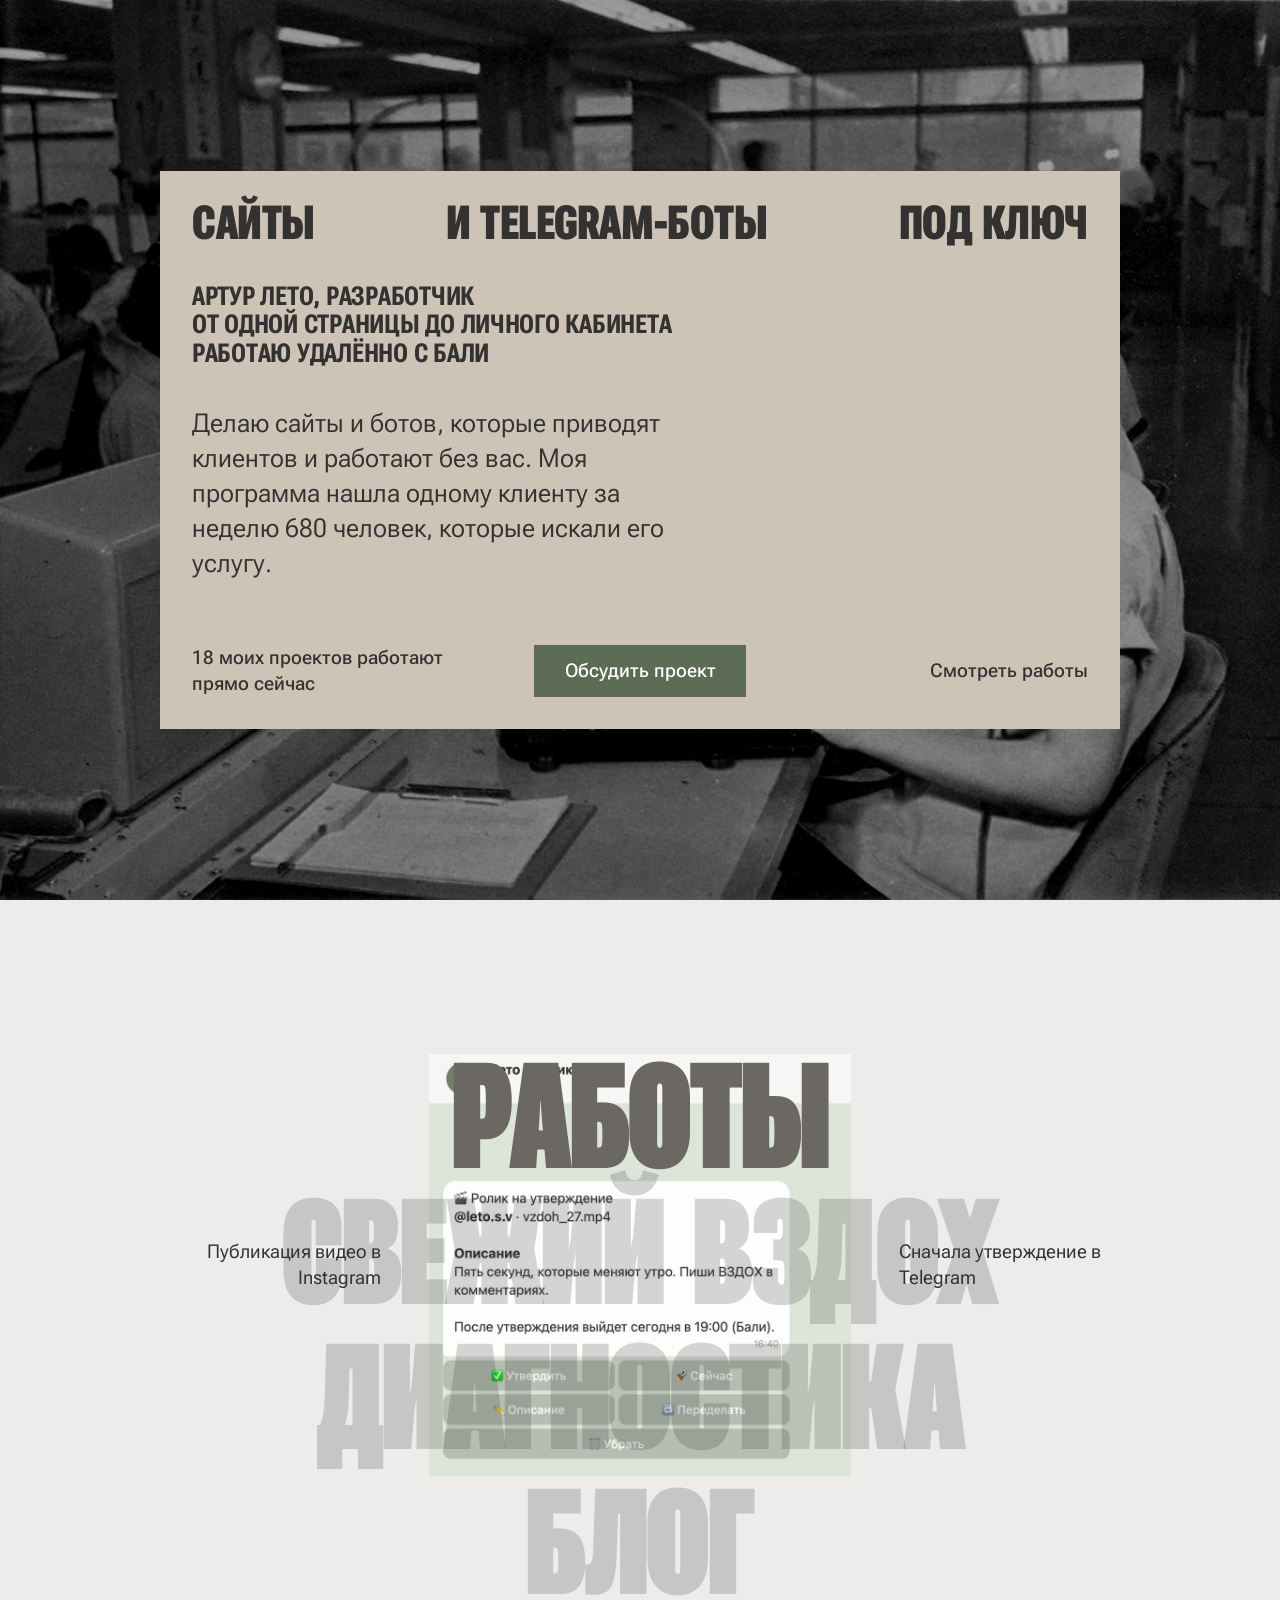
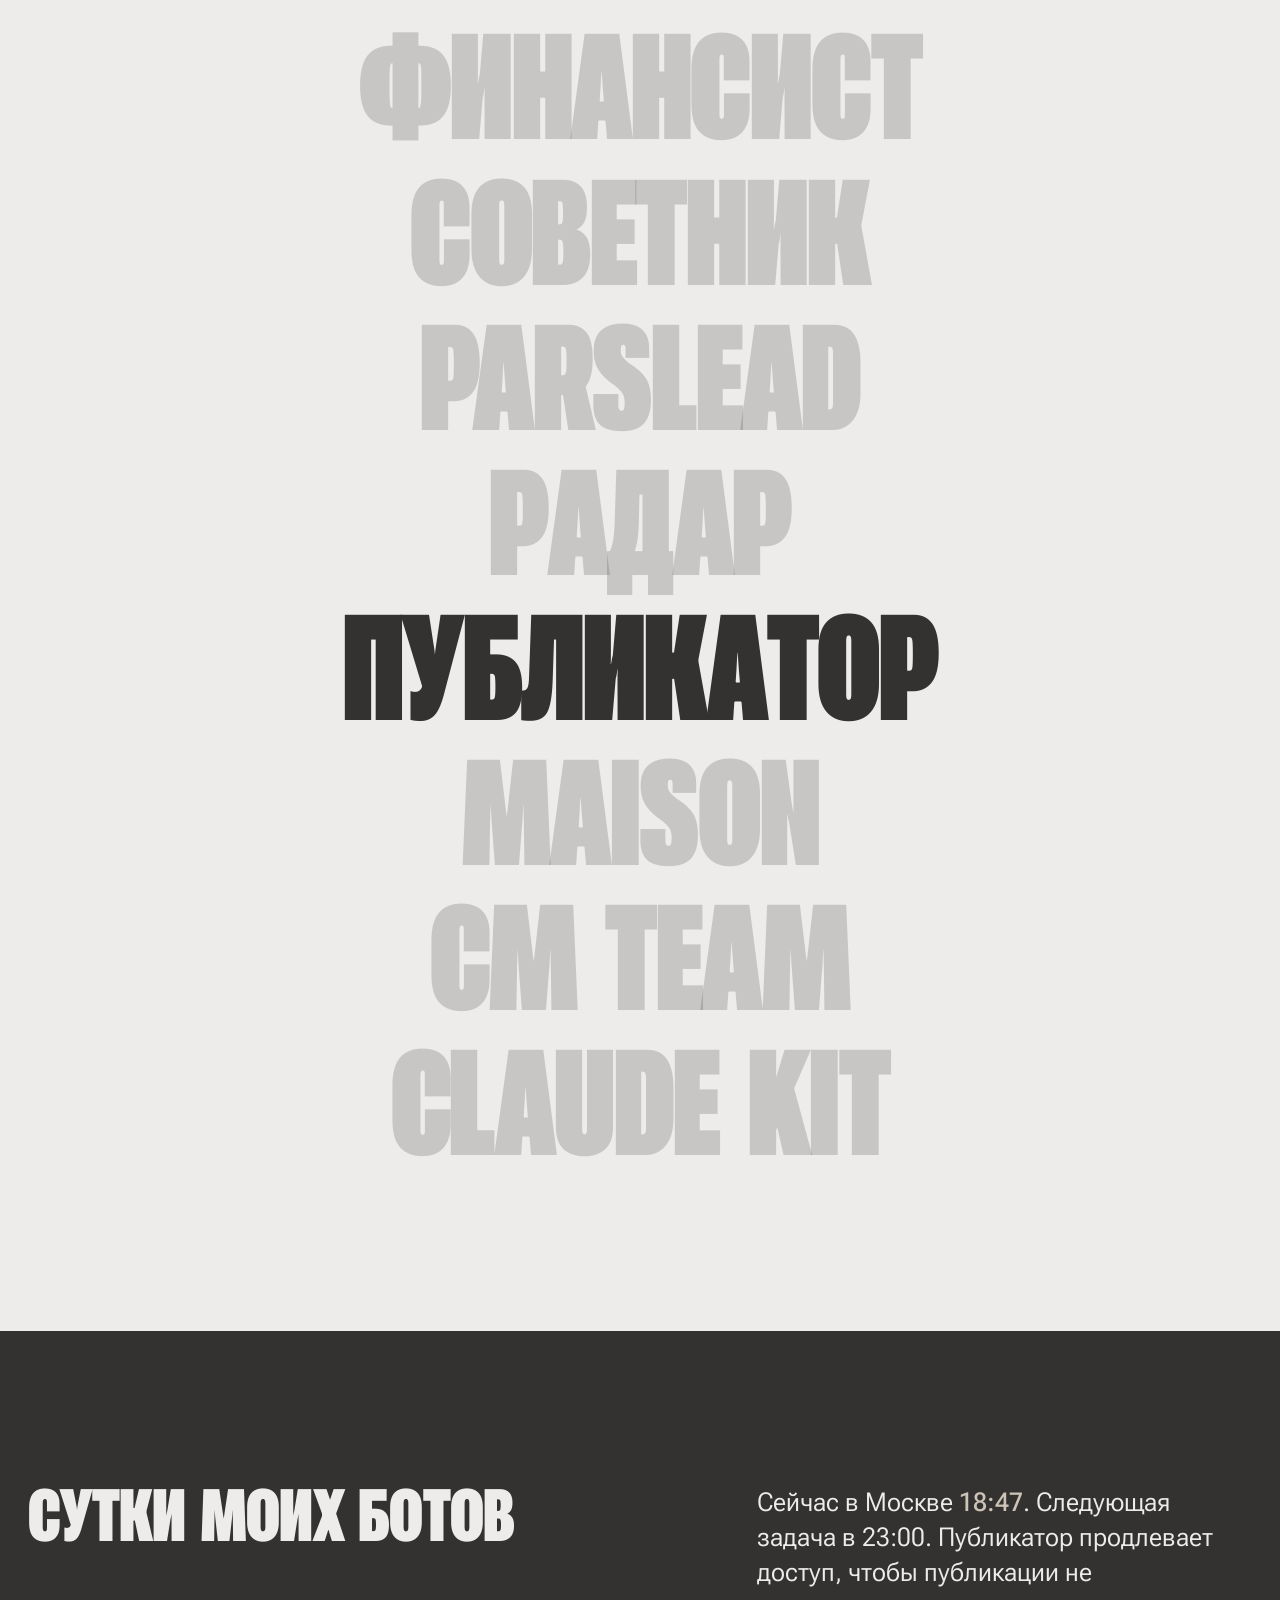
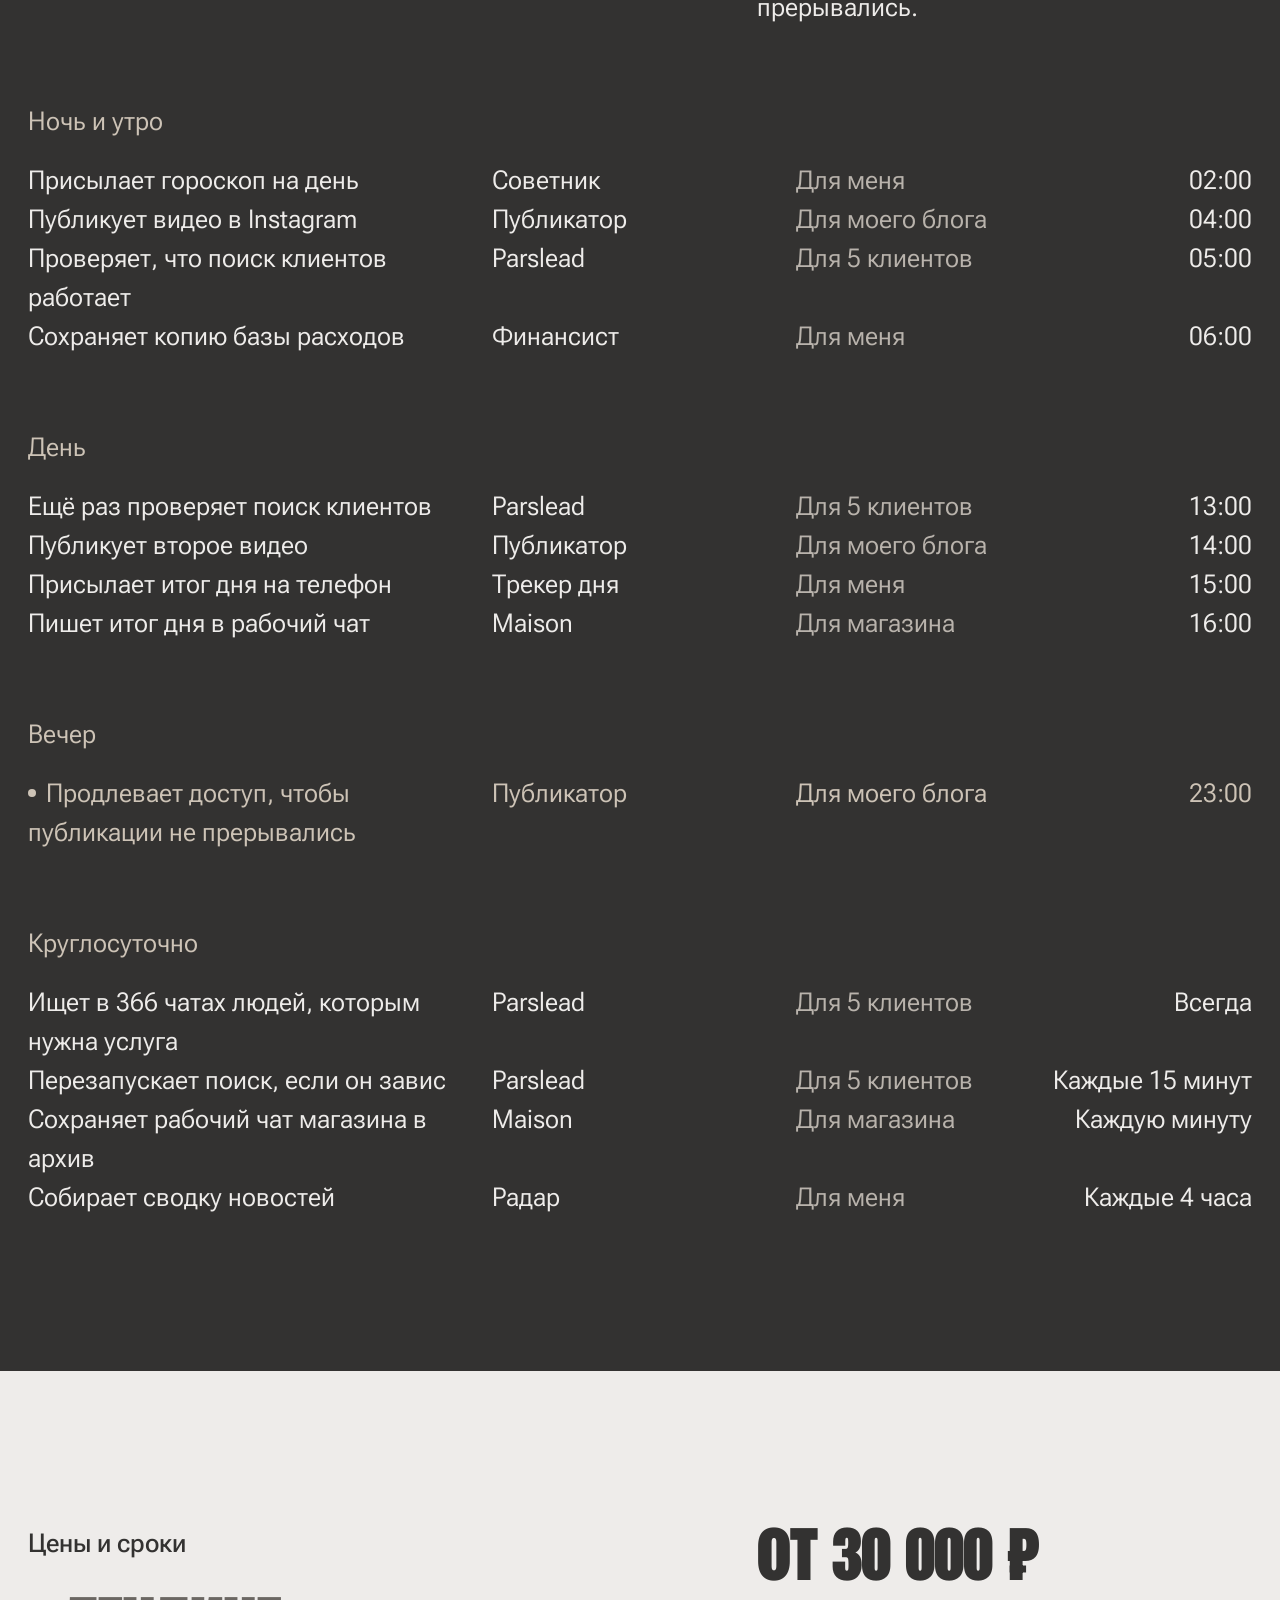
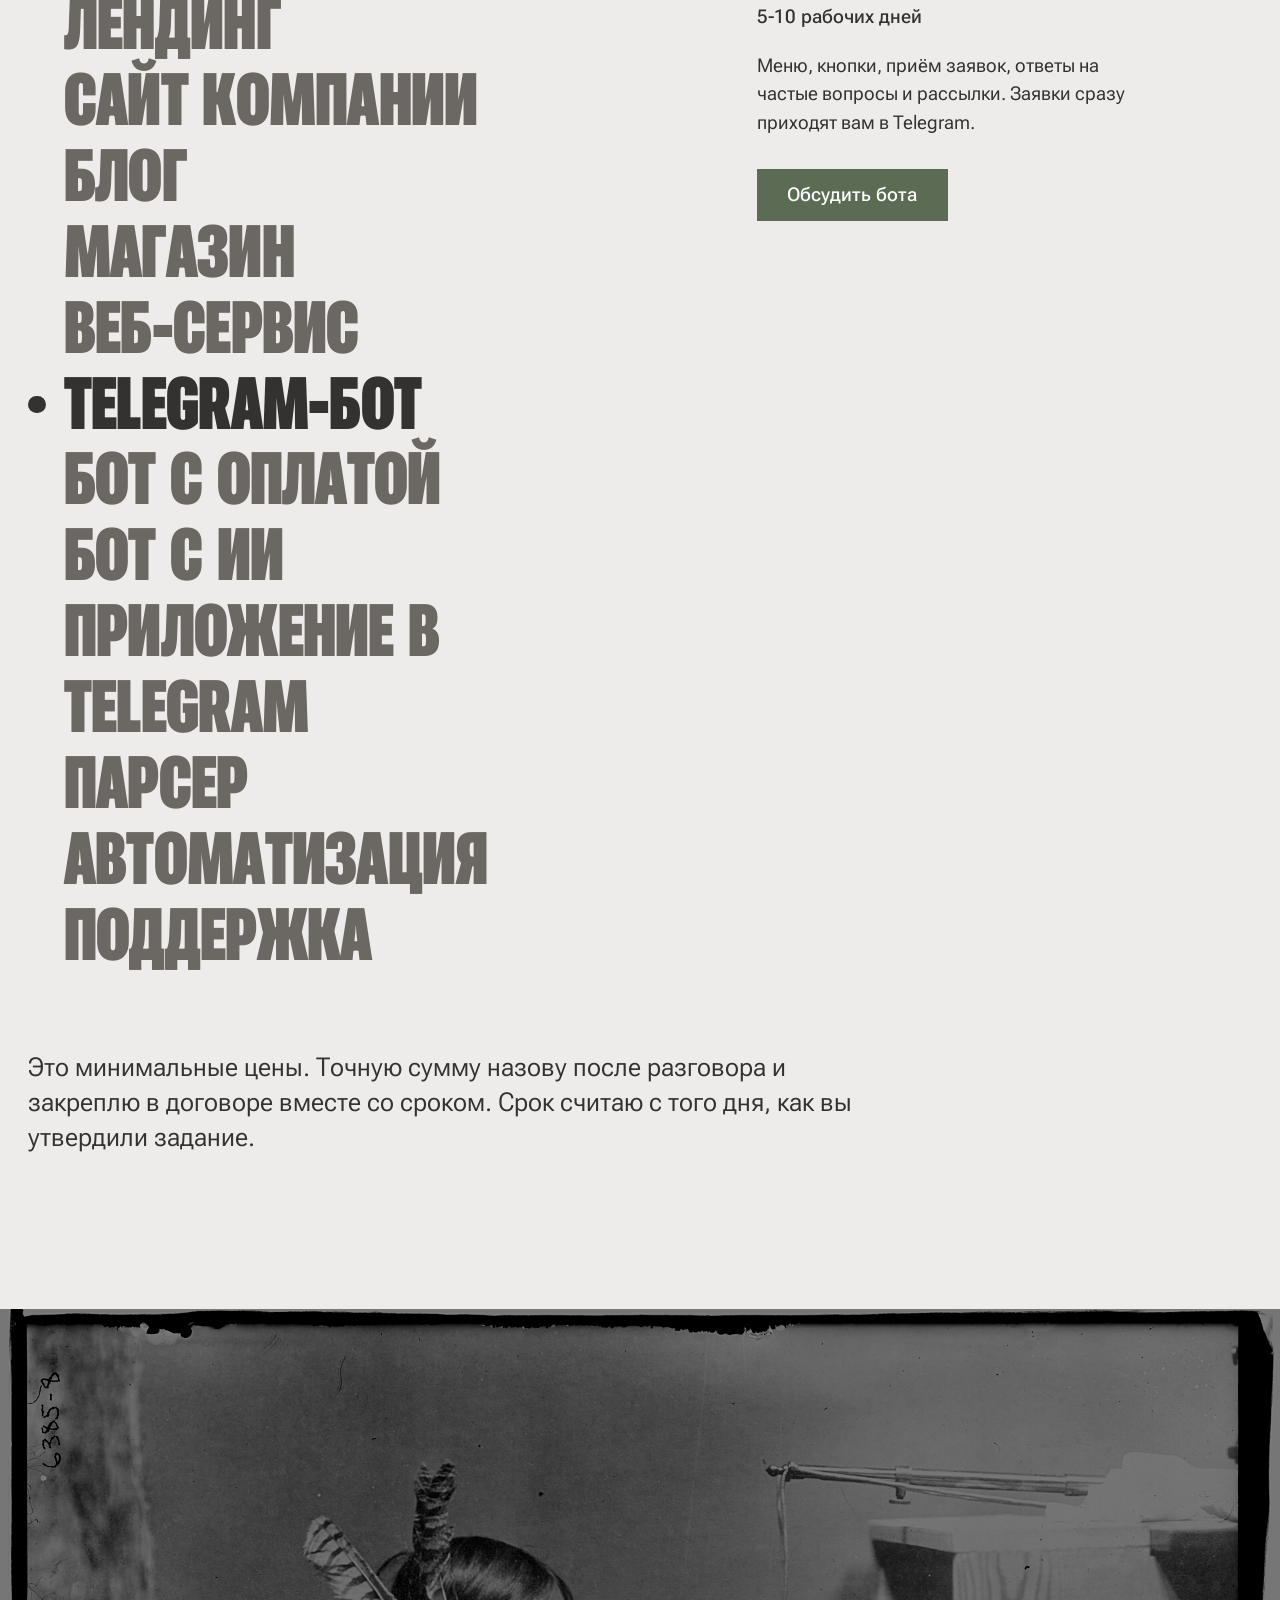
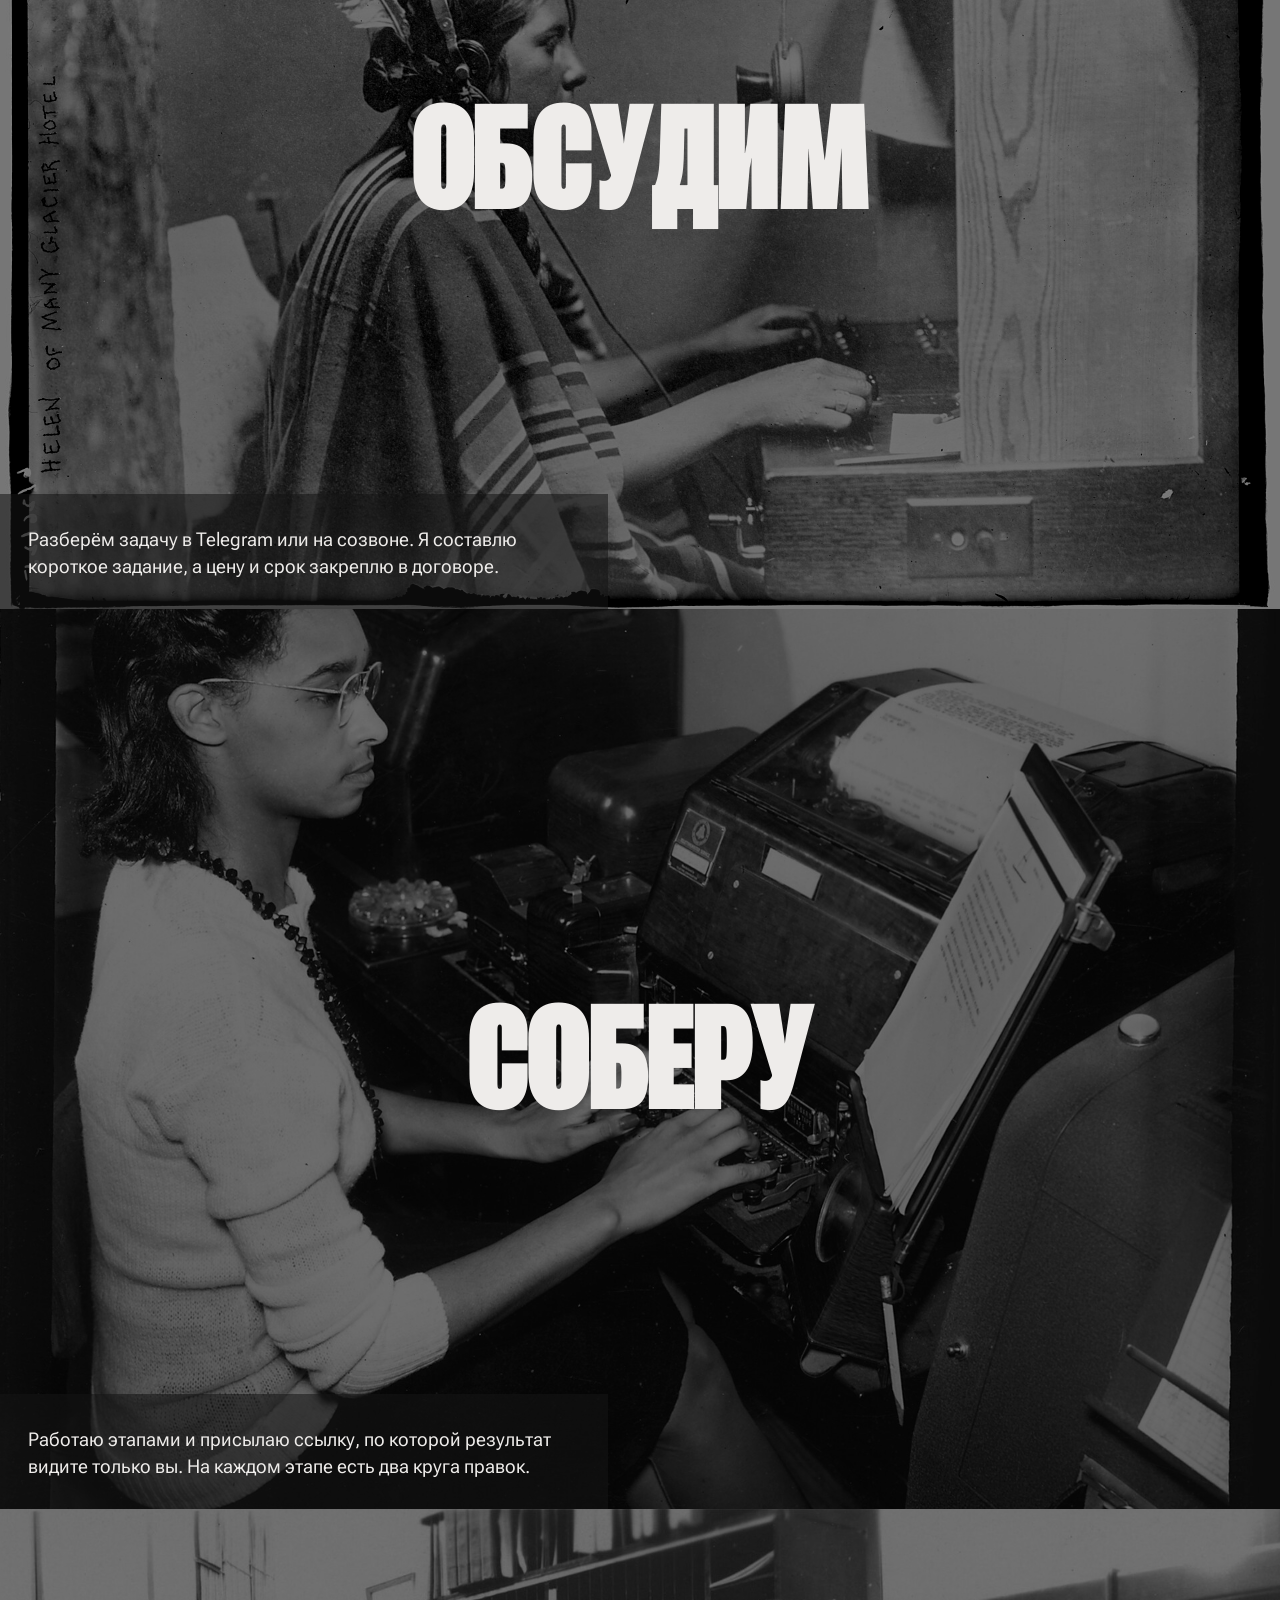
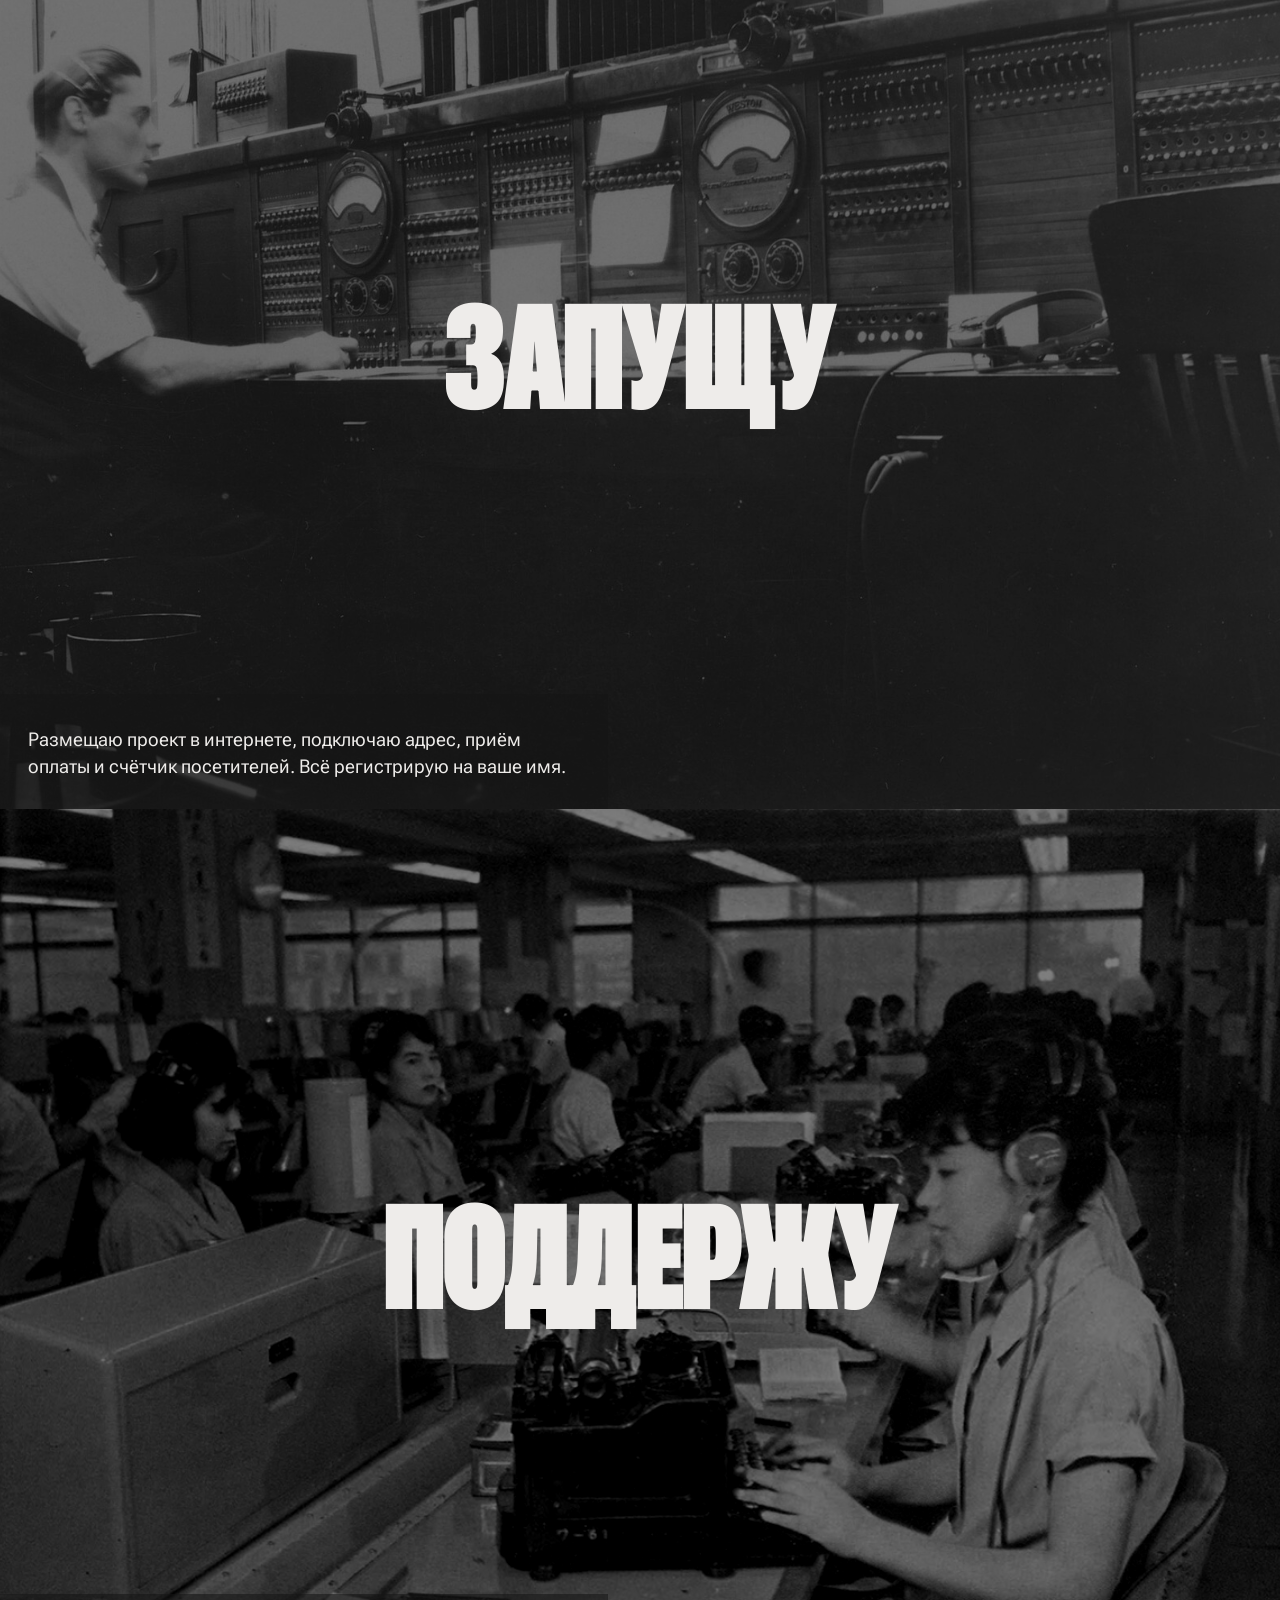
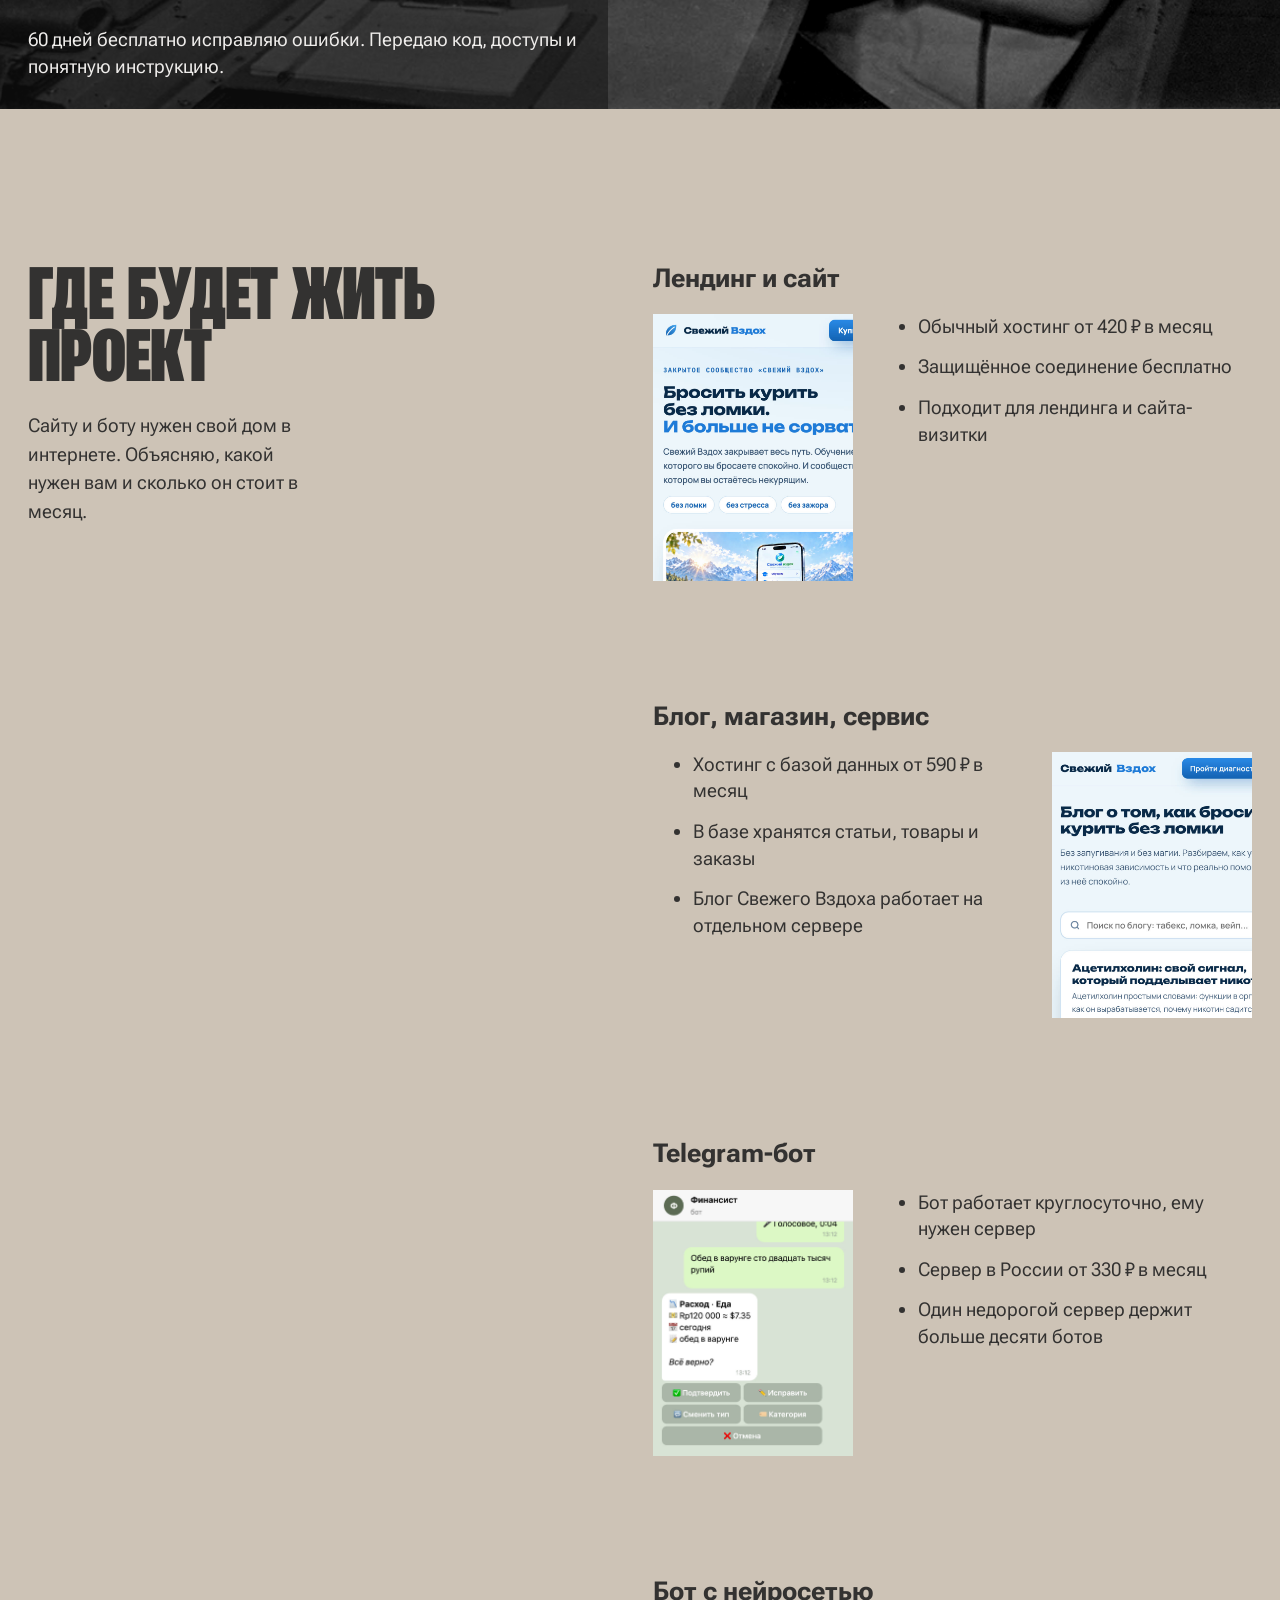
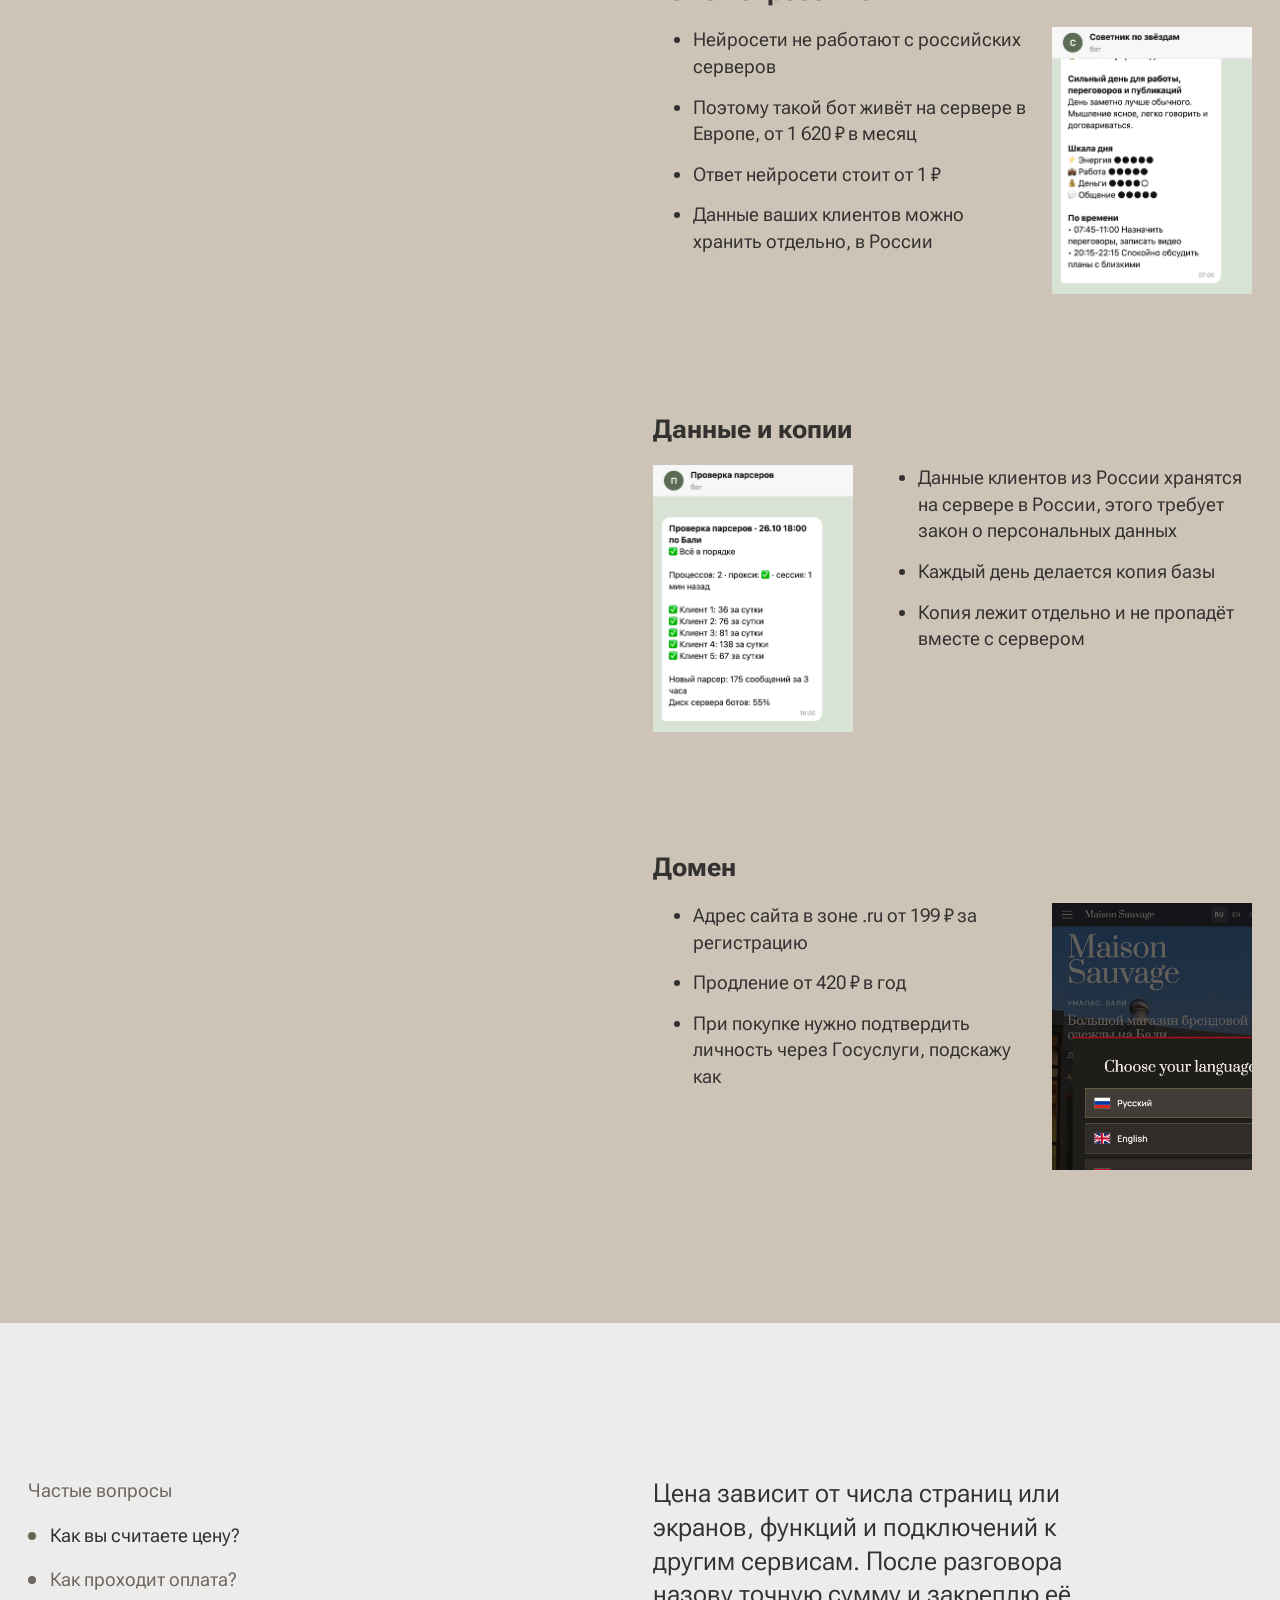
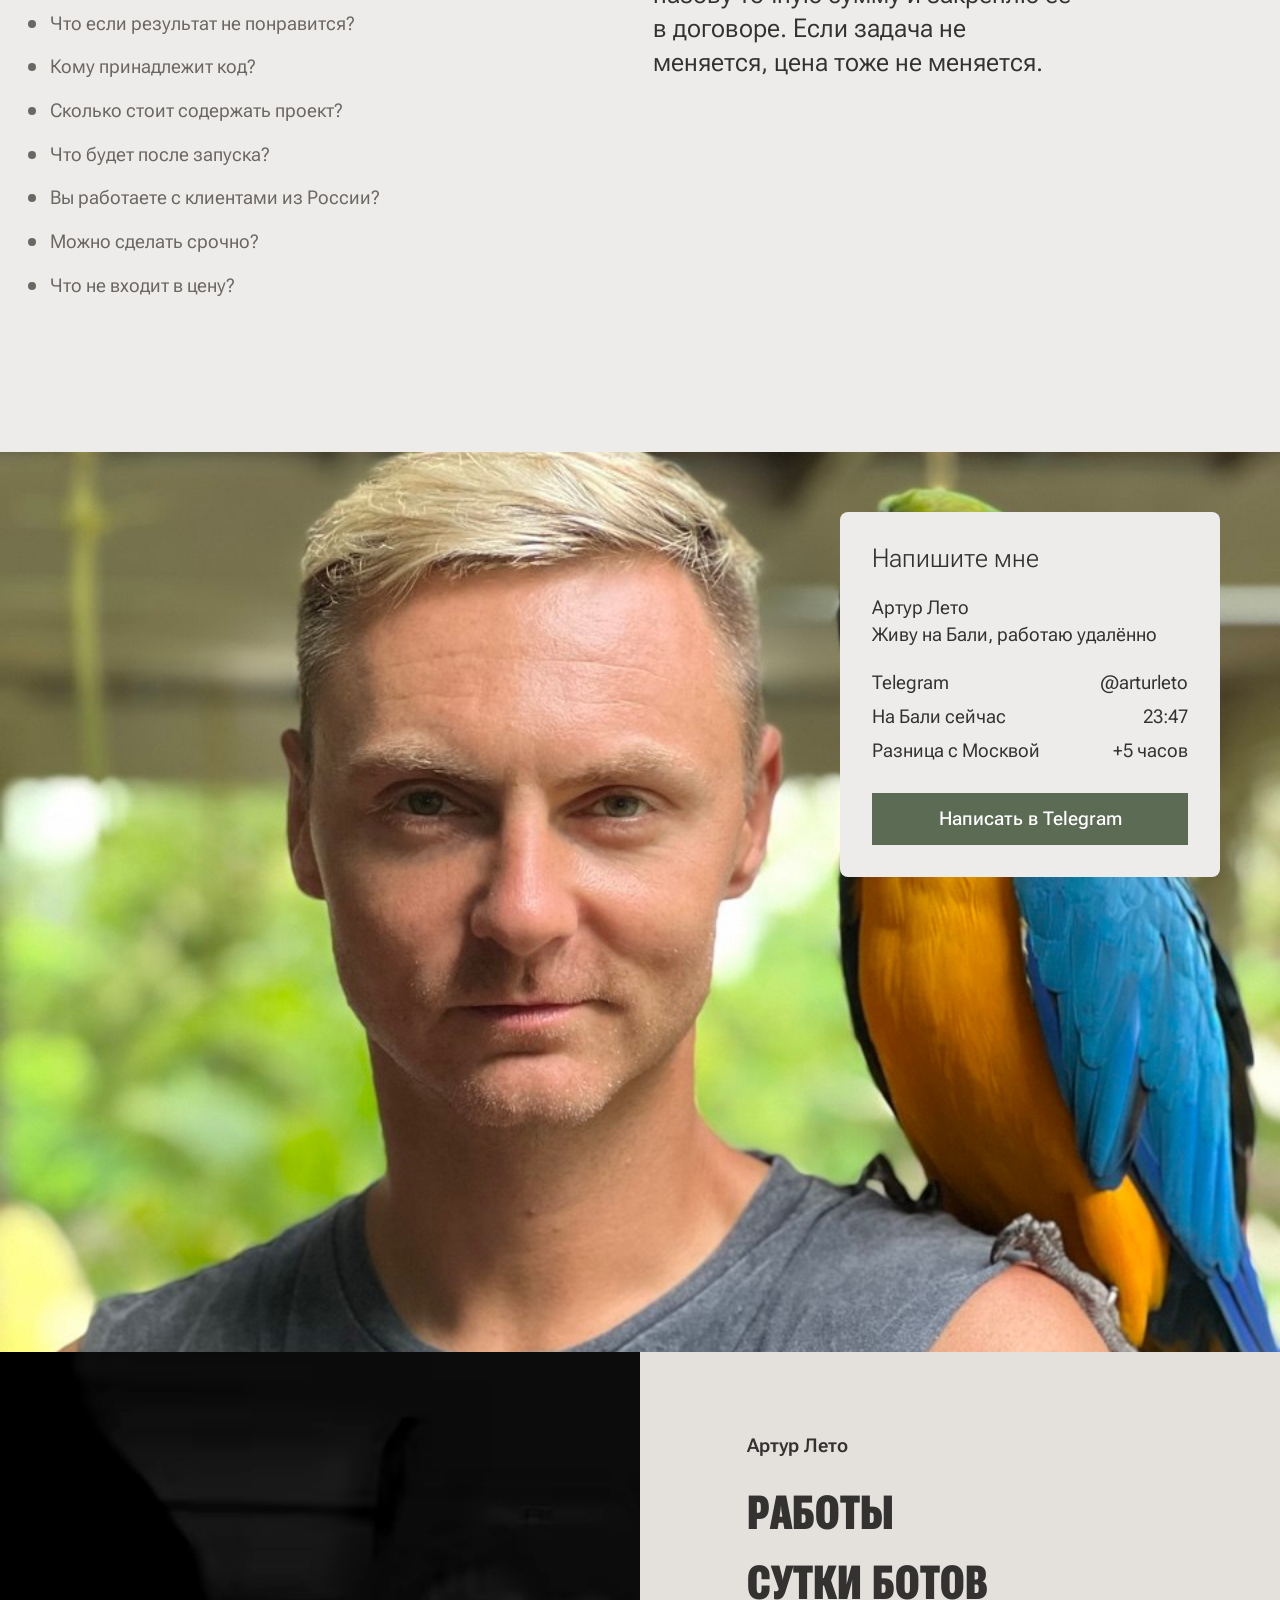
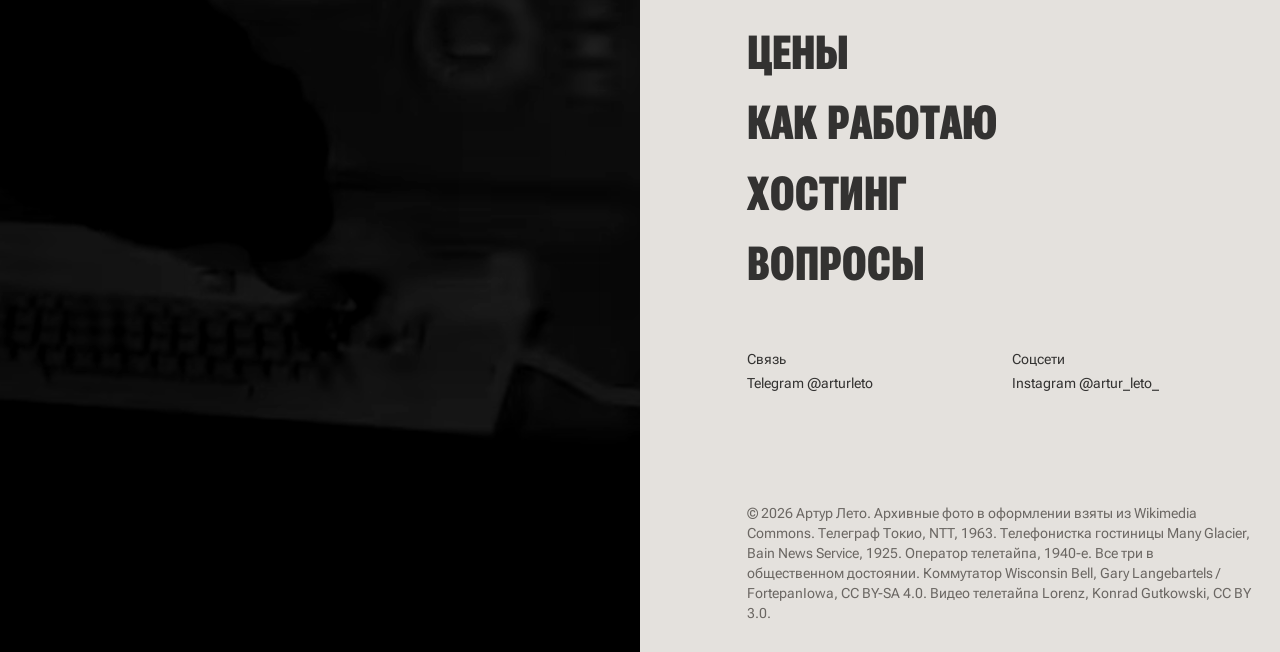
<file: index.html>
<!doctype html>
<html lang="ru">
<head>
<meta charset="utf-8">
<meta name="viewport" content="width=device-width, initial-scale=1">
<title>Артур Лето. Сайты и Telegram-боты под ключ</title>
<meta name="description" content="Сайты, Telegram-боты и автоматизация любой сложности. Цены и сроки открыто, оплата по этапам, код и доступы остаются у вас.">
<meta name="robots" content="noindex">
<meta property="og:title" content="Артур Лето. Сайты и Telegram-боты под ключ">
<meta property="og:description" content="18 моих проектов работают прямо сейчас. Цены, сроки, условия и хостинг простыми словами.">
<meta property="og:image" content="img/og.jpg">
<meta name="theme-color" content="#eeecea">
<link rel="preconnect" href="https://fonts.googleapis.com">
<link rel="preconnect" href="https://fonts.gstatic.com" crossorigin>
<link href="https://fonts.googleapis.com/css2?family=Roboto+Flex:wdth,wght@25..151,100..1000&display=swap" rel="stylesheet">
<style>
:root {
  --bg: #eeecea;
  --surface: #e4e1dd;
  --ink: #333231;
  --muted: #6b6763;
  --accent: #5c6b54;
  --accent-strong: #4b5944;
  --accent-ink: #ffffff;
  --field-1: #cdc3b6;
  --field-1-ink: #333231;
  --dark: #333231;
  --dark-ink: #eeecea;
  --dark-soft: #b9b3ac;

  --font: "Roboto Flex", "Arial Narrow", Arial, sans-serif;

  --step-small: clamp(0.8125rem, 0.79rem + 0.1vw, 0.875rem);
  --step-body: clamp(1.0625rem, 1rem + 0.25vw, 1.1875rem);
  --step-lead: clamp(1.25rem, 1.1rem + 0.7vw, 1.625rem);
  --step-title: clamp(1.75rem, 1rem + 2.4vw, 3.25rem);
  --step-head: clamp(2.5rem, 1.2rem + 4.2vw, 5rem);
  --step-display: clamp(2.75rem, -0.5rem + 12.2vw, 11rem);

  --margin: clamp(1rem, 2.2vw, 2rem);
  --gutter: clamp(1rem, 2vw, 2rem);
  --section: clamp(7.5rem, 12vw, 13rem);
  --radius: 0px;

  --ease-out: cubic-bezier(0.22, 1, 0.36, 1);
  --ease-expo: cubic-bezier(0.16, 1, 0.3, 1);
  --ease-soft: cubic-bezier(0.33, 1, 0.68, 1);
  --t-press: 140ms;
  --t-hover: 180ms;
  --t-ui: 240ms;
}

*, *::before, *::after { box-sizing: border-box; }
html { -webkit-text-size-adjust: 100%; text-size-adjust: 100%; }
body { margin: 0; background: var(--bg); color: var(--ink); font-family: var(--font); font-size: var(--step-body); line-height: 1.5; font-variation-settings: "wdth" 100; -webkit-font-smoothing: antialiased; }
h1, h2, h3, p, figure, ul, ol, dl, dd, table { margin: 0; }
ul[class], ol[class] { padding: 0; list-style: none; }
img { display: block; max-width: 100%; height: auto; }
button { font: inherit; color: inherit; background: none; border: 0; padding: 0; cursor: pointer; }
a { color: inherit; }
:target { scroll-margin-top: 2rem; }
::selection { background: var(--accent); color: var(--accent-ink); }
:focus-visible { outline: 2px solid var(--accent); outline-offset: 3px; }
.plain { display: grid; gap: 1rem; padding: 0; list-style: none; max-width: 60ch; }
.sr { position: absolute; width: 1px; height: 1px; overflow: hidden; clip: rect(0 0 0 0); white-space: nowrap; }

.display { font-weight: 800; font-variation-settings: "wdth" 30; text-transform: uppercase; letter-spacing: -0.01em; line-height: 0.86; }
.wrap { padding-inline: var(--margin); }

.button { display: inline-flex; align-items: center; justify-content: center; min-height: 52px; padding: 0 1.6em; background: var(--accent); color: var(--accent-ink); font-weight: 500; text-decoration: none; border-radius: var(--radius); transition: transform var(--t-press) var(--ease-out), background-color var(--t-hover) ease; }
.button:active { transform: scale(0.97); }
.link { text-decoration: underline; text-decoration-color: transparent; text-underline-offset: 0.22em; text-decoration-thickness: 0.07em; transition: text-decoration-color var(--t-hover) ease, color var(--t-hover) ease; }
@media (hover: hover) and (pointer: fine) {
  .button:hover { background-color: var(--accent-strong); }
  .link:hover { text-decoration-color: currentColor; }
}

/* ---------- hero: card over a dim room ---------- */
.hero { position: relative; min-height: 100svh; display: grid; place-items: center; padding: var(--margin); overflow: hidden; background: #1d1c1b; }
.hero__bg { position: absolute; inset: 0; width: 100%; height: 100%; object-fit: cover; filter: grayscale(1) brightness(0.62) contrast(1.05); }
.hero__card { position: relative; width: min(100%, 60rem); min-height: 62svh; background: var(--field-1); color: var(--field-1-ink); padding: 32px; display: flex; flex-direction: column; gap: clamp(1.5rem, 3vw, 2.5rem); }
.hero__title { display: flex; justify-content: space-between; gap: 1rem; font-size: var(--step-title); }
.hero__title span:nth-child(2) { text-align: center; }
.hero__facts { font-size: var(--step-lead); font-weight: 700; line-height: 1.1; }
.hero__lead { max-width: 34ch; font-size: var(--step-lead); line-height: 1.35; }
.hero__foot { margin-top: auto; display: grid; grid-template-columns: 1fr auto 1fr; align-items: center; gap: 1rem; }
.hero__credit { font-weight: 500; max-width: 16rem; line-height: 1.35; }
.hero__more { justify-self: end; font-weight: 500; }

/* ---------- work: names passing a held square ---------- */
.work { padding-block: var(--section); position: relative; overflow: clip; --frame: min(480px, 33vw); }
.work__stage { position: sticky; top: calc(50svh - var(--frame) / 2); height: var(--frame); margin-bottom: calc(var(--frame) * -1); z-index: 0; display: grid; grid-template-columns: 1fr var(--frame) 1fr; align-items: center; }
.work__frame { position: relative; width: var(--frame); height: var(--frame); grid-column: 2; background: var(--surface); overflow: hidden; }
.work__frame img { position: absolute; inset: 0; width: 100%; height: 100%; object-fit: cover; object-position: top center; opacity: 0; transition: opacity 200ms ease; }
.work__frame img.is-on { opacity: 1; }
.work__frame::after { content: ""; position: absolute; inset: 0; background: rgba(238, 236, 234, 0.14); transition: background-color 200ms ease; }
.work__frame.is-dark::after { background: rgba(238, 236, 234, 0.6); }
.work__fact { line-height: 1.35; max-width: 15rem; }
.work__fact--l { grid-column: 1; justify-self: end; text-align: right; margin-right: 48px; }
.work__fact--r { grid-column: 3; justify-self: start; margin-left: 48px; }
.work__list { position: relative; z-index: 1; text-align: center; }
.work__list h2 { font-size: var(--step-display); color: var(--muted); }
.work__name { display: block; font-size: var(--step-display); text-decoration: none; padding-block: 0.06em; transition: color var(--t-hover) ease; }
.js .work__name { color: rgba(51, 50, 49, 0.2); }
.js .work__name[aria-current="true"] { color: var(--ink); }
@media (hover: hover) and (pointer: fine) { .js .work__name:hover { color: var(--ink); } }

/* ---------- schedule: line-up at one type size ---------- */
.day { background: var(--dark); color: var(--dark-ink); padding-block: var(--section); }
.day__head { display: grid; grid-template-columns: repeat(12, 1fr); gap: var(--gutter); margin-bottom: clamp(3rem, 6vw, 5rem); }
.day__head h2 { grid-column: 1 / span 6; font-size: var(--step-head); }
.day__live { grid-column: 8 / span 5; align-self: end; font-size: var(--step-lead); line-height: 1.35; }
.day__live strong { font-weight: 500; color: var(--field-1); }
.sched { width: 100%; border-collapse: collapse; font-size: var(--step-lead); font-weight: 400; }
.sched th, .sched td { text-align: left; padding: 0; line-height: 1.5; font-weight: 400; vertical-align: top; }
.sched td:nth-child(1) { width: 40%; padding-right: 1em; }
.sched td:nth-child(2) { width: 26%; padding-right: 1em; }
.sched td:nth-child(3) { width: 22%; padding-right: 1em; color: var(--dark-soft); }
.sched td:nth-child(4) { text-align: right; font-variant-numeric: tabular-nums; white-space: nowrap; }
.sched .part th { position: sticky; top: 0; background: var(--dark); color: var(--field-1); padding: 72px 0 20px; z-index: 1; }
.sched tbody:first-of-type .part th { padding-top: 0; }
.sched tr.is-next td { color: var(--field-1); }
.sched tr.is-next td:first-child::before { content: ""; display: inline-block; width: 0.3em; height: 0.3em; border-radius: 50%; background: var(--field-1); margin-right: 0.4em; vertical-align: 0.2em; }

/* ---------- pricing: plan names, one live figure ---------- */
.price { padding-block: var(--section); }
.price__grid { display: grid; grid-template-columns: repeat(12, 1fr); gap: var(--gutter); align-items: start; }
.price__names { grid-column: 1 / span 6; }
.price__names h2 { font-size: var(--step-lead); font-weight: 500; margin-bottom: 1.5rem; }
.plan { display: flex; align-items: center; gap: 0.25em; width: 100%; text-align: left; font-size: var(--step-head); line-height: 1.04; color: var(--muted); transition: color var(--t-hover) ease; }
.plan::before { content: ""; width: 0.24em; height: 0.24em; border-radius: 50%; background: currentColor; opacity: 0; flex: none; transition: opacity var(--t-hover) ease; }
.plan[aria-selected="true"] { color: var(--ink); }
.plan[aria-selected="true"]::before { opacity: 1; }
@media (hover: hover) and (pointer: fine) { .plan:hover { color: var(--ink); } }
.plan__inline { display: none; }
.price__stage { grid-column: 8 / span 5; position: sticky; top: 12vh; transition: opacity 200ms ease; }
.price__stage.is-swapping { opacity: 0; }
.price__fig { font-size: var(--step-head); white-space: nowrap; }
.price__term { margin-top: 1rem; font-weight: 500; }
.price__text { margin-top: 1.25rem; max-width: 40ch; }
.price__stage .button { margin-top: 2rem; }
.price__note { margin-top: clamp(3rem, 6vw, 5rem); max-width: 60ch; font-size: var(--step-lead); line-height: 1.35; }

/* ---------- how: one verb at a time ---------- */
.how__panel { position: relative; height: 100svh; overflow: hidden; background: #1d1c1b; color: var(--dark-ink); }
.how__panel img { position: absolute; inset: 0; width: 100%; height: 100%; object-fit: cover; filter: grayscale(1) brightness(0.5) contrast(1.05); }
.how__verb { position: absolute; inset: 0; display: grid; place-items: center; font-size: var(--step-display); text-align: center; padding-inline: var(--margin); }
.how__say { position: absolute; left: 0; bottom: 0; max-width: 38rem; padding: 2rem var(--margin) var(--margin); line-height: 1.45; background: rgba(20, 20, 20, 0.55); }

/* ---------- hosting: pinned heading, passing rows ---------- */
.host { background: var(--field-1); color: var(--field-1-ink); padding-block: var(--section); }
.host__grid { display: grid; grid-template-columns: repeat(12, 1fr); gap: var(--gutter); align-items: start; }
.host__title { grid-column: 1 / span 5; position: sticky; top: 32px; }
.host__title h2 { font-size: var(--step-head); }
.host__title p { margin-top: 1.5rem; max-width: 30ch; }
.host__blocks { grid-column: 7 / span 6; display: grid; gap: 120px; }
.host__block h3 { font-size: var(--step-lead); font-weight: 700; line-height: 1.2; margin-bottom: 1.25rem; }
.host__row { display: grid; grid-template-columns: 200px 1fr; gap: var(--gutter); align-items: start; }
.host__block:nth-child(even) .host__row { grid-template-columns: 1fr 200px; }
.host__block:nth-child(even) .host__row img { order: 2; }
.host__row img { width: 200px; aspect-ratio: 3 / 4; object-fit: cover; object-position: top; background: var(--surface); }
.host__row ul { display: grid; gap: 14px; line-height: 1.4; }

/* ---------- faq: question index, one answer ---------- */
.faq { padding-block: var(--section); }
.faq__grid { display: grid; grid-template-columns: repeat(12, 1fr); gap: var(--gutter); align-items: start; }
.faq__list { grid-column: 1 / span 5; display: grid; gap: 18px; }
.faq__list h2 { font-size: var(--step-body); font-weight: 400; color: var(--muted); }
.q { display: flex; gap: 0.75em; align-items: baseline; text-align: left; line-height: 1.35; color: var(--muted); transition: color var(--t-hover) ease; }
.q::before { content: ""; width: 8px; height: 8px; border-radius: 50%; background: var(--muted); flex: none; transform: translateY(-2px); transition: background-color var(--t-hover) ease; }
.q[aria-selected="true"] { color: var(--ink); }
.q[aria-selected="true"]::before { background: var(--accent); }
@media (hover: hover) and (pointer: fine) { .q:hover { color: var(--ink); } }
.q__inline { display: none; }
.faq__pane { grid-column: 7 / span 6; position: sticky; top: 120px; font-size: var(--step-lead); line-height: 1.3; max-width: 30ch; transition: opacity 150ms ease; }
.faq__pane.is-swapping { opacity: 0; }

/* ---------- contact: visit card on a photograph ---------- */
.contact { position: relative; height: 100svh; min-height: 640px; overflow: hidden; background: #2a2a28; }
.contact > img { position: absolute; inset: 0; width: 100%; height: 100%; object-fit: cover; object-position: 30% 22%; }
.card { position: absolute; top: 60px; right: 60px; width: 380px; background: var(--bg); padding: 32px; border-radius: 8px; display: grid; gap: 1.25rem; }
.card h2 { font-size: var(--step-lead); font-weight: 300; line-height: 1.15; font-variation-settings: "wdth" 100; }
.card__who { line-height: 1.45; }
.card dl { display: grid; gap: 0.35rem; }
.card dl div { display: flex; justify-content: space-between; gap: 1rem; }
.card dd { font-variant-numeric: tabular-nums; text-align: right; }
.card .button { width: 100%; min-height: 52px; margin-top: 0.5rem; border-radius: 0; }

/* ---------- footer: photograph half, menu half ---------- */
.foot { display: grid; grid-template-columns: repeat(12, 1fr); min-height: 100svh; background: var(--surface); }
.foot__pic { grid-column: 1 / span 6; position: relative; overflow: hidden; background: #1d1c1b; }
.foot__pic video { position: absolute; inset: 0; width: 100%; height: 100%; object-fit: cover; object-position: 55% 40%; filter: grayscale(1) contrast(1.05); }
.foot__side { grid-column: 8 / span 5; padding: 80px var(--margin) var(--margin) 0; display: flex; flex-direction: column; }
.foot__mark { font-weight: 600; }
.foot__menu { margin-top: 2rem; display: grid; gap: 28px; }
.foot__menu a { font-size: var(--step-title); font-weight: 800; font-variation-settings: "wdth" 30; text-transform: uppercase; line-height: 0.9; text-decoration: none; display: inline-block; transition: transform var(--t-ui) var(--ease-out), color var(--t-hover) ease; }
@media (hover: hover) and (pointer: fine) {
  .foot__menu:hover a { color: var(--muted); }
  .foot__menu a:hover { color: var(--ink); transform: translateX(12px); }
}
.foot__info { margin-top: 64px; display: grid; grid-template-columns: 1fr 1fr; gap: var(--gutter); font-size: var(--step-small); }
.foot__info p + p { margin-top: 0.25rem; }
.foot__legal { margin-top: auto; padding-top: 3rem; font-size: var(--step-small); color: var(--muted); line-height: 1.45; }

/* ---------- motion ---------- */
@media (prefers-reduced-motion: no-preference) {
  .js [data-reveal] { opacity: 0; transform: translateY(24px); transition: opacity 700ms var(--ease-out), transform 900ms var(--ease-out); transition-delay: var(--d, 0ms); }
  .js [data-reveal].is-in { opacity: 1; transform: none; }
  .js .hero__card { opacity: 0; transform: translateY(32px); animation: rise 1000ms var(--ease-expo) 150ms forwards; }
  .js .hero__card > * { opacity: 0; animation: fade 700ms var(--ease-out) forwards; }
  .js .hero__card > :nth-child(1) { animation-delay: 450ms; }
  .js .hero__card > :nth-child(2) { animation-delay: 540ms; }
  .js .hero__card > :nth-child(3) { animation-delay: 630ms; }
  .js .hero__card > :nth-child(4) { animation-delay: 720ms; }
  .hero__bg { animation: drift 24s var(--ease-soft) infinite alternate; }
  .how__panel img { transform: scale(1.08); transition: transform 1600ms var(--ease-soft); }
  .how__panel.is-in img { transform: scale(1); }
  @keyframes rise { to { opacity: 1; transform: none; } }
  @keyframes fade { to { opacity: 1; } }
  @keyframes drift { from { transform: scale(1); } to { transform: scale(1.07) translateX(-1.5%); } }
}

/* ---------- tablet ---------- */
@media (max-width: 1000px) {
  .work { --frame: 46vw; }
  .work__stage { top: calc(50svh - var(--frame) / 2 - 2rem); height: calc(var(--frame) + 4rem); margin-bottom: calc((var(--frame) + 4rem) * -1); grid-template-columns: 1fr 1fr; grid-template-rows: var(--frame) auto; align-items: start; justify-items: center; column-gap: 1rem; width: min(100%, calc(var(--frame) + 12rem)); margin-inline: auto; }
  .work__frame { grid-column: 1 / -1; grid-row: 1; }
  .work__fact { font-size: var(--step-small); max-width: none; margin: 0.75rem 0 0; }
  .work__fact--l { grid-column: 1; grid-row: 2; justify-self: start; text-align: left; }
  .work__fact--r { grid-column: 2; grid-row: 2; justify-self: end; text-align: right; }
  .day__head h2 { grid-column: 1 / -1; }
  .day__live { grid-column: 1 / -1; }
  .price__names { grid-column: 1 / span 7; }
  .price__stage { grid-column: 8 / -1; }
  .host__title { grid-column: 1 / -1; position: static; margin-bottom: 4rem; }
  .host__blocks { grid-column: 1 / -1; }
  .faq__list { grid-column: 1 / span 6; }
  .faq__pane { grid-column: 7 / -1; }
}

/* ---------- phone ---------- */
@media (max-width: 700px) {
  .hero { padding: 16px; }
  .hero__card { min-height: 62svh; padding: 24px 20px; }
  .hero__title { display: block; font-size: 6.6vw; font-variation-settings: "wdth" 25; }
  .hero__title .nw { white-space: nowrap; }
  .hero__title span:nth-child(2) { text-align: left; }
  .hero__foot { grid-template-columns: 1fr; justify-items: start; }
  .hero__foot .button { width: 100%; order: 3; }
  .hero__more { justify-self: start; }

  .work { --frame: 64vw; }
  .work__name { padding-block: 0.32em; }
  .work__stage { width: 100%; }

  .day__head { display: block; }
  .day__live { margin-top: 1.5rem; }
  .sched, .sched tbody, .sched tr, .sched td, .sched th { display: block; width: auto !important; }
  .sched thead { display: none; }
  .sched tr:not(.part) { display: grid; grid-template-columns: auto 1fr auto; gap: 0 0.35em; margin-bottom: 18px; }
  .sched tr:not(.part) td:nth-child(1) { grid-column: 1 / -1; line-height: 1.3; padding: 0; }
  .sched tr:not(.part) td:nth-child(2) { grid-column: 1; grid-row: 2; font-size: var(--step-small); color: var(--dark-soft); padding: 0; }
  .sched tr:not(.part) td:nth-child(2)::after { content: ","; }
  .sched tr:not(.part) td:nth-child(3) { grid-column: 2; grid-row: 2; font-size: var(--step-small); color: var(--dark-soft); padding: 0; }
  .sched tr:not(.part) td:nth-child(4) { grid-column: 3; grid-row: 2; font-size: var(--step-small); color: var(--dark-soft); }
  .sched tr.is-next td:nth-child(n) { color: var(--field-1); }
  .sched .part th { padding: 48px 0 16px; }

  .price__grid { display: block; }
  .price__stage { display: none; }
  .plan__inline { padding: 0.75rem 0 5rem; }
  .plan[aria-selected="true"] + .plan__inline { display: block; }
  .plan__inline .button { width: 100%; margin-top: 1.5rem; }

  .how__say { max-width: none; right: 0; padding: 1.25rem 16px 2rem; }

  .host__row, .host__block:nth-child(even) .host__row { grid-template-columns: 1fr; }
  .host__block:nth-child(even) .host__row img { order: 0; }
  .host__row img { width: 100%; aspect-ratio: 4 / 3; }
  .host__blocks { gap: 72px; }

  .faq__grid { display: block; }
  .faq__pane { display: none; }
  .faq__list { gap: 14px; }
  .q[aria-selected="true"] + .q__inline { display: block; padding: 0.25rem 0 0.75rem calc(8px + 0.75em); line-height: 1.4; }

  .contact { height: auto; min-height: 0; background: var(--bg); padding-bottom: 16px; }
  .contact > img { position: relative; height: 70svh; }
  .card { position: relative; top: auto; right: auto; width: auto; margin: -80px 16px 0; }
  .card .button { min-height: 56px; }

  .foot { display: block; min-height: 0; }
  .foot__pic { height: 50svh; }
  .foot__side { padding: 48px 16px 24px; }
  .foot__menu { gap: 20px; }
  .foot__info { grid-template-columns: 1fr; gap: 1rem; margin-top: 48px; }
}
</style>
</head>
<body>

<header class="hero" id="top">
  <img class="hero__bg" src="img/found/telegraph-operators-in-tokyo-central-telegraph-office.jpg" width="1165" height="802" alt="Операторы центрального телеграфа в Токио, 1963 год">
  <div class="hero__card">
    <h1 class="hero__title display"><span>Сайты</span> <span class="nw">и Telegram-боты</span> <span>под ключ</span></h1>
    <p class="hero__facts display">Артур Лето, разработчик<br>От одной страницы до личного кабинета<br>Работаю удалённо с Бали</p>
    <p class="hero__lead">Делаю сайты и ботов, которые приводят клиентов и работают без вас. Моя программа нашла одному клиенту за неделю 680 человек, которые искали его услугу.</p>
    <div class="hero__foot">
      <p class="hero__credit">18 моих проектов работают прямо сейчас</p>
      <a class="button" href="https://t.me/arturleto">Обсудить проект</a>
      <a class="hero__more link" href="#raboty">Смотреть работы</a>
    </div>
  </div>
</header>

<main>

<section class="work wrap" id="raboty" aria-labelledby="work-h">
  <div class="work__stage" aria-hidden="true">
    <p class="work__fact work__fact--l" id="work-kind">Сайт сообщества</p>
    <div class="work__frame" id="work-frame">
      <img class="is-on" src="img/work/vz_comm_sq.jpg" width="780" height="780" alt="">
      <img src="img/work/vz_diag_sq.jpg" width="780" height="780" alt="" data-dark loading="lazy">
      <img src="img/work/vz_blog_sq.jpg" width="780" height="780" alt="" loading="lazy">
      <img src="img/work/finansist_sq.jpg" width="900" height="900" alt="" loading="lazy">
      <img src="img/work/sovetnik_sq.jpg" width="900" height="900" alt="" loading="lazy">
      <img src="img/work/parslead_sq.jpg" width="900" height="900" alt="" loading="lazy">
      <img src="img/work/radar_sq.jpg" width="900" height="900" alt="" loading="lazy">
      <img src="img/work/publikator_sq.jpg" width="900" height="900" alt="" loading="lazy">
      <img src="img/work/ms_invest_sq.jpg" width="780" height="780" alt="" data-dark loading="lazy">
      <img src="img/work/cmteam_sq.jpg" width="900" height="900" alt="" loading="lazy">
      <img src="img/work/kit_sq.jpg" width="780" height="780" alt="" data-dark loading="lazy">
    </div>
    <p class="work__fact work__fact--r" id="work-detail">Свой домен, оплата, аналитика</p>
  </div>
  <ol class="work__list">
    <li><h2 class="display" id="work-h">Работы</h2></li>
    <li><a class="work__name display" data-i="0" data-kind="Сайт сообщества" data-detail="Свой домен, оплата, аналитика" href="https://svezhiy-vzdoh.ru/community-svezhiy-vzdoh/" target="_blank" rel="noopener">Свежий Вздох</a></li>
    <li><a class="work__name display" data-i="1" data-kind="Тест для курильщиков из 21 вопроса" data-detail="Подбирает программу и ведёт к оплате" href="https://arturleto.github.io/svezhy-vzdoh/" target="_blank" rel="noopener">Диагностика</a></li>
    <li><a class="work__name display" data-i="2" data-kind="Блог, который находят в Яндексе" data-detail="Статьи про отказ от курения" href="https://svezhiy-vzdoh.ru/blog/" target="_blank" rel="noopener">Блог</a></li>
    <li><a class="work__name display" data-i="3" data-kind="Бот учёта расходов" data-detail="Записывает с голоса и по фото чека" href="#sutki">Финансист</a></li>
    <li><a class="work__name display" data-i="4" data-kind="Бот с гороскопом на день" data-detail="Расчёт по дате рождения, текст пишет ИИ" href="#sutki">Советник</a></li>
    <li><a class="work__name display" data-i="5" data-kind="Поиск клиентов в чатах" data-detail="Платят 5 клиентов, работает с 2022 года" href="#sutki">Parslead</a></li>
    <li><a class="work__name display" data-i="6" data-kind="Сводка новостей с ИИ" data-detail="Каналы, чат и форум, раз в 4 часа" href="#sutki">Радар</a></li>
    <li><a class="work__name display" data-i="7" data-kind="Публикация видео в Instagram" data-detail="Сначала утверждение в Telegram" href="#sutki">Публикатор</a></li>
    <li><a class="work__name display" data-i="8" data-kind="Сайт для инвесторов магазина на Бали" data-detail="Три языка и своя аналитика" href="https://arturleto.github.io/maison/invest/" target="_blank" rel="noopener">Maison</a></li>
    <li><a class="work__name display" data-i="9" data-kind="Бот, который принимает партнёров" data-detail="8 шагов на трёх языках" href="#sutki">CM Team</a></li>
    <li><a class="work__name display" data-i="10" data-kind="Сайт продукта для разработчиков" data-detail="Набор настроек для ИИ-помощника" href="https://arturleto.github.io/claude-kit/" target="_blank" rel="noopener">Claude Kit</a></li>
  </ol>
</section>

<section class="day wrap" id="sutki" aria-labelledby="day-h">
  <div class="day__head">
    <h2 class="display" id="day-h" data-reveal>Сутки моих ботов</h2>
    <p class="day__live" id="day-live" data-reveal style="--d:90ms">Это настоящее расписание моих ботов по московскому времени. Пока вы спите, они уже работают. Ваш бот тоже будет работать сам, без вас.</p>
  </div>
  <table class="sched" id="sched">
    <thead class="sr"><tr><th>Что делает</th><th>Кто</th><th>Для кого</th><th>Когда, по Москве</th></tr></thead>
    <tbody>
      <tr class="part"><th colspan="4">Ночь и утро</th></tr>
      <tr data-t="02:00"><td>Присылает гороскоп на день</td><td>Советник</td><td>Для меня</td><td>02:00</td></tr>
      <tr data-t="04:00"><td>Публикует видео в Instagram</td><td>Публикатор</td><td>Для моего блога</td><td>04:00</td></tr>
      <tr data-t="05:00"><td>Проверяет, что поиск клиентов работает</td><td>Parslead</td><td>Для 5 клиентов</td><td>05:00</td></tr>
      <tr data-t="06:00"><td>Сохраняет копию базы расходов</td><td>Финансист</td><td>Для меня</td><td>06:00</td></tr>
    </tbody>
    <tbody>
      <tr class="part"><th colspan="4">День</th></tr>
      <tr data-t="13:00"><td>Ещё раз проверяет поиск клиентов</td><td>Parslead</td><td>Для 5 клиентов</td><td>13:00</td></tr>
      <tr data-t="14:00"><td>Публикует второе видео</td><td>Публикатор</td><td>Для моего блога</td><td>14:00</td></tr>
      <tr data-t="15:00"><td>Присылает итог дня на телефон</td><td>Трекер дня</td><td>Для меня</td><td>15:00</td></tr>
      <tr data-t="16:00"><td>Пишет итог дня в рабочий чат</td><td>Maison</td><td>Для магазина</td><td>16:00</td></tr>
    </tbody>
    <tbody>
      <tr class="part"><th colspan="4">Вечер</th></tr>
      <tr data-t="23:00"><td>Продлевает доступ, чтобы публикации не прерывались</td><td>Публикатор</td><td>Для моего блога</td><td>23:00</td></tr>
    </tbody>
    <tbody>
      <tr class="part"><th colspan="4">Круглосуточно</th></tr>
      <tr><td>Ищет в 366 чатах людей, которым нужна услуга</td><td>Parslead</td><td>Для 5 клиентов</td><td>Всегда</td></tr>
      <tr><td>Перезапускает поиск, если он завис</td><td>Parslead</td><td>Для 5 клиентов</td><td>Каждые 15 минут</td></tr>
      <tr><td>Сохраняет рабочий чат магазина в архив</td><td>Maison</td><td>Для магазина</td><td>Каждую минуту</td></tr>
      <tr><td>Собирает сводку новостей</td><td>Радар</td><td>Для меня</td><td>Каждые 4 часа</td></tr>
    </tbody>
  </table>
</section>

<section class="price wrap" id="ceny" aria-labelledby="price-h">
  <div class="price__grid">
    <div class="price__names" role="tablist" aria-labelledby="price-h">
      <h2 id="price-h" data-reveal>Цены и сроки</h2>
      <noscript><ul class="plain"><li><strong>Лендинг</strong>. от 40 000 ₽, 7-12 рабочих дней. Одна страница, которая продаёт одну услугу. Дизайн под ваш бренд, текст по структуре продаж, заявки в Telegram или CRM, Яндекс Метрика, которая считает заявки.</li><li><strong>Сайт компании</strong>. от 80 000 ₽, 15-25 рабочих дней. От 5 до 15 страниц. Услуги, кейсы, цены, контакты и формы заявок. Тексты можно править самим, без программиста.</li><li><strong>Блог</strong>. от 60 000 ₽, 10-20 рабочих дней. Блог со статьями, которые находят в Яндексе. Рубрики, поиск по сайту, быстрые страницы и настройка под поисковики.</li><li><strong>Магазин</strong>. от 120 000 ₽, 20-35 рабочих дней. Каталог, корзина, оплата картой и по СБП, заказы приходят вам в Telegram, у покупателя есть личный кабинет.</li><li><strong>Веб-сервис</strong>. от 150 000 ₽, 30-60 рабочих дней. Личный кабинет, база данных, панель управления, разные права для сотрудников и связка с другими сервисами. Для сервисов, где у каждого клиента свой аккаунт.</li><li><strong>Telegram-бот</strong>. от 30 000 ₽, 5-10 рабочих дней. Меню, кнопки, приём заявок, ответы на частые вопросы и рассылки. Заявки сразу приходят вам в Telegram.</li><li><strong>Бот с оплатой</strong>. от 70 000 ₽, 12-25 рабочих дней. Оплата и подписки, доступ в закрытый канал, напоминания о продлении, панель управления со статистикой.</li><li><strong>Бот с ИИ</strong>. от 60 000 ₽, 10-25 рабочих дней. Понимает голосовые, читает фото и чеки, отвечает клиентам по вашим материалам. Подключаю ChatGPT, Claude или Gemini.</li><li><strong>Приложение в Telegram</strong>. от 100 000 ₽, 15-30 рабочих дней. Приложение внутри Telegram. Каталог, запись, личный кабинет и оплата. Клиенту не нужно ничего скачивать.</li><li><strong>Парсер</strong>. от 25 000 ₽, 5-10 рабочих дней. Следит за чатами, каналами и сайтами по ключевым словам. Находит людей, которым нужна ваша услуга, и присылает их вам. Нейросеть убирает рекламу и лишние сообщения.</li><li><strong>Автоматизация</strong>. от 20 000 ₽, 3-10 рабочих дней. Связываю сервисы между собой. CRM, Google Таблицы, рассылки, автопубликация в соцсети. Цена за одну связку, например сайт и Google Таблица.</li><li><strong>Поддержка</strong>. от 10 000 ₽, в месяц. Слежу, чтобы всё работало, обновляю, делаю копии базы и вношу мелкие правки. Новые функции сверх этого стоят 2 500 ₽ в час.</li></ul></noscript>
    </div>
    <div class="price__stage" id="price-stage" aria-live="polite">
      <p class="price__fig display" id="pf">от 30 000 ₽</p>
      <p class="price__term" id="pt">5-10 рабочих дней</p>
      <p class="price__text" id="px">Меню, кнопки, приём заявок, ответы на частые вопросы и рассылки. Заявки сразу приходят вам в Telegram.</p>
      <a class="button" id="pb" href="https://t.me/arturleto">Обсудить бота</a>
    </div>
  </div>
  <p class="price__note" data-reveal>Это минимальные цены. Точную сумму назову после разговора и закреплю в договоре вместе со сроком. Срок считаю с того дня, как вы утвердили задание.</p>
</section>

<section class="how" id="kak" aria-label="Как я работаю">
  <article class="how__panel">
    <img src="img/found/female-indian-telephone-switchboard-operator-helen-of.jpg" width="1920" height="1372" alt="Телефонистка гостиницы Many Glacier за коммутатором, 1925 год" loading="lazy">
    <h2 class="how__verb display">Обсудим</h2>
    <p class="how__say" data-reveal>Разберём задачу в Telegram или на созвоне. Я составлю короткое задание, а цену и срок закреплю в договоре.</p>
  </article>
  <article class="how__panel">
    <img src="img/found/african-american-woman-teletype-operator.jpg" width="1920" height="2300" alt="Оператор телетайпа за работой, 1940-е" loading="lazy">
    <h2 class="how__verb display">Соберу</h2>
    <p class="how__say" data-reveal>Работаю этапами и присылаю ссылку, по которой результат видите только вы. На каждом этапе есть два круга правок.</p>
  </article>
  <article class="how__panel">
    <img src="img/found/wisconsin-bell-telephone-company-switchboard.jpg" width="1920" height="1118" alt="Мужчина за телефонным коммутатором компании Wisconsin Bell, 1930 год" loading="lazy">
    <h2 class="how__verb display">Запущу</h2>
    <p class="how__say" data-reveal>Размещаю проект в интернете, подключаю адрес, приём оплаты и счётчик посетителей. Всё регистрирую на ваше имя.</p>
  </article>
  <article class="how__panel">
    <img src="img/found/telegraph-operators-in-tokyo-central-telegraph-office.jpg" width="1165" height="802" alt="Зал центрального телеграфа в Токио, 1963 год" loading="lazy">
    <h2 class="how__verb display">Поддержу</h2>
    <p class="how__say" data-reveal>60 дней бесплатно исправляю ошибки. Передаю код, доступы и понятную инструкцию.</p>
  </article>
</section>

<section class="host wrap" id="hosting" aria-labelledby="host-h">
  <div class="host__grid">
    <div class="host__title">
      <h2 class="display" id="host-h">Где будет жить проект</h2>
      <p>Сайту и боту нужен свой дом в интернете. Объясняю, какой нужен вам и сколько он стоит в месяц.</p>
    </div>
    <div class="host__blocks">
      <article class="host__block">
        <h3>Лендинг и сайт</h3>
        <div class="host__row">
          <img src="img/work/vz_comm_34.jpg" width="780" height="1040" alt="Сайт сообщества Свежий Вздох на телефоне" loading="lazy">
          <ul>
            <li>Обычный хостинг от 420 ₽ в месяц</li>
            <li>Защищённое соединение бесплатно</li>
            <li>Подходит для лендинга и сайта-визитки</li>
          </ul>
        </div>
      </article>
      <article class="host__block">
        <h3>Блог, магазин, сервис</h3>
        <div class="host__row">
          <img src="img/work/vz_blog_34.jpg" width="780" height="1040" alt="Блог Свежего Вздоха на телефоне" loading="lazy">
          <ul>
            <li>Хостинг с базой данных от 590 ₽ в месяц</li>
            <li>В базе хранятся статьи, товары и заказы</li>
            <li>Блог Свежего Вздоха работает на отдельном сервере</li>
          </ul>
        </div>
      </article>
      <article class="host__block">
        <h3>Telegram-бот</h3>
        <div class="host__row">
          <img src="img/work/finansist_34.jpg" width="810" height="1080" alt="Бот-финансист записывает расход по голосовому сообщению" loading="lazy">
          <ul>
            <li>Бот работает круглосуточно, ему нужен сервер</li>
            <li>Сервер в России от 330 ₽ в месяц</li>
            <li>Один недорогой сервер держит больше десяти ботов</li>
          </ul>
        </div>
      </article>
      <article class="host__block">
        <h3>Бот с нейросетью</h3>
        <div class="host__row">
          <img src="img/work/sovetnik_34.jpg" width="810" height="1080" alt="Советник по звёздам присылает утренний прогноз" loading="lazy">
          <ul>
            <li>Нейросети не работают с российских серверов</li>
            <li>Поэтому такой бот живёт на сервере в Европе, от 1 620 ₽ в месяц</li>
            <li>Ответ нейросети стоит от 1 ₽</li>
            <li>Данные ваших клиентов можно хранить отдельно, в России</li>
          </ul>
        </div>
      </article>
      <article class="host__block">
        <h3>Данные и копии</h3>
        <div class="host__row">
          <img src="img/work/parslead_34.jpg" width="810" height="1080" alt="Отчёт бота о проверке парсеров" loading="lazy">
          <ul>
            <li>Данные клиентов из России хранятся на сервере в России, этого требует закон о персональных данных</li>
            <li>Каждый день делается копия базы</li>
            <li>Копия лежит отдельно и не пропадёт вместе с сервером</li>
          </ul>
        </div>
      </article>
      <article class="host__block">
        <h3>Домен</h3>
        <div class="host__row">
          <img src="img/work/ms_invest_34.jpg" width="780" height="1040" alt="Страница для инвесторов на трёх языках" loading="lazy">
          <ul>
            <li>Адрес сайта в зоне .ru от 199 ₽ за регистрацию</li>
            <li>Продление от 420 ₽ в год</li>
            <li>При покупке нужно подтвердить личность через Госуслуги, подскажу как</li>
          </ul>
        </div>
      </article>
    </div>
  </div>
</section>

<section class="faq wrap" id="voprosy" aria-labelledby="faq-h">
  <div class="faq__grid">
    <div class="faq__list" role="tablist" aria-labelledby="faq-h">
      <h2 id="faq-h">Частые вопросы</h2>
      <noscript><dl class="plain"><dt><strong>Как вы считаете цену?</strong></dt><dd>Цена зависит от числа страниц или экранов, функций и подключений к другим сервисам. После разговора назову точную сумму и закреплю её в договоре. Если задача не меняется, цена тоже не меняется.</dd><dt><strong>Как проходит оплата?</strong></dt><dd>Проект до 100 000 ₽ оплачивается двумя частями. Половина до старта, половина после запуска. Крупный проект оплачивается в три этапа. 30% до старта, 40% после сдачи основной части, 30% после запуска.</dd><dt><strong>Что если результат не понравится?</strong></dt><dd>Вы видите работу на каждом этапе, поэтому в конце сюрпризов нет. На каждом этапе есть два круга правок. Если решите остановиться, оплачиваете только сделанное, а остаток предоплаты я возвращаю.</dd><dt><strong>Кому принадлежит код?</strong></dt><dd>Вам. Домен, сервер и бот сразу регистрирую на ваше имя. Код передаю после полной оплаты вместе с доступами и инструкцией, права на него прописываем в договоре.</dd><dt><strong>Сколько стоит содержать проект?</strong></dt><dd>Хостинг сайта стоит от 420 ₽ в месяц, сервер для бота от 330 ₽. Нейросеть оплачивается по факту, один ответ стоит от 1 ₽. Всё это я посчитаю заранее.</dd><dt><strong>Что будет после запуска?</strong></dt><dd>Ещё 60 дней я бесплатно исправляю ошибки. Дальше можно взять поддержку от 10 000 ₽ в месяц или обращаться разово, когда нужно.</dd><dt><strong>Вы работаете с клиентами из России?</strong></dt><dd>Да. Я живу на Бали и работаю удалённо. На Бали на 5 часов позже, чем в Москве, поэтому к вашему утру часть работы уже готова. После запуска код и доступы у вас, так что проект ни от кого не зависит.</dd><dt><strong>Можно сделать срочно?</strong></dt><dd>Да, если позволяет график. Срочная работа стоит на 30% дороже.</dd><dt><strong>Что не входит в цену?</strong></dt><dd>Тексты и фото, если их нужно делать с нуля, а ещё оплата хостинга, домена и нейросети. Всё это обсуждаем заранее и пишем отдельной строкой.</dd></dl></noscript>
    </div>
    <p class="faq__pane" id="faq-pane" aria-live="polite"></p>
  </div>
</section>

<section class="contact" id="kontakty" aria-labelledby="contact-h">
  <img src="img/work/artur.jpg" width="960" height="1280" alt="Артур Лето на Бали с попугаем ара на плече" loading="lazy">
  <div class="card" data-reveal>
    <h2 id="contact-h">Напишите мне</h2>
    <p class="card__who">Артур Лето<br>Живу на Бали, работаю удалённо</p>
    <dl>
      <div><dt>Telegram</dt><dd><a class="link" href="https://t.me/arturleto">@arturleto</a></dd></div>
      <div><dt>На Бали сейчас</dt><dd id="bali-now">UTC+8</dd></div>
      <div><dt>Разница с Москвой</dt><dd>+5 часов</dd></div>
    </dl>
    <a class="button" href="https://t.me/arturleto">Написать в Telegram</a>
  </div>
</section>

</main>

<footer class="foot">
  <div class="foot__pic"><video id="tp" muted loop playsinline preload="none" poster="img/found/teleprinter-automatic-printing-poster.jpg" width="854" height="480" aria-label="Телетайп Lorenz сам печатает сообщение, 1960-е"><source src="img/found/teleprinter-automatic-printing.webm" type="video/webm"><source src="img/found/teleprinter.mp4" type="video/mp4"></video></div>
  <div class="foot__side">
    <p class="foot__mark">Артур Лето</p>
    <nav class="foot__menu" aria-label="Разделы">
      <a href="#raboty">Работы</a>
      <a href="#sutki">Сутки ботов</a>
      <a href="#ceny">Цены</a>
      <a href="#kak">Как работаю</a>
      <a href="#hosting">Хостинг</a>
      <a href="#voprosy">Вопросы</a>
    </nav>
    <div class="foot__info">
      <div><p>Связь</p><p><a class="link" href="https://t.me/arturleto">Telegram @arturleto</a></p></div>
      <div><p>Соцсети</p><p><a class="link" href="https://instagram.com/artur_leto_">Instagram @artur_leto_</a></p></div>
    </div>
    <p class="foot__legal">© 2026 Артур Лето. Архивные фото в оформлении взяты из Wikimedia Commons. Телеграф Токио, NTT, 1963. Телефонистка гостиницы Many Glacier, Bain News Service, 1925. Оператор телетайпа, 1940-е. Все три в общественном достоянии. Коммутатор Wisconsin Bell, Gary Langebartels / FortepanIowa, CC BY-SA 4.0. Видео телетайпа Lorenz, Konrad Gutkowski, CC BY 3.0.</p>
  </div>
</footer>

<script>
document.documentElement.classList.add('js');
(function () {
  var reduce = window.matchMedia('(prefers-reduced-motion: reduce)').matches;

  /* reveals */
  var io = new IntersectionObserver(function (es) {
    es.forEach(function (e) { if (e.isIntersecting) { e.target.classList.add('is-in'); io.unobserve(e.target); } });
  }, { rootMargin: '0px 0px -6% 0px', threshold: 0 });
  document.querySelectorAll('[data-reveal], .how__panel').forEach(function (el) { io.observe(el); });

  /* footer clip: plays only on screen */
  var tp = document.getElementById('tp');
  if (tp && !reduce) {
    new IntersectionObserver(function (es) {
      es.forEach(function (e) { if (e.isIntersecting) { tp.play().catch(function () {}); } else { tp.pause(); } });
    }, { threshold: 0.2 }).observe(tp);
  }

  /* work: the name crossing the middle sets the picture */
  var names = [].slice.call(document.querySelectorAll('.work__name'));
  var frame = document.getElementById('work-frame');
  var imgs = [].slice.call(document.querySelectorAll('#work-frame img'));
  var kind = document.getElementById('work-kind'), detail = document.getElementById('work-detail');
  function setWork(a) {
    var i = +a.dataset.i;
    names.forEach(function (n) { n.setAttribute('aria-current', n === a ? 'true' : 'false'); });
    imgs.forEach(function (im, k) { im.classList.toggle('is-on', k === i); if (k === i && im.loading === 'lazy') im.loading = 'eager'; });
    frame.classList.toggle('is-dark', imgs[i].hasAttribute('data-dark'));
    kind.textContent = a.dataset.kind;
    detail.textContent = a.dataset.detail;
  }
  var mid = new IntersectionObserver(function (es) {
    es.forEach(function (e) { if (e.isIntersecting) setWork(e.target); });
  }, { rootMargin: '-49% 0px -49% 0px', threshold: 0 });
  names.forEach(function (n) { mid.observe(n); });
  imgs.forEach(function (im) { var pre = new Image(); pre.src = im.src; });

  /* schedule: what runs next, by Bali time */
  function zoneNow(off) { var d = new Date(); return new Date(d.getTime() + (d.getTimezoneOffset() + off) * 60000); }
  function hhmm(d) { return String(d.getHours()).padStart(2, '0') + ':' + String(d.getMinutes()).padStart(2, '0'); }
  var rows = [].slice.call(document.querySelectorAll('#sched tr[data-t]'));
  function tick() {
    var now = zoneNow(180), mins = now.getHours() * 60 + now.getMinutes();
    var next = null;
    rows.forEach(function (r) { r.classList.remove('is-next'); });
    for (var k = 0; k < rows.length; k++) {
      var p = rows[k].dataset.t.split(':'), m = +p[0] * 60 + +p[1];
      if (m > mins) { next = rows[k]; break; }
    }
    if (!next) next = rows[0];
    var t = next.dataset.t;
    rows.forEach(function (r) { if (r.dataset.t === t) r.classList.add('is-next'); });
    var what = next.cells[0].textContent, who = next.cells[1].textContent;
    what = what.charAt(0).toLowerCase() + what.slice(1);
    document.getElementById('day-live').innerHTML = 'Сейчас в Москве <strong>' + hhmm(now) + '</strong>. Следующая задача в ' + t + '. ' + who + ' ' + what + '.';
    document.getElementById('bali-now').textContent = hhmm(zoneNow(480));
  }
  tick(); setInterval(tick, 30000);

  /* pricing */
  var plans = [
    ['Лендинг', 'от 40 000 ₽', '7-12 рабочих дней', 'Одна страница, которая продаёт одну услугу. Дизайн под ваш бренд, текст по структуре продаж, заявки в Telegram или CRM, Яндекс Метрика, которая считает заявки.', 'Обсудить лендинг'],
    ['Сайт компании', 'от 80 000 ₽', '15-25 рабочих дней', 'От 5 до 15 страниц. Услуги, кейсы, цены, контакты и формы заявок. Тексты можно править самим, без программиста.', 'Обсудить сайт'],
    ['Блог', 'от 60 000 ₽', '10-20 рабочих дней', 'Блог со статьями, которые находят в Яндексе. Рубрики, поиск по сайту, быстрые страницы и настройка под поисковики.', 'Обсудить блог'],
    ['Магазин', 'от 120 000 ₽', '20-35 рабочих дней', 'Каталог, корзина, оплата картой и по СБП, заказы приходят вам в Telegram, у покупателя есть личный кабинет.', 'Обсудить магазин'],
    ['Веб-сервис', 'от 150 000 ₽', '30-60 рабочих дней', 'Личный кабинет, база данных, панель управления, разные права для сотрудников и связка с другими сервисами. Для сервисов, где у каждого клиента свой аккаунт.', 'Обсудить сервис'],
    ['Telegram-бот', 'от 30 000 ₽', '5-10 рабочих дней', 'Меню, кнопки, приём заявок, ответы на частые вопросы и рассылки. Заявки сразу приходят вам в Telegram.', 'Обсудить бота'],
    ['Бот с оплатой', 'от 70 000 ₽', '12-25 рабочих дней', 'Оплата и подписки, доступ в закрытый канал, напоминания о продлении, панель управления со статистикой.', 'Обсудить бота с оплатой'],
    ['Бот с ИИ', 'от 60 000 ₽', '10-25 рабочих дней', 'Понимает голосовые, читает фото и чеки, отвечает клиентам по вашим материалам. Подключаю ChatGPT, Claude или Gemini.', 'Обсудить бота с ИИ'],
    ['Приложение в Telegram', 'от 100 000 ₽', '15-30 рабочих дней', 'Приложение внутри Telegram. Каталог, запись, личный кабинет и оплата. Клиенту не нужно ничего скачивать.', 'Обсудить приложение'],
    ['Парсер', 'от 25 000 ₽', '5-10 рабочих дней', 'Следит за чатами, каналами и сайтами по ключевым словам. Находит людей, которым нужна ваша услуга, и присылает их вам. Нейросеть убирает рекламу и лишние сообщения.', 'Обсудить парсер'],
    ['Автоматизация', 'от 20 000 ₽', '3-10 рабочих дней', 'Связываю сервисы между собой. CRM, Google Таблицы, рассылки, автопубликация в соцсети. Цена за одну связку, например сайт и Google Таблица.', 'Обсудить автоматизацию'],
    ['Поддержка', 'от 10 000 ₽', 'в месяц', 'Слежу, чтобы всё работало, обновляю, делаю копии базы и вношу мелкие правки. Новые функции сверх этого стоят 2 500 ₽ в час.', 'Обсудить поддержку']
  ];
  var tg = 'https://t.me/arturleto';
  var list = document.querySelector('.price__names');
  var stage = document.getElementById('price-stage');
  var pf = document.getElementById('pf'), pt = document.getElementById('pt'), px = document.getElementById('px'), pb = document.getElementById('pb');
  var planBtns = plans.map(function (p, i) {
    var b = document.createElement('button');
    b.className = 'plan display'; b.type = 'button'; b.setAttribute('role', 'tab'); b.textContent = p[0];
    b.id = 'plan-' + i;
    var inl = document.createElement('div');
    inl.className = 'plan__inline';
    inl.innerHTML = '<p class="price__fig display">' + p[1] + '</p><p class="price__term">' + p[2] + '</p><p class="price__text">' + p[3] + '</p><a class="button" href="' + tg + '">' + p[4] + '</a>';
    list.appendChild(b); list.appendChild(inl);
    b.addEventListener('click', function () { selectPlan(i); });
    b.addEventListener('focus', function () { selectPlan(i); });
    return b;
  });
  var cur = -1;
  function selectPlan(i) {
    if (i === cur) return;
    cur = i;
    planBtns.forEach(function (b, k) { b.setAttribute('aria-selected', k === i ? 'true' : 'false'); });
    var p = plans[i];
    function fill() { pf.textContent = p[1]; pt.textContent = p[2]; px.textContent = p[3]; pb.textContent = p[4]; }
    if (reduce) { fill(); return; }
    stage.classList.add('is-swapping');
    setTimeout(function () { fill(); stage.classList.remove('is-swapping'); }, 200);
  }
  selectPlan(5);

  /* faq */
  var faqs = [
    ['Как вы считаете цену?', 'Цена зависит от числа страниц или экранов, функций и подключений к другим сервисам. После разговора назову точную сумму и закреплю её в договоре. Если задача не меняется, цена тоже не меняется.'],
    ['Как проходит оплата?', 'Проект до 100 000 ₽ оплачивается двумя частями. Половина до старта, половина после запуска. Крупный проект оплачивается в три этапа. 30% до старта, 40% после сдачи основной части, 30% после запуска.'],
    ['Что если результат не понравится?', 'Вы видите работу на каждом этапе, поэтому в конце сюрпризов нет. На каждом этапе есть два круга правок. Если решите остановиться, оплачиваете только сделанное, а остаток предоплаты я возвращаю.'],
    ['Кому принадлежит код?', 'Вам. Домен, сервер и бот сразу регистрирую на ваше имя. Код передаю после полной оплаты вместе с доступами и инструкцией, права на него прописываем в договоре.'],
    ['Сколько стоит содержать проект?', 'Хостинг сайта стоит от 420 ₽ в месяц, сервер для бота от 330 ₽. Нейросеть оплачивается по факту, один ответ стоит от 1 ₽. Всё это я посчитаю заранее.'],
    ['Что будет после запуска?', 'Ещё 60 дней я бесплатно исправляю ошибки. Дальше можно взять поддержку от 10 000 ₽ в месяц или обращаться разово, когда нужно.'],
    ['Вы работаете с клиентами из России?', 'Да. Я живу на Бали и работаю удалённо. На Бали на 5 часов позже, чем в Москве, поэтому к вашему утру часть работы уже готова. После запуска код и доступы у вас, так что проект ни от кого не зависит.'],
    ['Можно сделать срочно?', 'Да, если позволяет график. Срочная работа стоит на 30% дороже.'],
    ['Что не входит в цену?', 'Тексты и фото, если их нужно делать с нуля, а ещё оплата хостинга, домена и нейросети. Всё это обсуждаем заранее и пишем отдельной строкой.']
  ];
  var flist = document.querySelector('.faq__list'), pane = document.getElementById('faq-pane');
  var qBtns = faqs.map(function (f, i) {
    var b = document.createElement('button');
    b.className = 'q'; b.type = 'button'; b.setAttribute('role', 'tab'); b.textContent = f[0];
    var inl = document.createElement('p'); inl.className = 'q__inline'; inl.textContent = f[1];
    flist.appendChild(b); flist.appendChild(inl);
    b.addEventListener('click', function () { selectQ(i); });
    b.addEventListener('focus', function () { selectQ(i); });
    if (window.matchMedia('(hover: hover) and (pointer: fine)').matches) b.addEventListener('mouseenter', function () { selectQ(i); });
    return b;
  });
  var qc = -1;
  function selectQ(i) {
    if (i === qc) return;
    qc = i;
    qBtns.forEach(function (b, k) { b.setAttribute('aria-selected', k === i ? 'true' : 'false'); });
    if (reduce) { pane.textContent = faqs[i][1]; return; }
    pane.classList.add('is-swapping');
    setTimeout(function () { pane.textContent = faqs[i][1]; pane.classList.remove('is-swapping'); }, 150);
  }
  selectQ(0);
})();
</script>
</body>
</html>
</file>
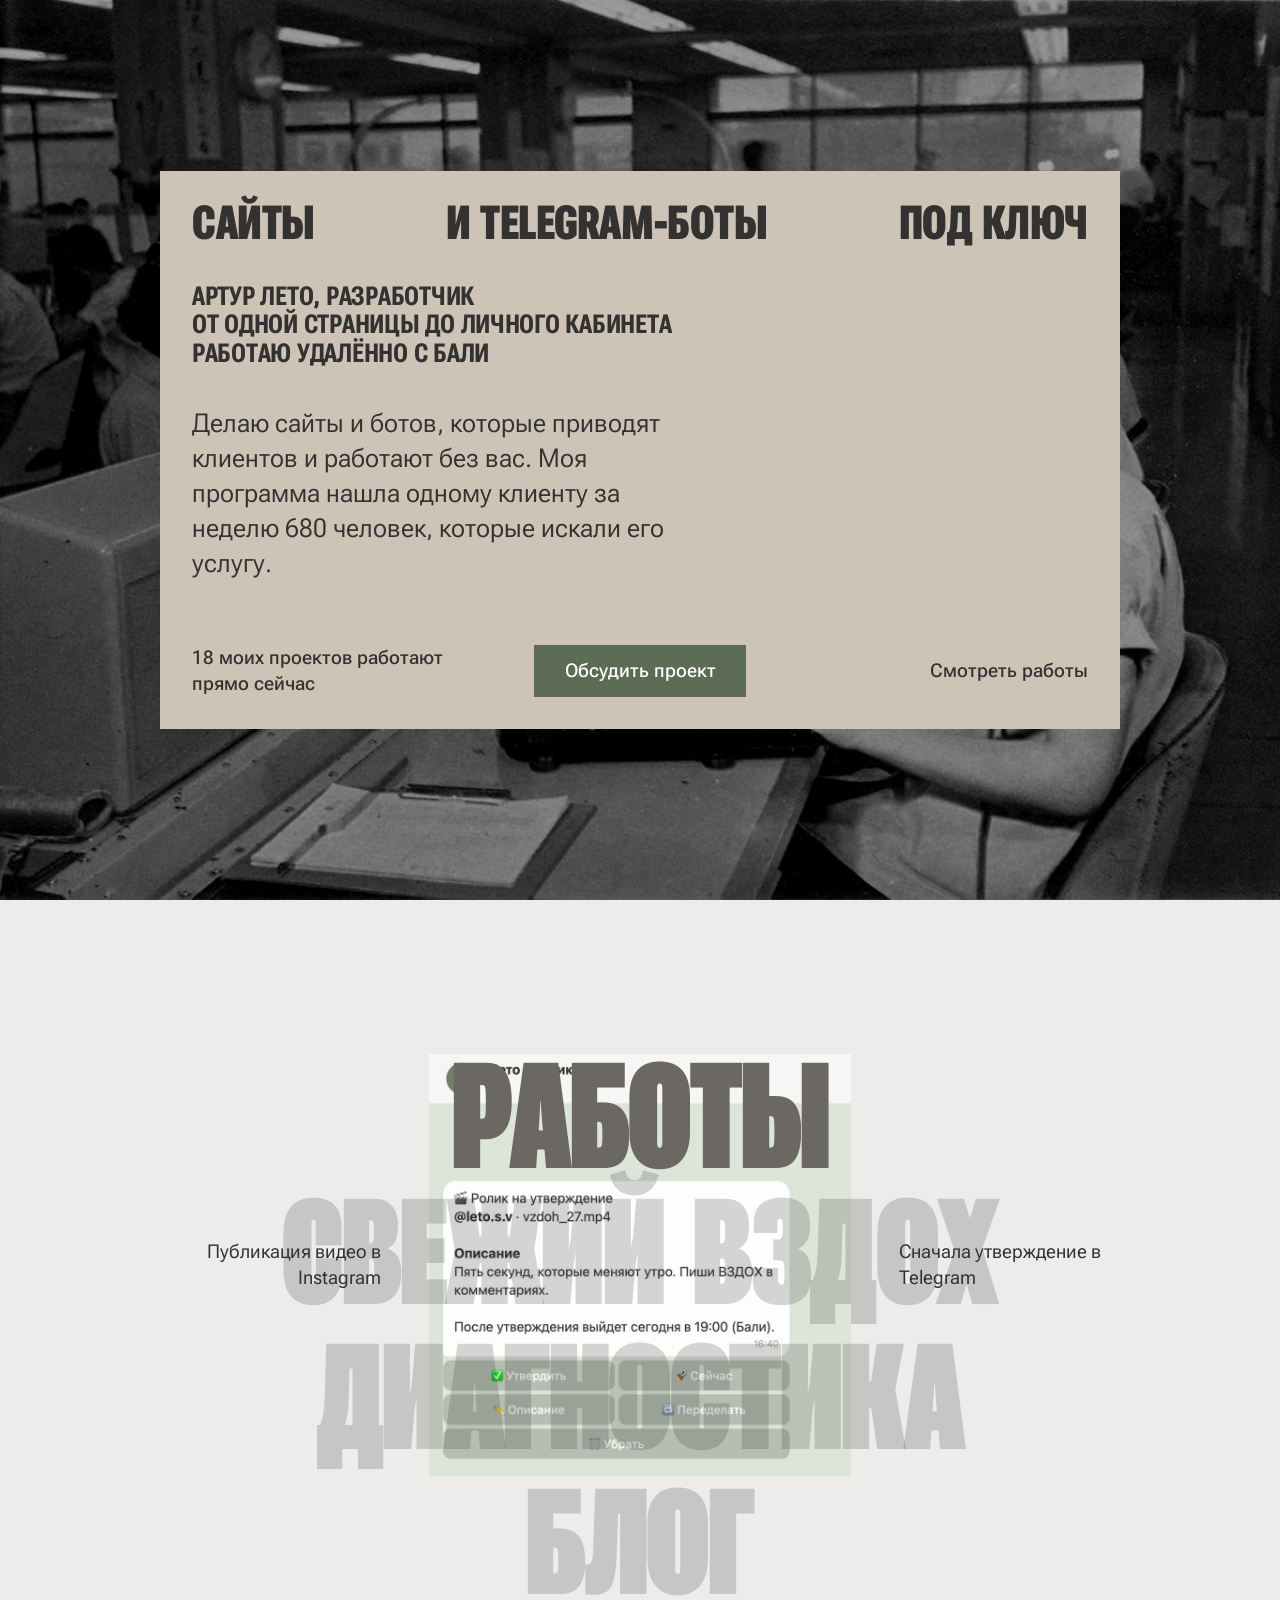
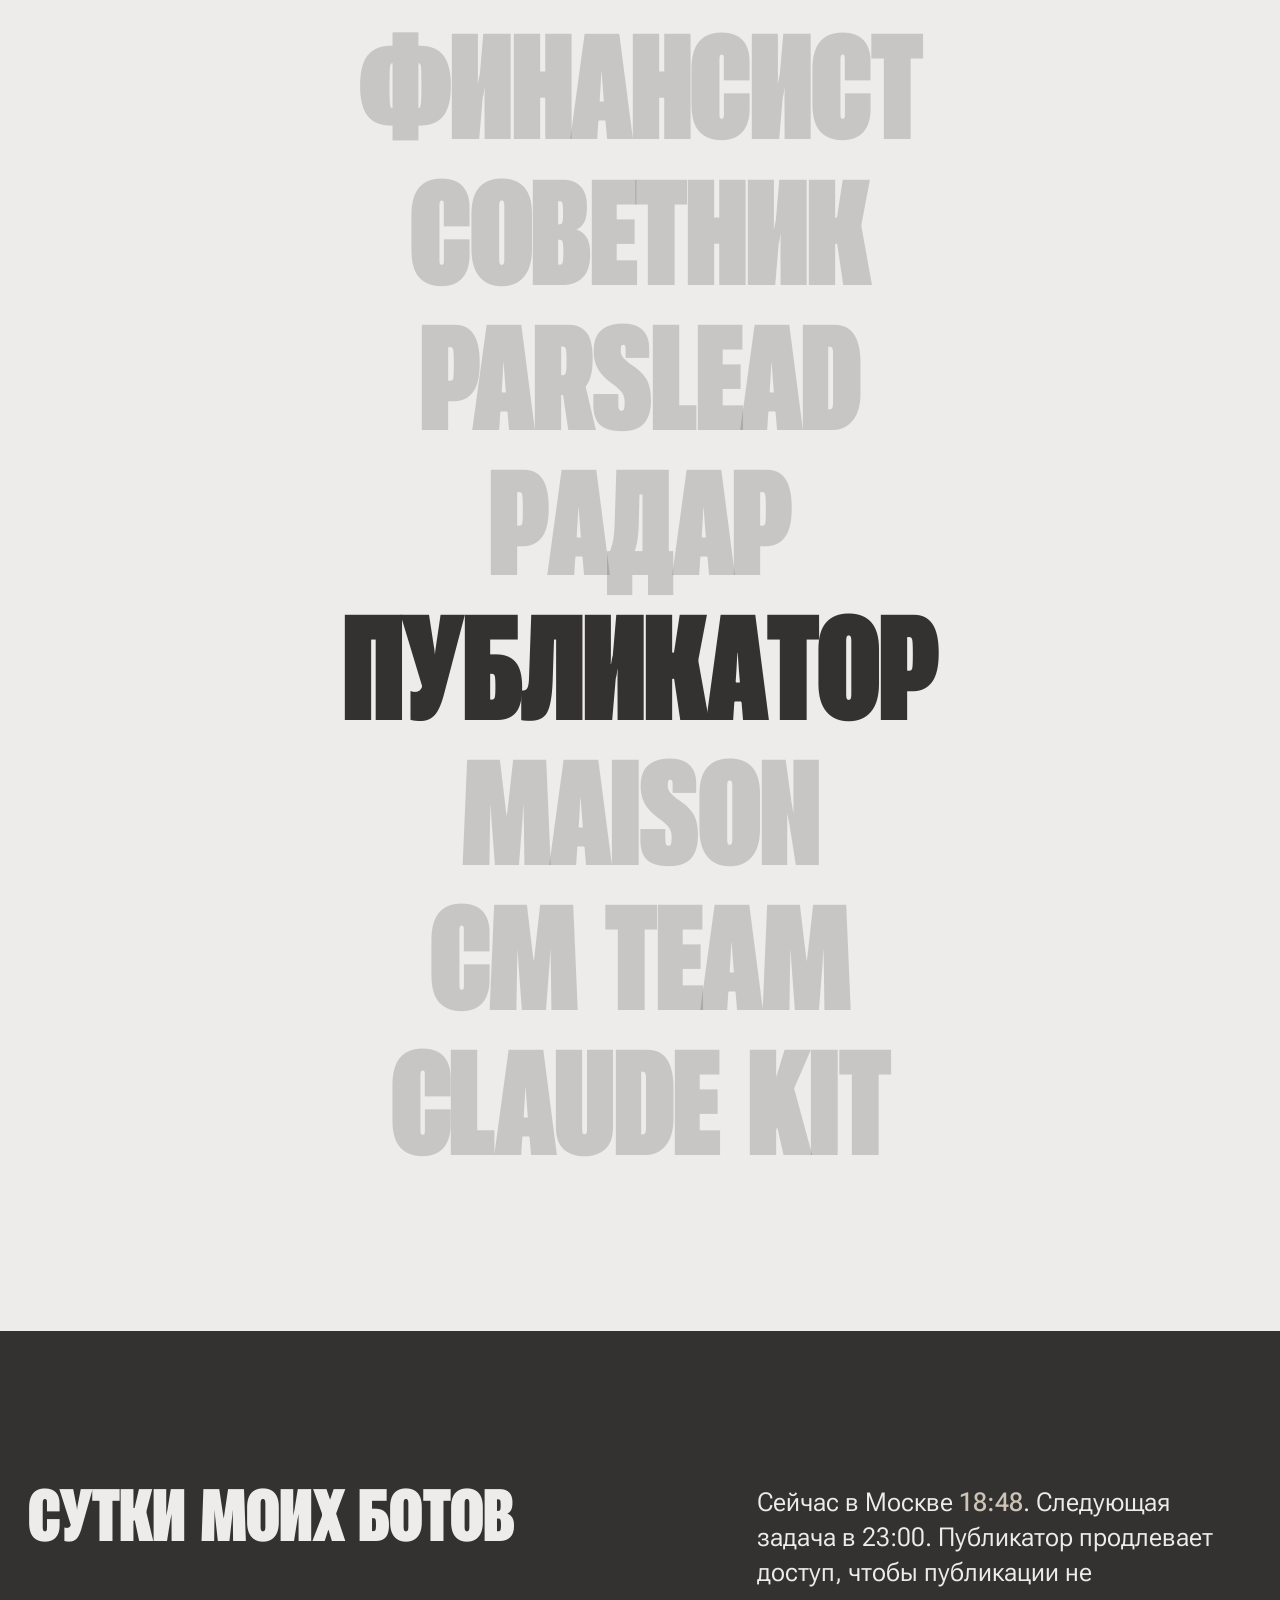
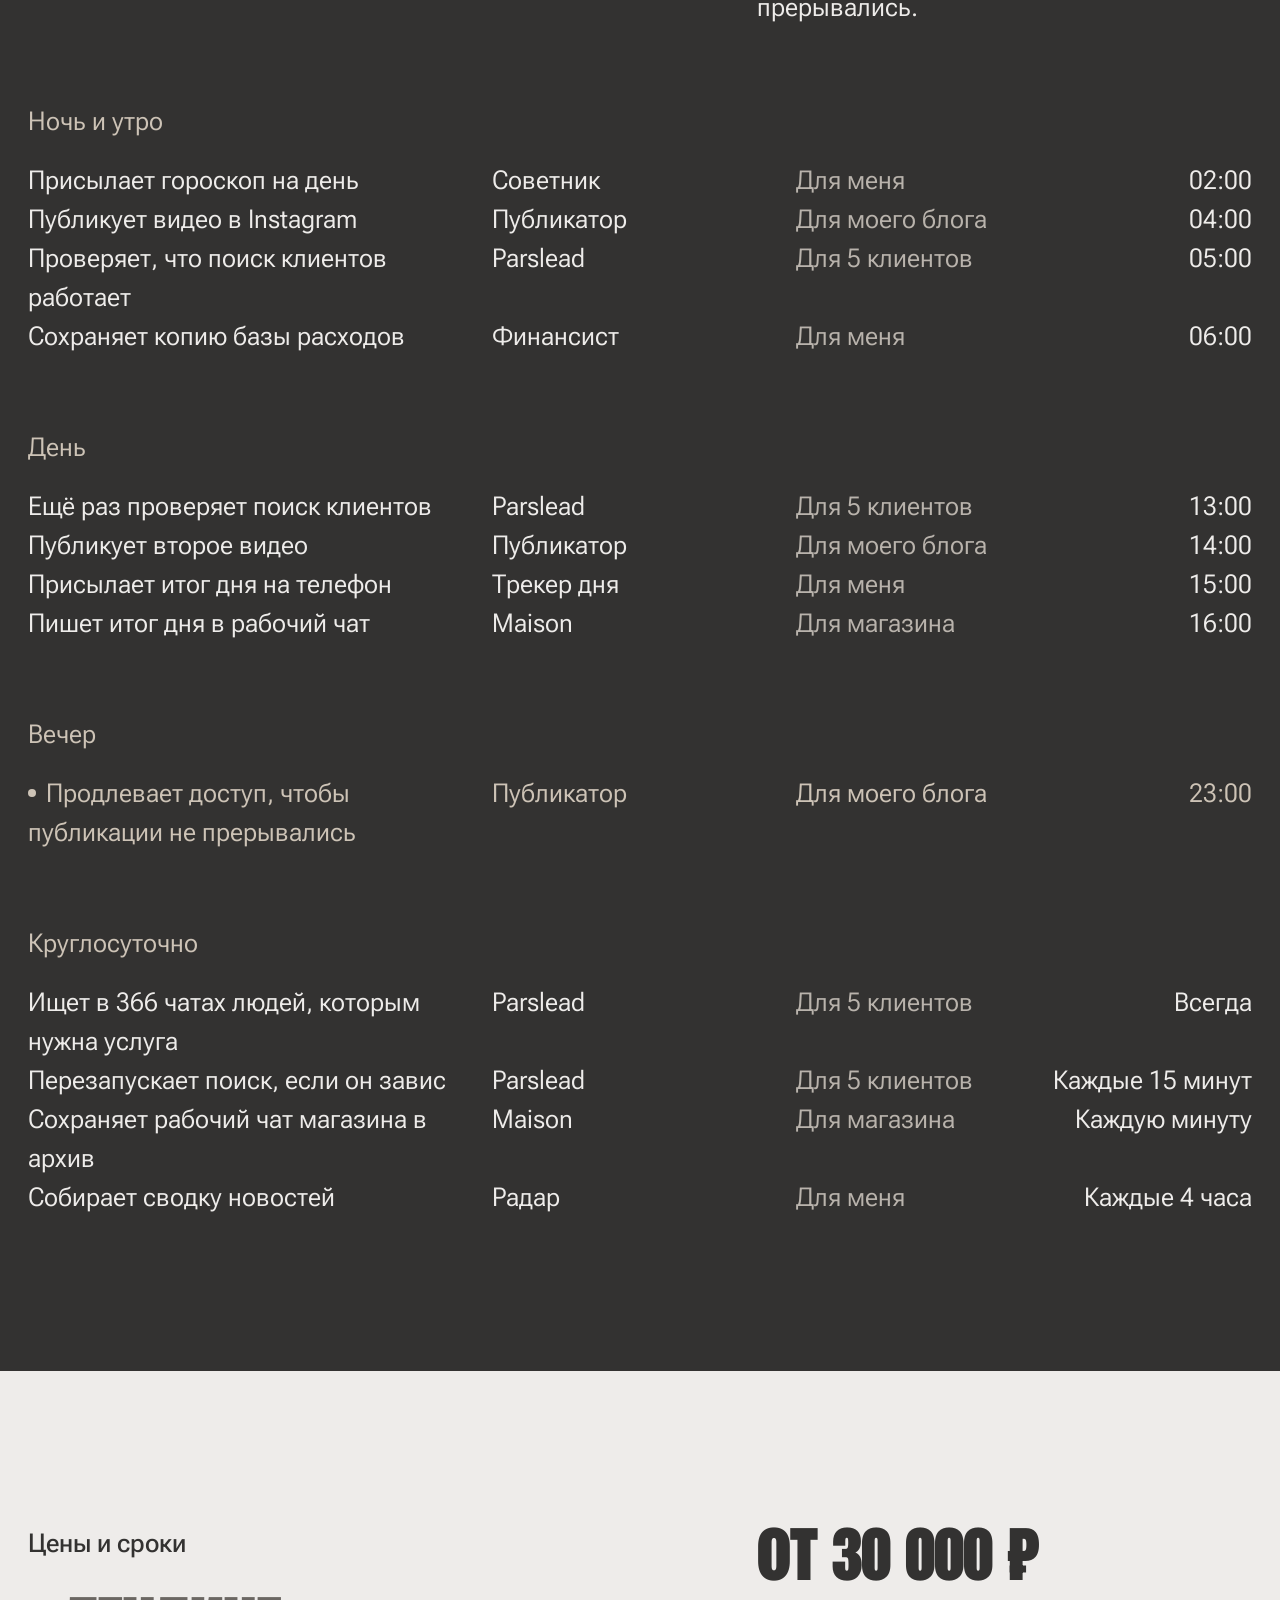
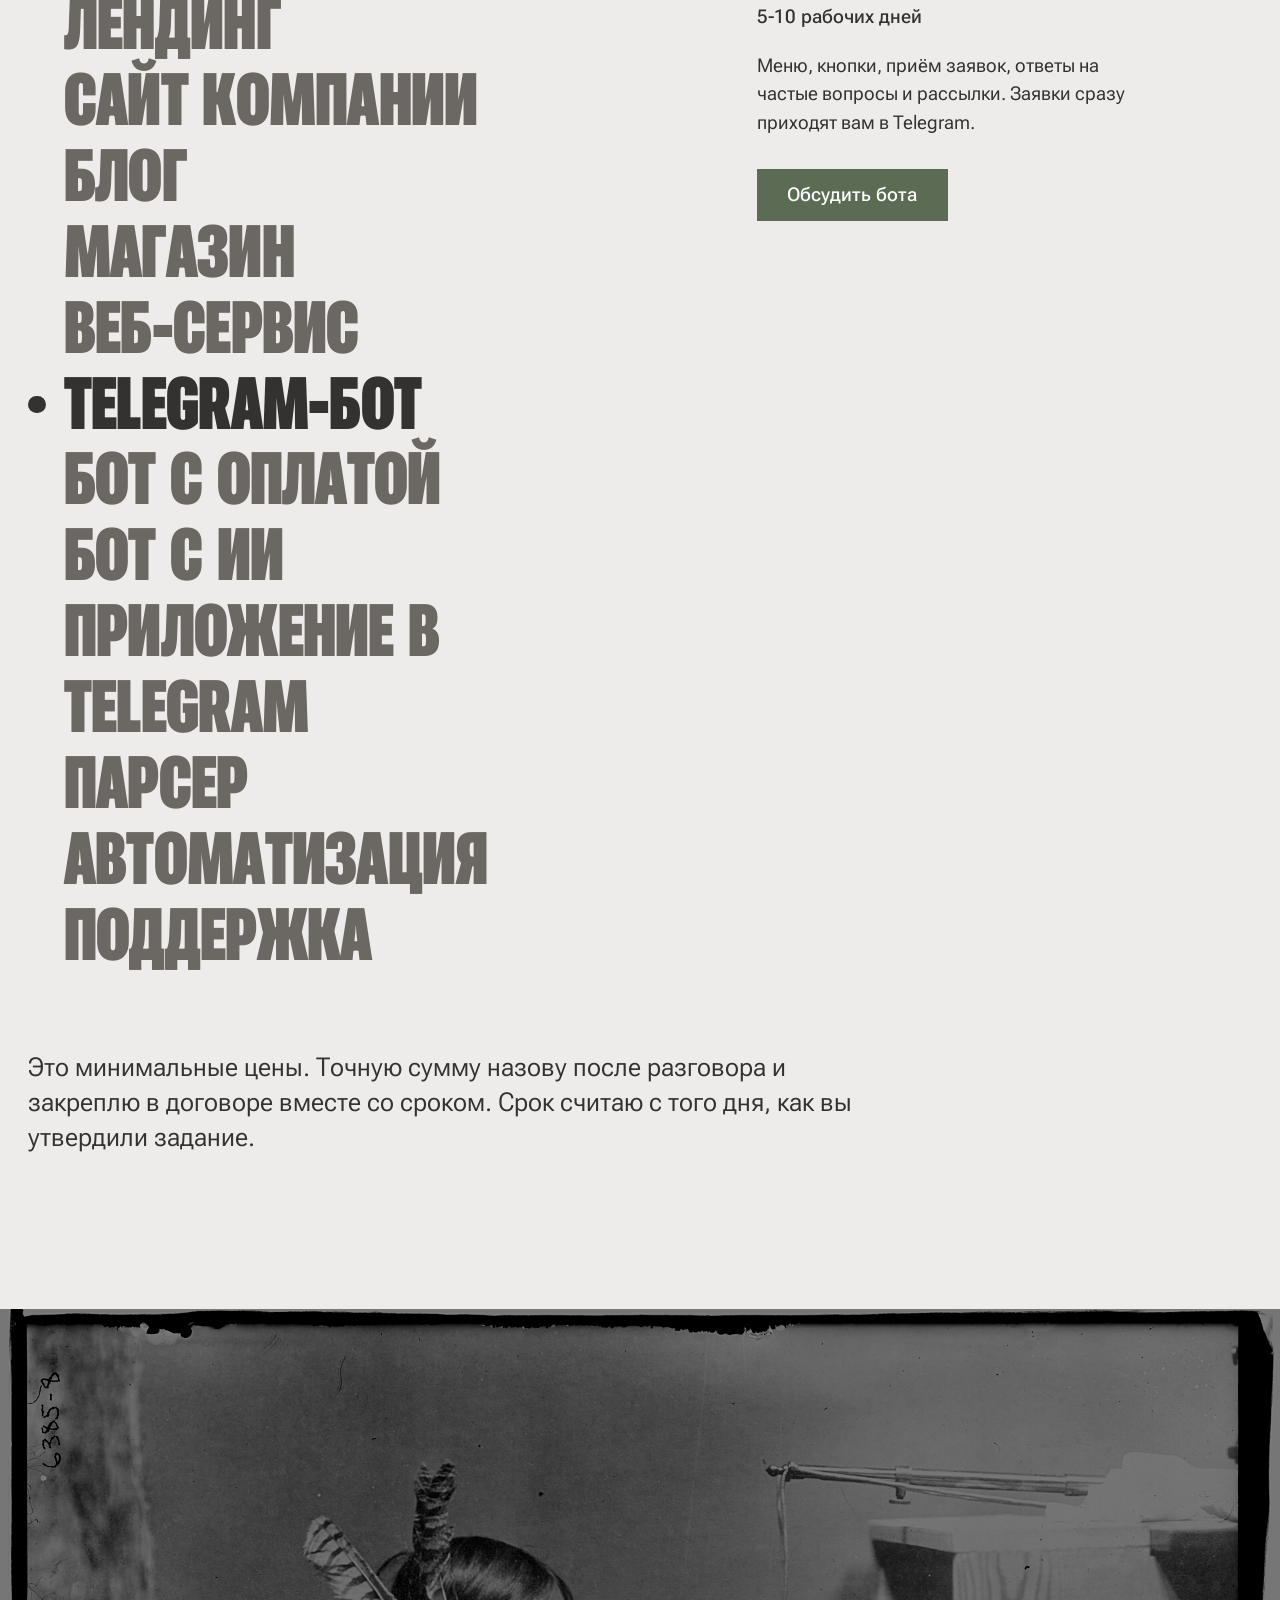
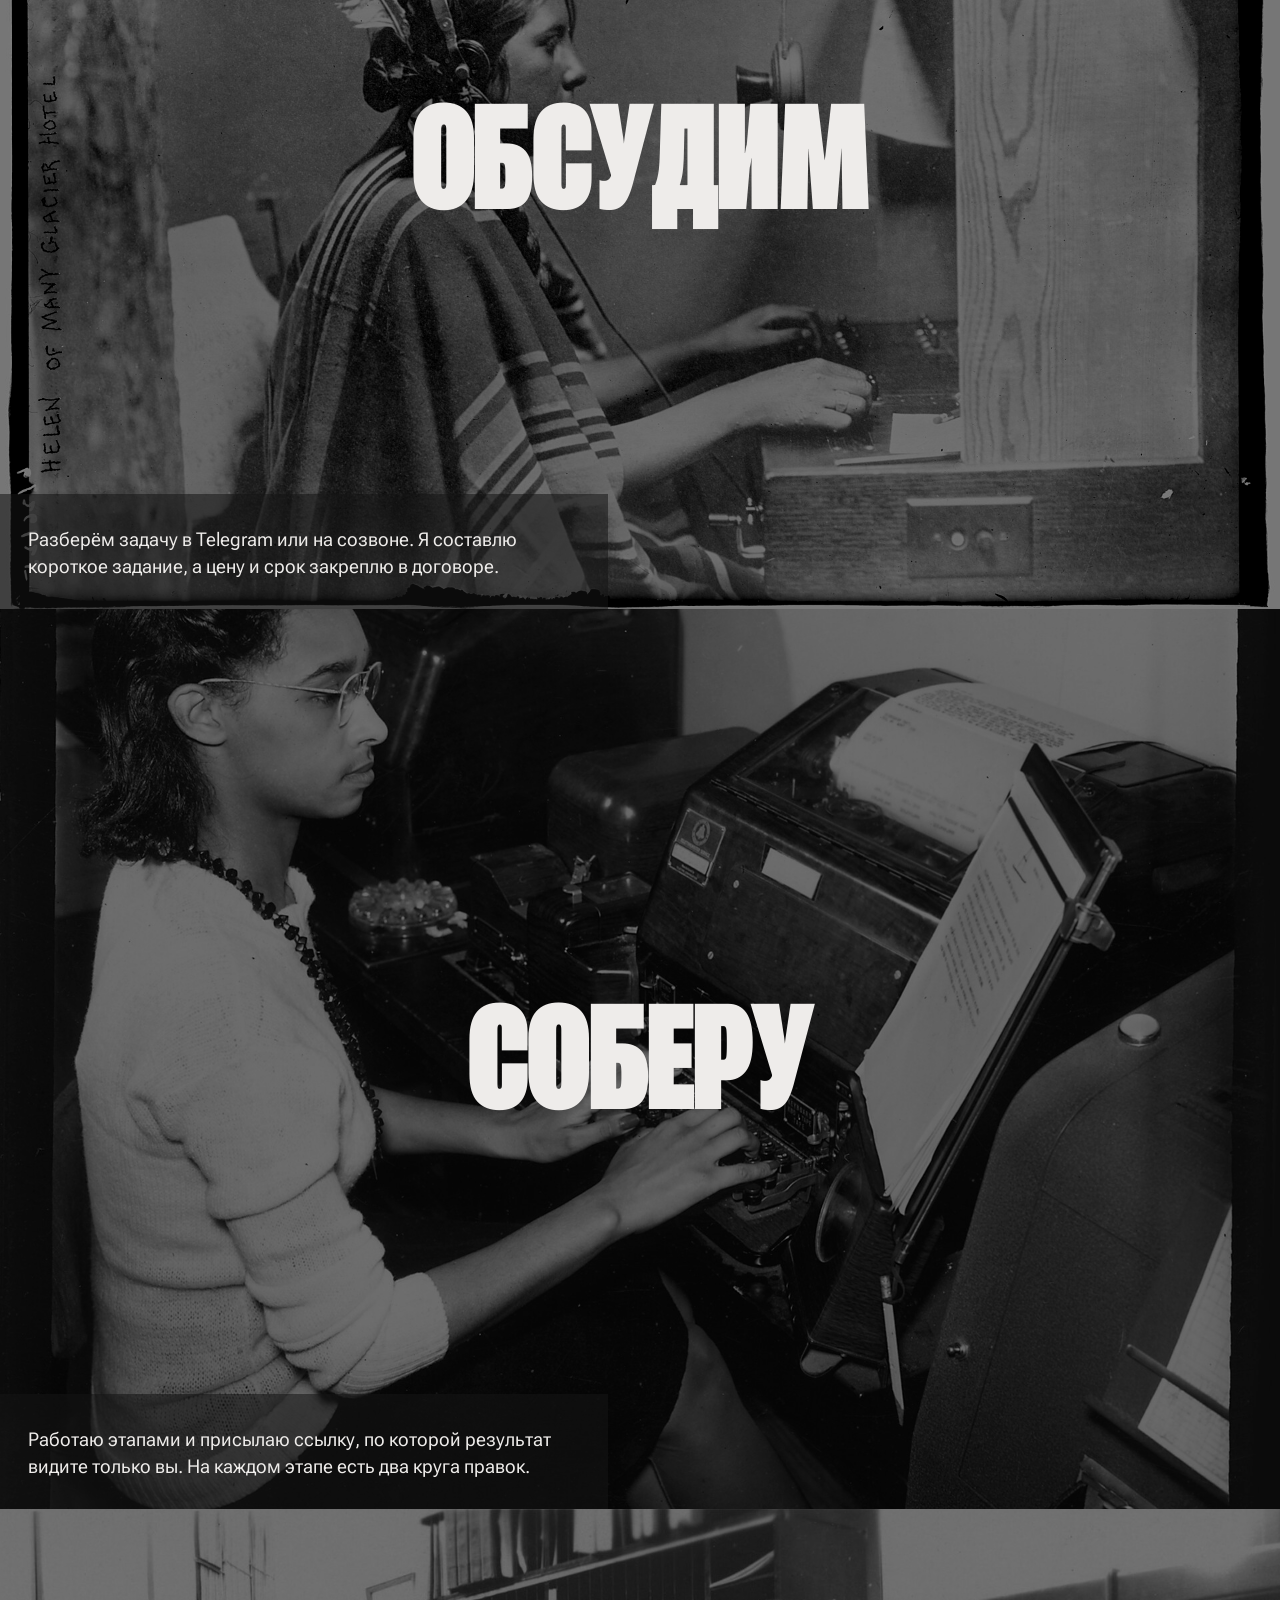
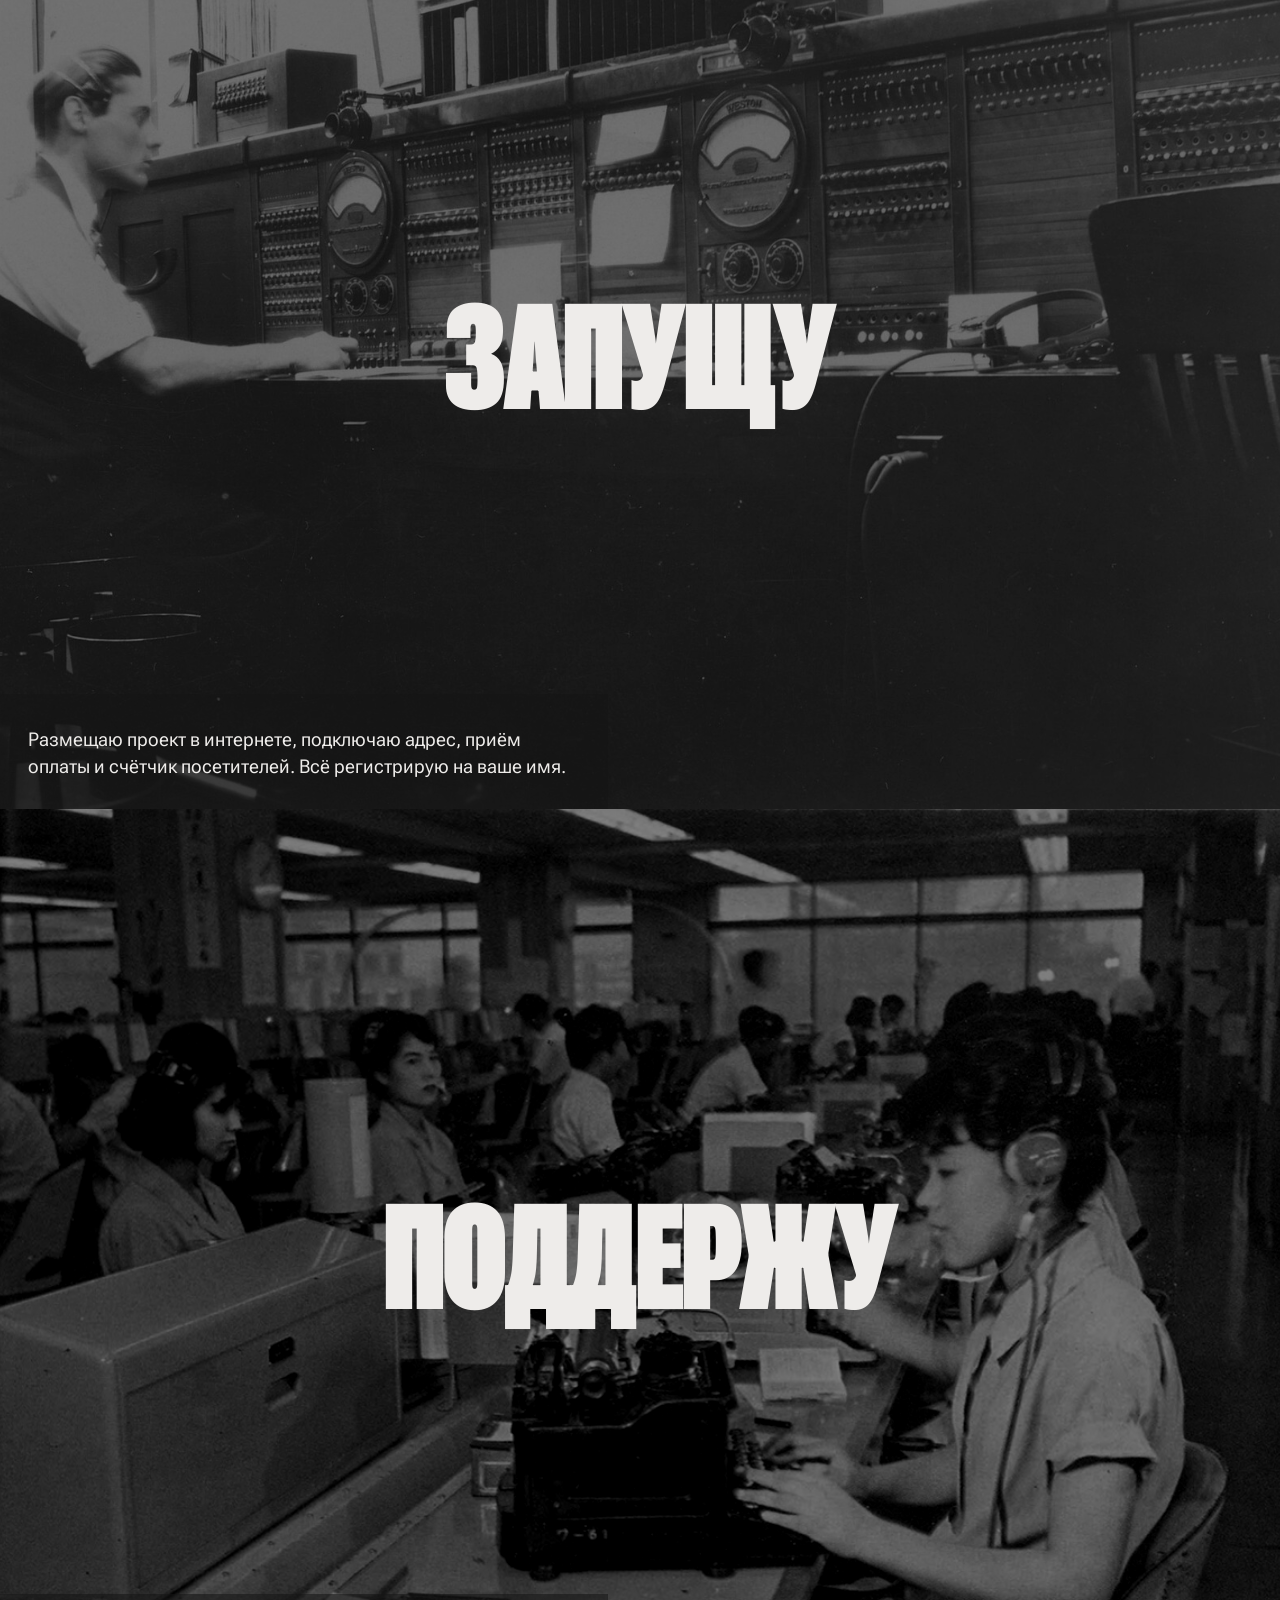
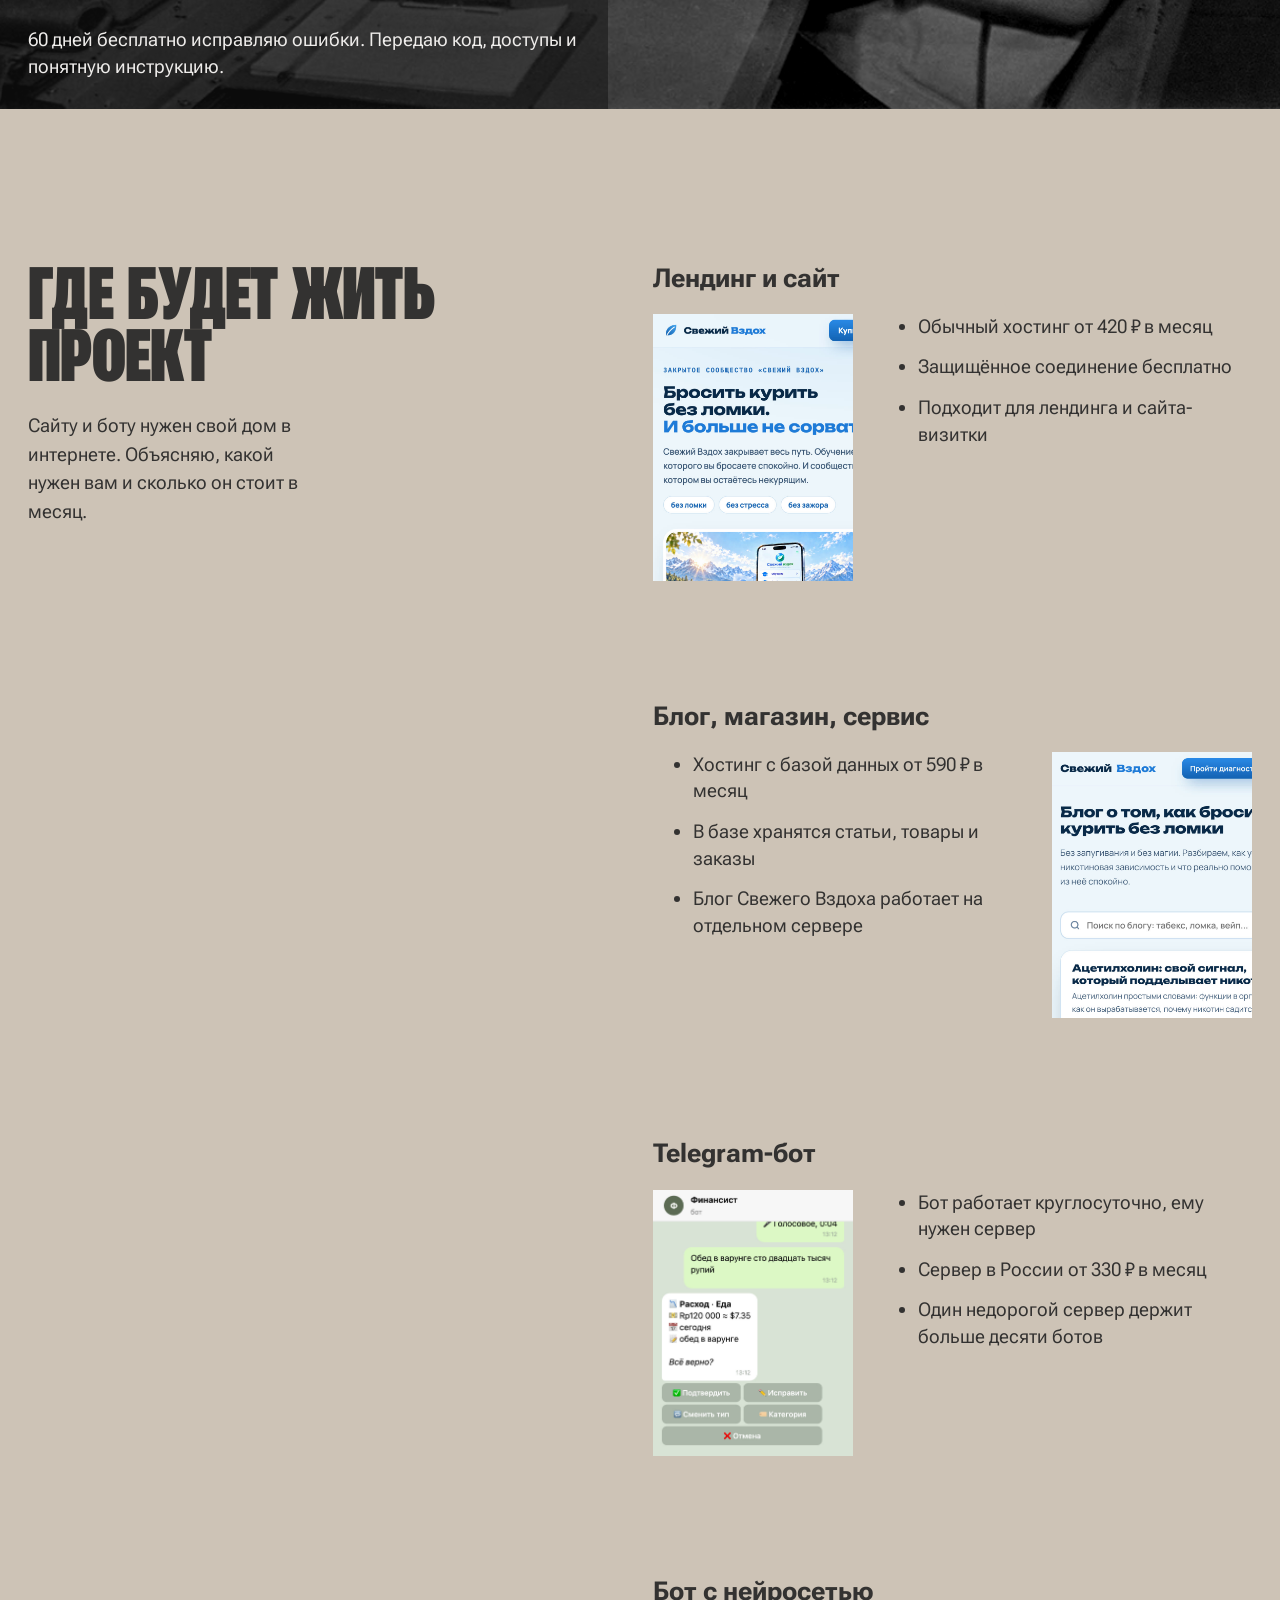
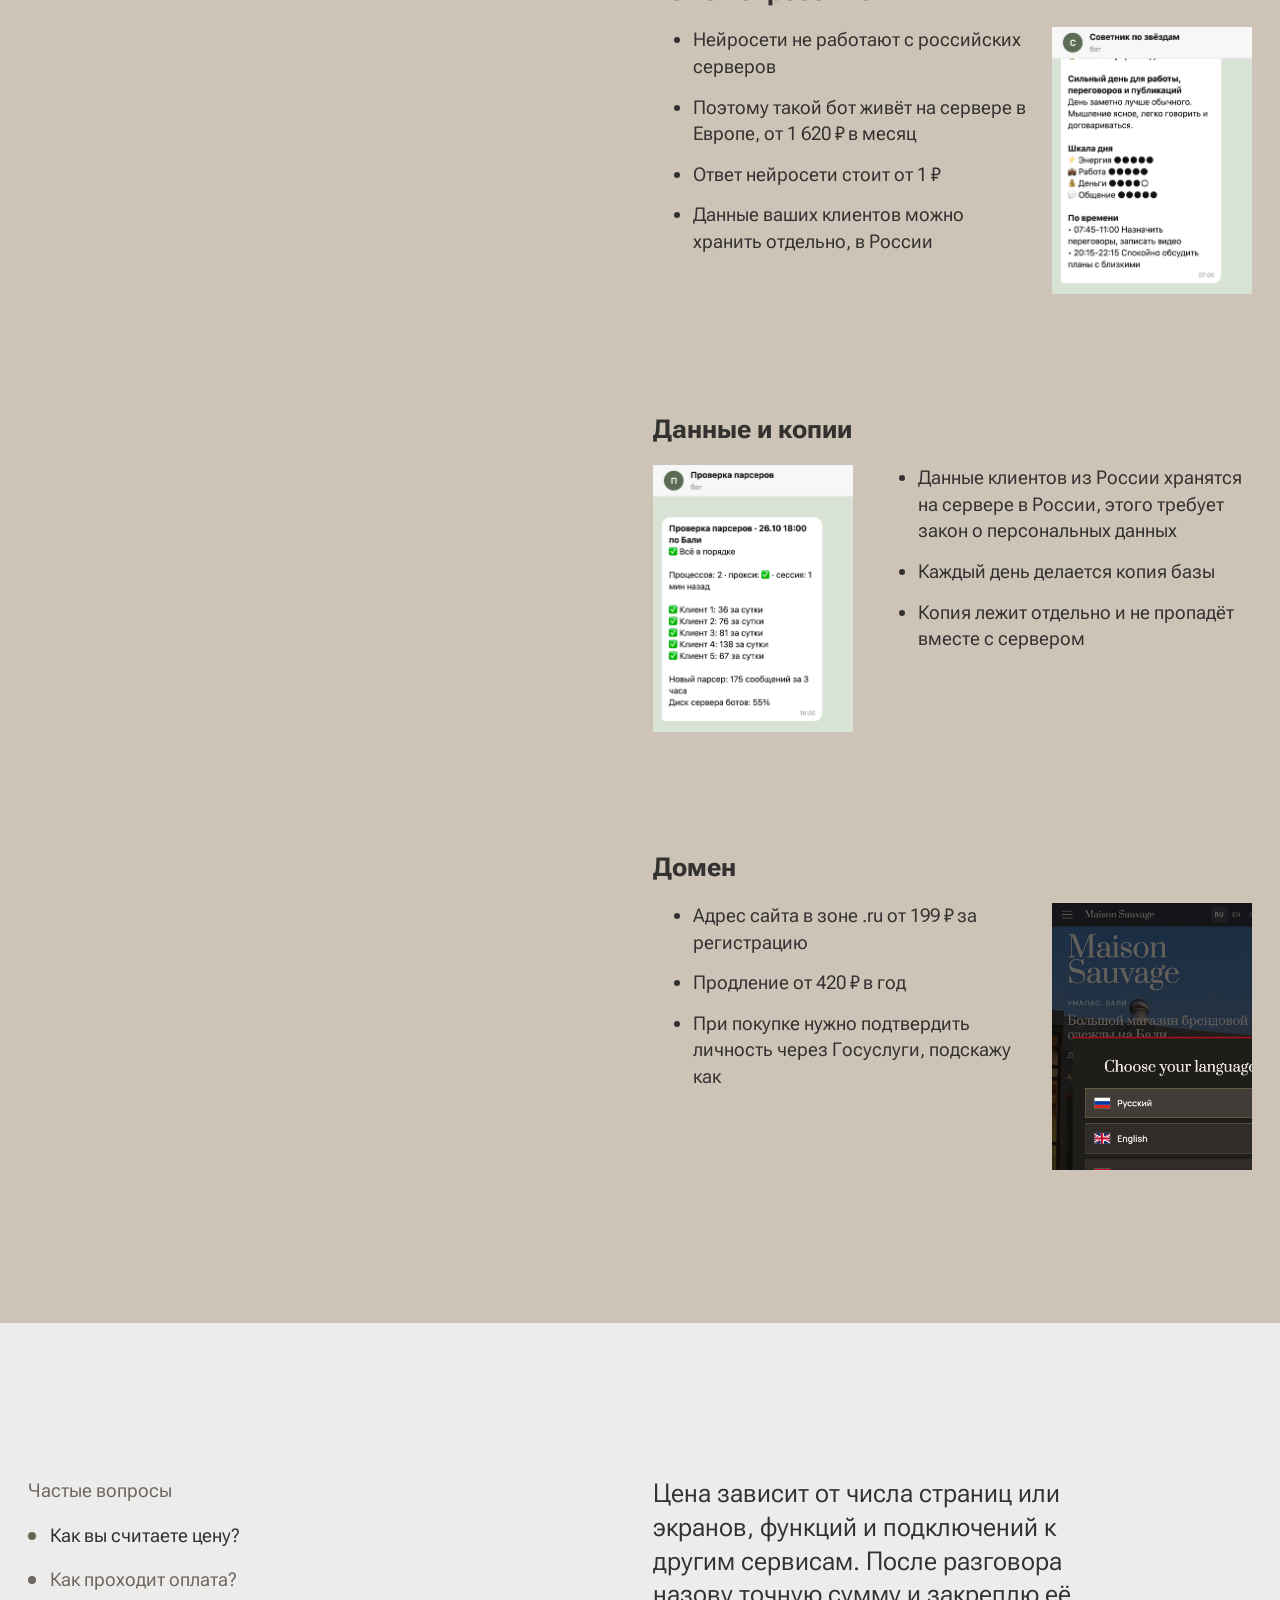
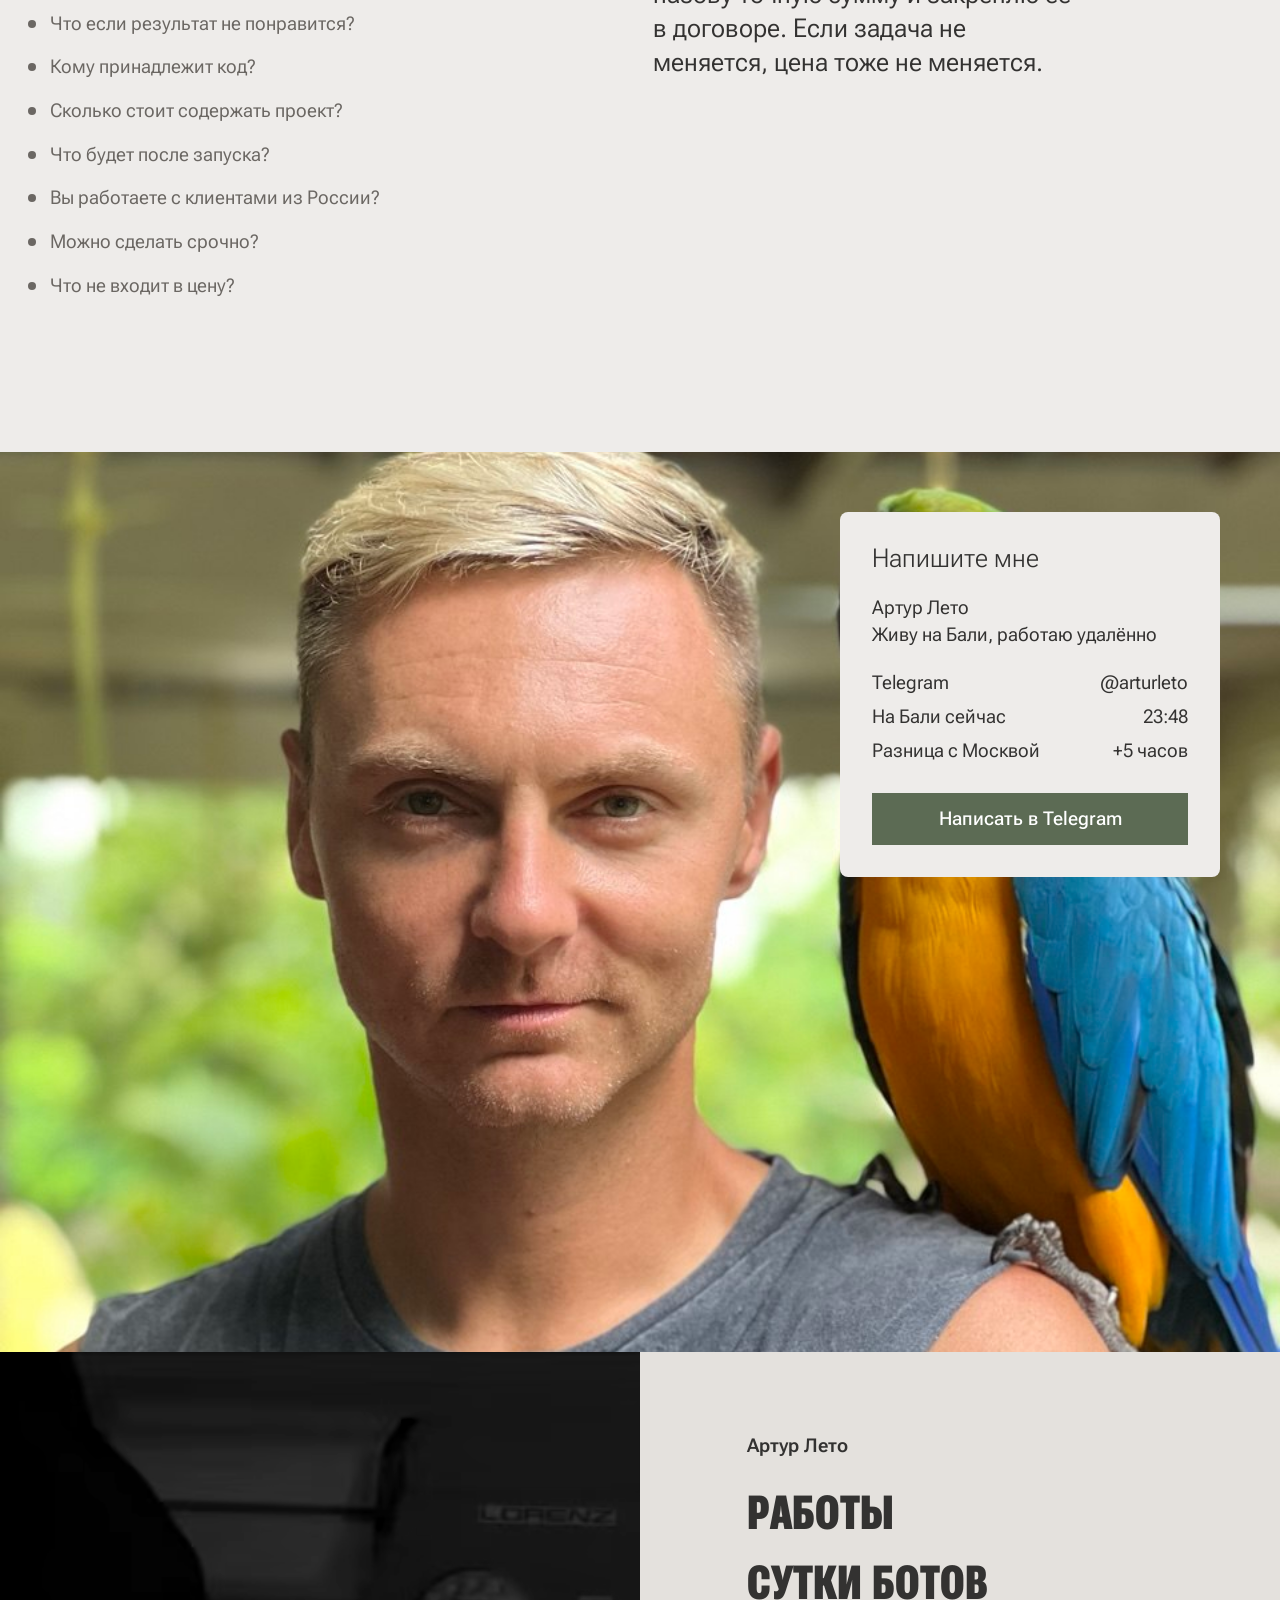
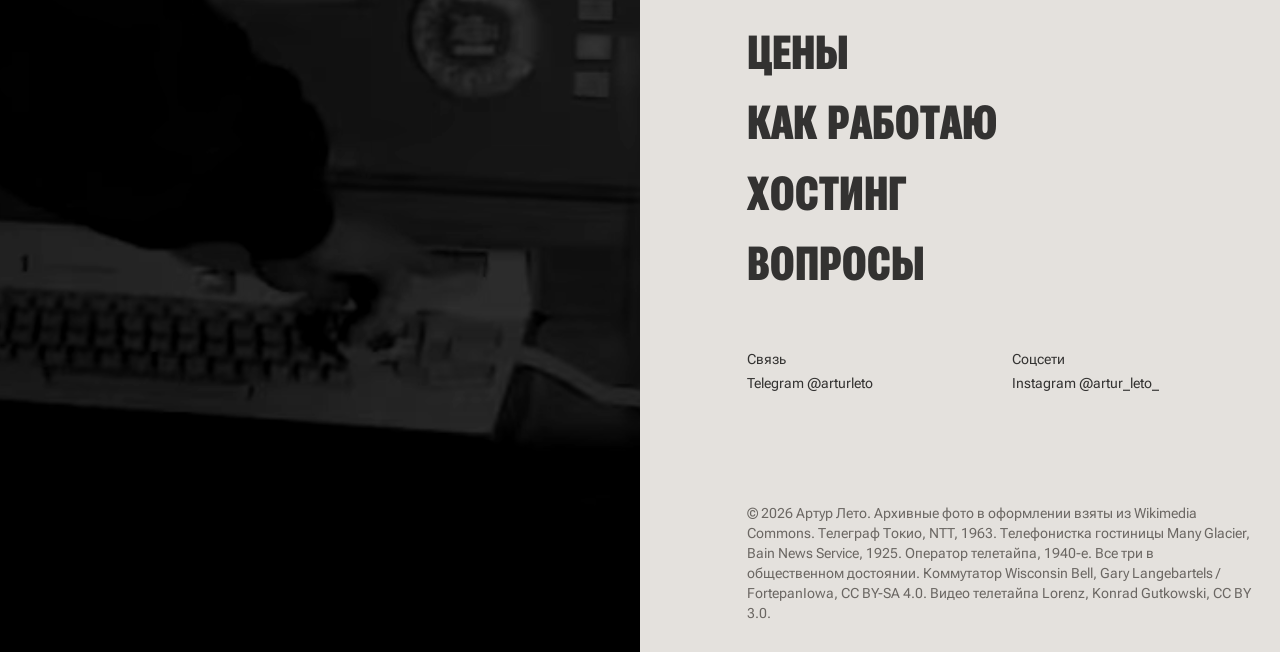
<file: old/index.html>
<!doctype html>
<html lang="ru">
<head>
<meta charset="utf-8">
<meta name="viewport" content="width=device-width, initial-scale=1">
<title>Артур Лето. Сайты и Telegram-боты под ключ</title>
<meta name="description" content="Сайты, Telegram-боты и автоматизация любой сложности. Цены и сроки открыто, оплата по этапам, код и доступы остаются у вас.">
<meta name="robots" content="noindex">
<meta property="og:title" content="Артур Лето. Сайты и Telegram-боты под ключ">
<meta property="og:description" content="18 моих проектов работают прямо сейчас. Цены, сроки, условия и хостинг простыми словами.">
<meta property="og:image" content="img/og.jpg">
<meta name="theme-color" content="#eeecea">
<link rel="preconnect" href="https://fonts.googleapis.com">
<link rel="preconnect" href="https://fonts.gstatic.com" crossorigin>
<link href="https://fonts.googleapis.com/css2?family=Roboto+Flex:wdth,wght@25..151,100..1000&display=swap" rel="stylesheet">
<style>
:root {
  --bg: #eeecea;
  --surface: #e4e1dd;
  --ink: #333231;
  --muted: #6b6763;
  --accent: #5c6b54;
  --accent-strong: #4b5944;
  --accent-ink: #ffffff;
  --field-1: #cdc3b6;
  --field-1-ink: #333231;
  --dark: #333231;
  --dark-ink: #eeecea;
  --dark-soft: #b9b3ac;

  --font: "Roboto Flex", "Arial Narrow", Arial, sans-serif;

  --step-small: clamp(0.8125rem, 0.79rem + 0.1vw, 0.875rem);
  --step-body: clamp(1.0625rem, 1rem + 0.25vw, 1.1875rem);
  --step-lead: clamp(1.25rem, 1.1rem + 0.7vw, 1.625rem);
  --step-title: clamp(1.75rem, 1rem + 2.4vw, 3.25rem);
  --step-head: clamp(2.5rem, 1.2rem + 4.2vw, 5rem);
  --step-display: clamp(2.75rem, -0.5rem + 12.2vw, 11rem);

  --margin: clamp(1rem, 2.2vw, 2rem);
  --gutter: clamp(1rem, 2vw, 2rem);
  --section: clamp(7.5rem, 12vw, 13rem);
  --radius: 0px;

  --ease-out: cubic-bezier(0.22, 1, 0.36, 1);
  --ease-expo: cubic-bezier(0.16, 1, 0.3, 1);
  --ease-soft: cubic-bezier(0.33, 1, 0.68, 1);
  --t-press: 140ms;
  --t-hover: 180ms;
  --t-ui: 240ms;
}

*, *::before, *::after { box-sizing: border-box; }
html { -webkit-text-size-adjust: 100%; text-size-adjust: 100%; }
body { margin: 0; background: var(--bg); color: var(--ink); font-family: var(--font); font-size: var(--step-body); line-height: 1.5; font-variation-settings: "wdth" 100; -webkit-font-smoothing: antialiased; }
h1, h2, h3, p, figure, ul, ol, dl, dd, table { margin: 0; }
ul[class], ol[class] { padding: 0; list-style: none; }
img { display: block; max-width: 100%; height: auto; }
button { font: inherit; color: inherit; background: none; border: 0; padding: 0; cursor: pointer; }
a { color: inherit; }
:target { scroll-margin-top: 2rem; }
::selection { background: var(--accent); color: var(--accent-ink); }
:focus-visible { outline: 2px solid var(--accent); outline-offset: 3px; }
.plain { display: grid; gap: 1rem; padding: 0; list-style: none; max-width: 60ch; }
.sr { position: absolute; width: 1px; height: 1px; overflow: hidden; clip: rect(0 0 0 0); white-space: nowrap; }

.display { font-weight: 800; font-variation-settings: "wdth" 30; text-transform: uppercase; letter-spacing: -0.01em; line-height: 0.86; }
.wrap { padding-inline: var(--margin); }

.button { display: inline-flex; align-items: center; justify-content: center; min-height: 52px; padding: 0 1.6em; background: var(--accent); color: var(--accent-ink); font-weight: 500; text-decoration: none; border-radius: var(--radius); transition: transform var(--t-press) var(--ease-out), background-color var(--t-hover) ease; }
.button:active { transform: scale(0.97); }
.link { text-decoration: underline; text-decoration-color: transparent; text-underline-offset: 0.22em; text-decoration-thickness: 0.07em; transition: text-decoration-color var(--t-hover) ease, color var(--t-hover) ease; }
@media (hover: hover) and (pointer: fine) {
  .button:hover { background-color: var(--accent-strong); }
  .link:hover { text-decoration-color: currentColor; }
}

/* ---------- hero: card over a dim room ---------- */
.hero { position: relative; min-height: 100svh; display: grid; place-items: center; padding: var(--margin); overflow: hidden; background: #1d1c1b; }
.hero__bg { position: absolute; inset: 0; width: 100%; height: 100%; object-fit: cover; filter: grayscale(1) brightness(0.62) contrast(1.05); }
.hero__card { position: relative; width: min(100%, 60rem); min-height: 62svh; background: var(--field-1); color: var(--field-1-ink); padding: 32px; display: flex; flex-direction: column; gap: clamp(1.5rem, 3vw, 2.5rem); }
.hero__title { display: flex; justify-content: space-between; gap: 1rem; font-size: var(--step-title); }
.hero__title span:nth-child(2) { text-align: center; }
.hero__facts { font-size: var(--step-lead); font-weight: 700; line-height: 1.1; }
.hero__lead { max-width: 34ch; font-size: var(--step-lead); line-height: 1.35; }
.hero__foot { margin-top: auto; display: grid; grid-template-columns: 1fr auto 1fr; align-items: center; gap: 1rem; }
.hero__credit { font-weight: 500; max-width: 16rem; line-height: 1.35; }
.hero__more { justify-self: end; font-weight: 500; }

/* ---------- work: names passing a held square ---------- */
.work { padding-block: var(--section); position: relative; overflow: clip; --frame: min(480px, 33vw); }
.work__stage { position: sticky; top: calc(50svh - var(--frame) / 2); height: var(--frame); margin-bottom: calc(var(--frame) * -1); z-index: 0; display: grid; grid-template-columns: 1fr var(--frame) 1fr; align-items: center; }
.work__frame { position: relative; width: var(--frame); height: var(--frame); grid-column: 2; background: var(--surface); overflow: hidden; }
.work__frame img { position: absolute; inset: 0; width: 100%; height: 100%; object-fit: cover; object-position: top center; opacity: 0; transition: opacity 200ms ease; }
.work__frame img.is-on { opacity: 1; }
.work__frame::after { content: ""; position: absolute; inset: 0; background: rgba(238, 236, 234, 0.14); transition: background-color 200ms ease; }
.work__frame.is-dark::after { background: rgba(238, 236, 234, 0.6); }
.work__fact { line-height: 1.35; max-width: 15rem; }
.work__fact--l { grid-column: 1; justify-self: end; text-align: right; margin-right: 48px; }
.work__fact--r { grid-column: 3; justify-self: start; margin-left: 48px; }
.work__list { position: relative; z-index: 1; text-align: center; }
.work__list h2 { font-size: var(--step-display); color: var(--muted); }
.work__name { display: block; font-size: var(--step-display); text-decoration: none; padding-block: 0.06em; transition: color var(--t-hover) ease; }
.js .work__name { color: rgba(51, 50, 49, 0.2); }
.js .work__name[aria-current="true"] { color: var(--ink); }
@media (hover: hover) and (pointer: fine) { .js .work__name:hover { color: var(--ink); } }

/* ---------- schedule: line-up at one type size ---------- */
.day { background: var(--dark); color: var(--dark-ink); padding-block: var(--section); }
.day__head { display: grid; grid-template-columns: repeat(12, 1fr); gap: var(--gutter); margin-bottom: clamp(3rem, 6vw, 5rem); }
.day__head h2 { grid-column: 1 / span 6; font-size: var(--step-head); }
.day__live { grid-column: 8 / span 5; align-self: end; font-size: var(--step-lead); line-height: 1.35; }
.day__live strong { font-weight: 500; color: var(--field-1); }
.sched { width: 100%; border-collapse: collapse; font-size: var(--step-lead); font-weight: 400; }
.sched th, .sched td { text-align: left; padding: 0; line-height: 1.5; font-weight: 400; vertical-align: top; }
.sched td:nth-child(1) { width: 40%; padding-right: 1em; }
.sched td:nth-child(2) { width: 26%; padding-right: 1em; }
.sched td:nth-child(3) { width: 22%; padding-right: 1em; color: var(--dark-soft); }
.sched td:nth-child(4) { text-align: right; font-variant-numeric: tabular-nums; white-space: nowrap; }
.sched .part th { position: sticky; top: 0; background: var(--dark); color: var(--field-1); padding: 72px 0 20px; z-index: 1; }
.sched tbody:first-of-type .part th { padding-top: 0; }
.sched tr.is-next td { color: var(--field-1); }
.sched tr.is-next td:first-child::before { content: ""; display: inline-block; width: 0.3em; height: 0.3em; border-radius: 50%; background: var(--field-1); margin-right: 0.4em; vertical-align: 0.2em; }

/* ---------- pricing: plan names, one live figure ---------- */
.price { padding-block: var(--section); }
.price__grid { display: grid; grid-template-columns: repeat(12, 1fr); gap: var(--gutter); align-items: start; }
.price__names { grid-column: 1 / span 6; }
.price__names h2 { font-size: var(--step-lead); font-weight: 500; margin-bottom: 1.5rem; }
.plan { display: flex; align-items: center; gap: 0.25em; width: 100%; text-align: left; font-size: var(--step-head); line-height: 1.04; color: var(--muted); transition: color var(--t-hover) ease; }
.plan::before { content: ""; width: 0.24em; height: 0.24em; border-radius: 50%; background: currentColor; opacity: 0; flex: none; transition: opacity var(--t-hover) ease; }
.plan[aria-selected="true"] { color: var(--ink); }
.plan[aria-selected="true"]::before { opacity: 1; }
@media (hover: hover) and (pointer: fine) { .plan:hover { color: var(--ink); } }
.plan__inline { display: none; }
.price__stage { grid-column: 8 / span 5; position: sticky; top: 12vh; transition: opacity 200ms ease; }
.price__stage.is-swapping { opacity: 0; }
.price__fig { font-size: var(--step-head); white-space: nowrap; }
.price__term { margin-top: 1rem; font-weight: 500; }
.price__text { margin-top: 1.25rem; max-width: 40ch; }
.price__stage .button { margin-top: 2rem; }
.price__note { margin-top: clamp(3rem, 6vw, 5rem); max-width: 60ch; font-size: var(--step-lead); line-height: 1.35; }

/* ---------- how: one verb at a time ---------- */
.how__panel { position: relative; height: 100svh; overflow: hidden; background: #1d1c1b; color: var(--dark-ink); }
.how__panel img { position: absolute; inset: 0; width: 100%; height: 100%; object-fit: cover; filter: grayscale(1) brightness(0.5) contrast(1.05); }
.how__verb { position: absolute; inset: 0; display: grid; place-items: center; font-size: var(--step-display); text-align: center; padding-inline: var(--margin); }
.how__say { position: absolute; left: 0; bottom: 0; max-width: 38rem; padding: 2rem var(--margin) var(--margin); line-height: 1.45; background: rgba(20, 20, 20, 0.55); }

/* ---------- hosting: pinned heading, passing rows ---------- */
.host { background: var(--field-1); color: var(--field-1-ink); padding-block: var(--section); }
.host__grid { display: grid; grid-template-columns: repeat(12, 1fr); gap: var(--gutter); align-items: start; }
.host__title { grid-column: 1 / span 5; position: sticky; top: 32px; }
.host__title h2 { font-size: var(--step-head); }
.host__title p { margin-top: 1.5rem; max-width: 30ch; }
.host__blocks { grid-column: 7 / span 6; display: grid; gap: 120px; }
.host__block h3 { font-size: var(--step-lead); font-weight: 700; line-height: 1.2; margin-bottom: 1.25rem; }
.host__row { display: grid; grid-template-columns: 200px 1fr; gap: var(--gutter); align-items: start; }
.host__block:nth-child(even) .host__row { grid-template-columns: 1fr 200px; }
.host__block:nth-child(even) .host__row img { order: 2; }
.host__row img { width: 200px; aspect-ratio: 3 / 4; object-fit: cover; object-position: top; background: var(--surface); }
.host__row ul { display: grid; gap: 14px; line-height: 1.4; }

/* ---------- faq: question index, one answer ---------- */
.faq { padding-block: var(--section); }
.faq__grid { display: grid; grid-template-columns: repeat(12, 1fr); gap: var(--gutter); align-items: start; }
.faq__list { grid-column: 1 / span 5; display: grid; gap: 18px; }
.faq__list h2 { font-size: var(--step-body); font-weight: 400; color: var(--muted); }
.q { display: flex; gap: 0.75em; align-items: baseline; text-align: left; line-height: 1.35; color: var(--muted); transition: color var(--t-hover) ease; }
.q::before { content: ""; width: 8px; height: 8px; border-radius: 50%; background: var(--muted); flex: none; transform: translateY(-2px); transition: background-color var(--t-hover) ease; }
.q[aria-selected="true"] { color: var(--ink); }
.q[aria-selected="true"]::before { background: var(--accent); }
@media (hover: hover) and (pointer: fine) { .q:hover { color: var(--ink); } }
.q__inline { display: none; }
.faq__pane { grid-column: 7 / span 6; position: sticky; top: 120px; font-size: var(--step-lead); line-height: 1.3; max-width: 30ch; transition: opacity 150ms ease; }
.faq__pane.is-swapping { opacity: 0; }

/* ---------- contact: visit card on a photograph ---------- */
.contact { position: relative; height: 100svh; min-height: 640px; overflow: hidden; background: #2a2a28; }
.contact > img { position: absolute; inset: 0; width: 100%; height: 100%; object-fit: cover; object-position: 30% 22%; }
.card { position: absolute; top: 60px; right: 60px; width: 380px; background: var(--bg); padding: 32px; border-radius: 8px; display: grid; gap: 1.25rem; }
.card h2 { font-size: var(--step-lead); font-weight: 300; line-height: 1.15; font-variation-settings: "wdth" 100; }
.card__who { line-height: 1.45; }
.card dl { display: grid; gap: 0.35rem; }
.card dl div { display: flex; justify-content: space-between; gap: 1rem; }
.card dd { font-variant-numeric: tabular-nums; text-align: right; }
.card .button { width: 100%; min-height: 52px; margin-top: 0.5rem; border-radius: 0; }

/* ---------- footer: photograph half, menu half ---------- */
.foot { display: grid; grid-template-columns: repeat(12, 1fr); min-height: 100svh; background: var(--surface); }
.foot__pic { grid-column: 1 / span 6; position: relative; overflow: hidden; background: #1d1c1b; }
.foot__pic video { position: absolute; inset: 0; width: 100%; height: 100%; object-fit: cover; object-position: 55% 40%; filter: grayscale(1) contrast(1.05); }
.foot__side { grid-column: 8 / span 5; padding: 80px var(--margin) var(--margin) 0; display: flex; flex-direction: column; }
.foot__mark { font-weight: 600; }
.foot__menu { margin-top: 2rem; display: grid; gap: 28px; }
.foot__menu a { font-size: var(--step-title); font-weight: 800; font-variation-settings: "wdth" 30; text-transform: uppercase; line-height: 0.9; text-decoration: none; display: inline-block; transition: transform var(--t-ui) var(--ease-out), color var(--t-hover) ease; }
@media (hover: hover) and (pointer: fine) {
  .foot__menu:hover a { color: var(--muted); }
  .foot__menu a:hover { color: var(--ink); transform: translateX(12px); }
}
.foot__info { margin-top: 64px; display: grid; grid-template-columns: 1fr 1fr; gap: var(--gutter); font-size: var(--step-small); }
.foot__info p + p { margin-top: 0.25rem; }
.foot__legal { margin-top: auto; padding-top: 3rem; font-size: var(--step-small); color: var(--muted); line-height: 1.45; }

/* ---------- motion ---------- */
@media (prefers-reduced-motion: no-preference) {
  .js [data-reveal] { opacity: 0; transform: translateY(24px); transition: opacity 700ms var(--ease-out), transform 900ms var(--ease-out); transition-delay: var(--d, 0ms); }
  .js [data-reveal].is-in { opacity: 1; transform: none; }
  .js .hero__card { opacity: 0; transform: translateY(32px); animation: rise 1000ms var(--ease-expo) 150ms forwards; }
  .js .hero__card > * { opacity: 0; animation: fade 700ms var(--ease-out) forwards; }
  .js .hero__card > :nth-child(1) { animation-delay: 450ms; }
  .js .hero__card > :nth-child(2) { animation-delay: 540ms; }
  .js .hero__card > :nth-child(3) { animation-delay: 630ms; }
  .js .hero__card > :nth-child(4) { animation-delay: 720ms; }
  .hero__bg { animation: drift 24s var(--ease-soft) infinite alternate; }
  .how__panel img { transform: scale(1.08); transition: transform 1600ms var(--ease-soft); }
  .how__panel.is-in img { transform: scale(1); }
  @keyframes rise { to { opacity: 1; transform: none; } }
  @keyframes fade { to { opacity: 1; } }
  @keyframes drift { from { transform: scale(1); } to { transform: scale(1.07) translateX(-1.5%); } }
}

/* ---------- tablet ---------- */
@media (max-width: 1000px) {
  .work { --frame: 46vw; }
  .work__stage { top: calc(50svh - var(--frame) / 2 - 2rem); height: calc(var(--frame) + 4rem); margin-bottom: calc((var(--frame) + 4rem) * -1); grid-template-columns: 1fr 1fr; grid-template-rows: var(--frame) auto; align-items: start; justify-items: center; column-gap: 1rem; width: min(100%, calc(var(--frame) + 12rem)); margin-inline: auto; }
  .work__frame { grid-column: 1 / -1; grid-row: 1; }
  .work__fact { font-size: var(--step-small); max-width: none; margin: 0.75rem 0 0; }
  .work__fact--l { grid-column: 1; grid-row: 2; justify-self: start; text-align: left; }
  .work__fact--r { grid-column: 2; grid-row: 2; justify-self: end; text-align: right; }
  .day__head h2 { grid-column: 1 / -1; }
  .day__live { grid-column: 1 / -1; }
  .price__names { grid-column: 1 / span 7; }
  .price__stage { grid-column: 8 / -1; }
  .host__title { grid-column: 1 / -1; position: static; margin-bottom: 4rem; }
  .host__blocks { grid-column: 1 / -1; }
  .faq__list { grid-column: 1 / span 6; }
  .faq__pane { grid-column: 7 / -1; }
}

/* ---------- phone ---------- */
@media (max-width: 700px) {
  .hero { padding: 16px; }
  .hero__card { min-height: 62svh; padding: 24px 20px; }
  .hero__title { display: block; font-size: 6.6vw; font-variation-settings: "wdth" 25; }
  .hero__title .nw { white-space: nowrap; }
  .hero__title span:nth-child(2) { text-align: left; }
  .hero__foot { grid-template-columns: 1fr; justify-items: start; }
  .hero__foot .button { width: 100%; order: 3; }
  .hero__more { justify-self: start; }

  .work { --frame: 64vw; }
  .work__name { padding-block: 0.32em; }
  .work__stage { width: 100%; }

  .day__head { display: block; }
  .day__live { margin-top: 1.5rem; }
  .sched, .sched tbody, .sched tr, .sched td, .sched th { display: block; width: auto !important; }
  .sched thead { display: none; }
  .sched tr:not(.part) { display: grid; grid-template-columns: auto 1fr auto; gap: 0 0.35em; margin-bottom: 18px; }
  .sched tr:not(.part) td:nth-child(1) { grid-column: 1 / -1; line-height: 1.3; padding: 0; }
  .sched tr:not(.part) td:nth-child(2) { grid-column: 1; grid-row: 2; font-size: var(--step-small); color: var(--dark-soft); padding: 0; }
  .sched tr:not(.part) td:nth-child(2)::after { content: ","; }
  .sched tr:not(.part) td:nth-child(3) { grid-column: 2; grid-row: 2; font-size: var(--step-small); color: var(--dark-soft); padding: 0; }
  .sched tr:not(.part) td:nth-child(4) { grid-column: 3; grid-row: 2; font-size: var(--step-small); color: var(--dark-soft); }
  .sched tr.is-next td:nth-child(n) { color: var(--field-1); }
  .sched .part th { padding: 48px 0 16px; }

  .price__grid { display: block; }
  .price__stage { display: none; }
  .plan__inline { padding: 0.75rem 0 5rem; }
  .plan[aria-selected="true"] + .plan__inline { display: block; }
  .plan__inline .button { width: 100%; margin-top: 1.5rem; }

  .how__say { max-width: none; right: 0; padding: 1.25rem 16px 2rem; }

  .host__row, .host__block:nth-child(even) .host__row { grid-template-columns: 1fr; }
  .host__block:nth-child(even) .host__row img { order: 0; }
  .host__row img { width: 100%; aspect-ratio: 4 / 3; }
  .host__blocks { gap: 72px; }

  .faq__grid { display: block; }
  .faq__pane { display: none; }
  .faq__list { gap: 14px; }
  .q[aria-selected="true"] + .q__inline { display: block; padding: 0.25rem 0 0.75rem calc(8px + 0.75em); line-height: 1.4; }

  .contact { height: auto; min-height: 0; background: var(--bg); padding-bottom: 16px; }
  .contact > img { position: relative; height: 70svh; }
  .card { position: relative; top: auto; right: auto; width: auto; margin: -80px 16px 0; }
  .card .button { min-height: 56px; }

  .foot { display: block; min-height: 0; }
  .foot__pic { height: 50svh; }
  .foot__side { padding: 48px 16px 24px; }
  .foot__menu { gap: 20px; }
  .foot__info { grid-template-columns: 1fr; gap: 1rem; margin-top: 48px; }
}
</style>
</head>
<body>

<header class="hero" id="top">
  <img class="hero__bg" src="../img/found/telegraph-operators-in-tokyo-central-telegraph-office.jpg" width="1165" height="802" alt="Операторы центрального телеграфа в Токио, 1963 год">
  <div class="hero__card">
    <h1 class="hero__title display"><span>Сайты</span> <span class="nw">и Telegram-боты</span> <span>под ключ</span></h1>
    <p class="hero__facts display">Артур Лето, разработчик<br>От одной страницы до личного кабинета<br>Работаю удалённо с Бали</p>
    <p class="hero__lead">Делаю сайты и ботов, которые приводят клиентов и работают без вас. Моя программа нашла одному клиенту за неделю 680 человек, которые искали его услугу.</p>
    <div class="hero__foot">
      <p class="hero__credit">18 моих проектов работают прямо сейчас</p>
      <a class="button" href="https://t.me/arturleto">Обсудить проект</a>
      <a class="hero__more link" href="#raboty">Смотреть работы</a>
    </div>
  </div>
</header>

<main>

<section class="work wrap" id="raboty" aria-labelledby="work-h">
  <div class="work__stage" aria-hidden="true">
    <p class="work__fact work__fact--l" id="work-kind">Сайт сообщества</p>
    <div class="work__frame" id="work-frame">
      <img class="is-on" src="../img/work/vz_comm_sq.jpg" width="780" height="780" alt="">
      <img src="../img/work/vz_diag_sq.jpg" width="780" height="780" alt="" data-dark loading="lazy">
      <img src="../img/work/vz_blog_sq.jpg" width="780" height="780" alt="" loading="lazy">
      <img src="../img/work/finansist_sq.jpg" width="900" height="900" alt="" loading="lazy">
      <img src="../img/work/sovetnik_sq.jpg" width="900" height="900" alt="" loading="lazy">
      <img src="../img/work/parslead_sq.jpg" width="900" height="900" alt="" loading="lazy">
      <img src="../img/work/radar_sq.jpg" width="900" height="900" alt="" loading="lazy">
      <img src="../img/work/publikator_sq.jpg" width="900" height="900" alt="" loading="lazy">
      <img src="../img/work/ms_invest_sq.jpg" width="780" height="780" alt="" data-dark loading="lazy">
      <img src="../img/work/cmteam_sq.jpg" width="900" height="900" alt="" loading="lazy">
      <img src="../img/work/kit_sq.jpg" width="780" height="780" alt="" data-dark loading="lazy">
    </div>
    <p class="work__fact work__fact--r" id="work-detail">Свой домен, оплата, аналитика</p>
  </div>
  <ol class="work__list">
    <li><h2 class="display" id="work-h">Работы</h2></li>
    <li><a class="work__name display" data-i="0" data-kind="Сайт сообщества" data-detail="Свой домен, оплата, аналитика" href="https://svezhiy-vzdoh.ru/community-svezhiy-vzdoh/" target="_blank" rel="noopener">Свежий Вздох</a></li>
    <li><a class="work__name display" data-i="1" data-kind="Тест для курильщиков из 21 вопроса" data-detail="Подбирает программу и ведёт к оплате" href="https://arturleto.github.io/svezhy-vzdoh/" target="_blank" rel="noopener">Диагностика</a></li>
    <li><a class="work__name display" data-i="2" data-kind="Блог, который находят в Яндексе" data-detail="Статьи про отказ от курения" href="https://svezhiy-vzdoh.ru/blog/" target="_blank" rel="noopener">Блог</a></li>
    <li><a class="work__name display" data-i="3" data-kind="Бот учёта расходов" data-detail="Записывает с голоса и по фото чека" href="#sutki">Финансист</a></li>
    <li><a class="work__name display" data-i="4" data-kind="Бот с гороскопом на день" data-detail="Расчёт по дате рождения, текст пишет ИИ" href="#sutki">Советник</a></li>
    <li><a class="work__name display" data-i="5" data-kind="Поиск клиентов в чатах" data-detail="Платят 5 клиентов, работает с 2022 года" href="#sutki">Parslead</a></li>
    <li><a class="work__name display" data-i="6" data-kind="Сводка новостей с ИИ" data-detail="Каналы, чат и форум, раз в 4 часа" href="#sutki">Радар</a></li>
    <li><a class="work__name display" data-i="7" data-kind="Публикация видео в Instagram" data-detail="Сначала утверждение в Telegram" href="#sutki">Публикатор</a></li>
    <li><a class="work__name display" data-i="8" data-kind="Сайт для инвесторов магазина на Бали" data-detail="Три языка и своя аналитика" href="https://arturleto.github.io/maison/invest/" target="_blank" rel="noopener">Maison</a></li>
    <li><a class="work__name display" data-i="9" data-kind="Бот, который принимает партнёров" data-detail="8 шагов на трёх языках" href="#sutki">CM Team</a></li>
    <li><a class="work__name display" data-i="10" data-kind="Сайт продукта для разработчиков" data-detail="Набор настроек для ИИ-помощника" href="https://arturleto.github.io/claude-kit/" target="_blank" rel="noopener">Claude Kit</a></li>
  </ol>
</section>

<section class="day wrap" id="sutki" aria-labelledby="day-h">
  <div class="day__head">
    <h2 class="display" id="day-h" data-reveal>Сутки моих ботов</h2>
    <p class="day__live" id="day-live" data-reveal style="--d:90ms">Это настоящее расписание моих ботов по московскому времени. Пока вы спите, они уже работают. Ваш бот тоже будет работать сам, без вас.</p>
  </div>
  <table class="sched" id="sched">
    <thead class="sr"><tr><th>Что делает</th><th>Кто</th><th>Для кого</th><th>Когда, по Москве</th></tr></thead>
    <tbody>
      <tr class="part"><th colspan="4">Ночь и утро</th></tr>
      <tr data-t="02:00"><td>Присылает гороскоп на день</td><td>Советник</td><td>Для меня</td><td>02:00</td></tr>
      <tr data-t="04:00"><td>Публикует видео в Instagram</td><td>Публикатор</td><td>Для моего блога</td><td>04:00</td></tr>
      <tr data-t="05:00"><td>Проверяет, что поиск клиентов работает</td><td>Parslead</td><td>Для 5 клиентов</td><td>05:00</td></tr>
      <tr data-t="06:00"><td>Сохраняет копию базы расходов</td><td>Финансист</td><td>Для меня</td><td>06:00</td></tr>
    </tbody>
    <tbody>
      <tr class="part"><th colspan="4">День</th></tr>
      <tr data-t="13:00"><td>Ещё раз проверяет поиск клиентов</td><td>Parslead</td><td>Для 5 клиентов</td><td>13:00</td></tr>
      <tr data-t="14:00"><td>Публикует второе видео</td><td>Публикатор</td><td>Для моего блога</td><td>14:00</td></tr>
      <tr data-t="15:00"><td>Присылает итог дня на телефон</td><td>Трекер дня</td><td>Для меня</td><td>15:00</td></tr>
      <tr data-t="16:00"><td>Пишет итог дня в рабочий чат</td><td>Maison</td><td>Для магазина</td><td>16:00</td></tr>
    </tbody>
    <tbody>
      <tr class="part"><th colspan="4">Вечер</th></tr>
      <tr data-t="23:00"><td>Продлевает доступ, чтобы публикации не прерывались</td><td>Публикатор</td><td>Для моего блога</td><td>23:00</td></tr>
    </tbody>
    <tbody>
      <tr class="part"><th colspan="4">Круглосуточно</th></tr>
      <tr><td>Ищет в 366 чатах людей, которым нужна услуга</td><td>Parslead</td><td>Для 5 клиентов</td><td>Всегда</td></tr>
      <tr><td>Перезапускает поиск, если он завис</td><td>Parslead</td><td>Для 5 клиентов</td><td>Каждые 15 минут</td></tr>
      <tr><td>Сохраняет рабочий чат магазина в архив</td><td>Maison</td><td>Для магазина</td><td>Каждую минуту</td></tr>
      <tr><td>Собирает сводку новостей</td><td>Радар</td><td>Для меня</td><td>Каждые 4 часа</td></tr>
    </tbody>
  </table>
</section>

<section class="price wrap" id="ceny" aria-labelledby="price-h">
  <div class="price__grid">
    <div class="price__names" role="tablist" aria-labelledby="price-h">
      <h2 id="price-h" data-reveal>Цены и сроки</h2>
      <noscript><ul class="plain"><li><strong>Лендинг</strong>. от 40 000 ₽, 7-12 рабочих дней. Одна страница, которая продаёт одну услугу. Дизайн под ваш бренд, текст по структуре продаж, заявки в Telegram или CRM, Яндекс Метрика, которая считает заявки.</li><li><strong>Сайт компании</strong>. от 80 000 ₽, 15-25 рабочих дней. От 5 до 15 страниц. Услуги, кейсы, цены, контакты и формы заявок. Тексты можно править самим, без программиста.</li><li><strong>Блог</strong>. от 60 000 ₽, 10-20 рабочих дней. Блог со статьями, которые находят в Яндексе. Рубрики, поиск по сайту, быстрые страницы и настройка под поисковики.</li><li><strong>Магазин</strong>. от 120 000 ₽, 20-35 рабочих дней. Каталог, корзина, оплата картой и по СБП, заказы приходят вам в Telegram, у покупателя есть личный кабинет.</li><li><strong>Веб-сервис</strong>. от 150 000 ₽, 30-60 рабочих дней. Личный кабинет, база данных, панель управления, разные права для сотрудников и связка с другими сервисами. Для сервисов, где у каждого клиента свой аккаунт.</li><li><strong>Telegram-бот</strong>. от 30 000 ₽, 5-10 рабочих дней. Меню, кнопки, приём заявок, ответы на частые вопросы и рассылки. Заявки сразу приходят вам в Telegram.</li><li><strong>Бот с оплатой</strong>. от 70 000 ₽, 12-25 рабочих дней. Оплата и подписки, доступ в закрытый канал, напоминания о продлении, панель управления со статистикой.</li><li><strong>Бот с ИИ</strong>. от 60 000 ₽, 10-25 рабочих дней. Понимает голосовые, читает фото и чеки, отвечает клиентам по вашим материалам. Подключаю ChatGPT, Claude или Gemini.</li><li><strong>Приложение в Telegram</strong>. от 100 000 ₽, 15-30 рабочих дней. Приложение внутри Telegram. Каталог, запись, личный кабинет и оплата. Клиенту не нужно ничего скачивать.</li><li><strong>Парсер</strong>. от 25 000 ₽, 5-10 рабочих дней. Следит за чатами, каналами и сайтами по ключевым словам. Находит людей, которым нужна ваша услуга, и присылает их вам. Нейросеть убирает рекламу и лишние сообщения.</li><li><strong>Автоматизация</strong>. от 20 000 ₽, 3-10 рабочих дней. Связываю сервисы между собой. CRM, Google Таблицы, рассылки, автопубликация в соцсети. Цена за одну связку, например сайт и Google Таблица.</li><li><strong>Поддержка</strong>. от 10 000 ₽, в месяц. Слежу, чтобы всё работало, обновляю, делаю копии базы и вношу мелкие правки. Новые функции сверх этого стоят 2 500 ₽ в час.</li></ul></noscript>
    </div>
    <div class="price__stage" id="price-stage" aria-live="polite">
      <p class="price__fig display" id="pf">от 30 000 ₽</p>
      <p class="price__term" id="pt">5-10 рабочих дней</p>
      <p class="price__text" id="px">Меню, кнопки, приём заявок, ответы на частые вопросы и рассылки. Заявки сразу приходят вам в Telegram.</p>
      <a class="button" id="pb" href="https://t.me/arturleto">Обсудить бота</a>
    </div>
  </div>
  <p class="price__note" data-reveal>Это минимальные цены. Точную сумму назову после разговора и закреплю в договоре вместе со сроком. Срок считаю с того дня, как вы утвердили задание.</p>
</section>

<section class="how" id="kak" aria-label="Как я работаю">
  <article class="how__panel">
    <img src="../img/found/female-indian-telephone-switchboard-operator-helen-of.jpg" width="1920" height="1372" alt="Телефонистка гостиницы Many Glacier за коммутатором, 1925 год" loading="lazy">
    <h2 class="how__verb display">Обсудим</h2>
    <p class="how__say" data-reveal>Разберём задачу в Telegram или на созвоне. Я составлю короткое задание, а цену и срок закреплю в договоре.</p>
  </article>
  <article class="how__panel">
    <img src="../img/found/african-american-woman-teletype-operator.jpg" width="1920" height="2300" alt="Оператор телетайпа за работой, 1940-е" loading="lazy">
    <h2 class="how__verb display">Соберу</h2>
    <p class="how__say" data-reveal>Работаю этапами и присылаю ссылку, по которой результат видите только вы. На каждом этапе есть два круга правок.</p>
  </article>
  <article class="how__panel">
    <img src="../img/found/wisconsin-bell-telephone-company-switchboard.jpg" width="1920" height="1118" alt="Мужчина за телефонным коммутатором компании Wisconsin Bell, 1930 год" loading="lazy">
    <h2 class="how__verb display">Запущу</h2>
    <p class="how__say" data-reveal>Размещаю проект в интернете, подключаю адрес, приём оплаты и счётчик посетителей. Всё регистрирую на ваше имя.</p>
  </article>
  <article class="how__panel">
    <img src="../img/found/telegraph-operators-in-tokyo-central-telegraph-office.jpg" width="1165" height="802" alt="Зал центрального телеграфа в Токио, 1963 год" loading="lazy">
    <h2 class="how__verb display">Поддержу</h2>
    <p class="how__say" data-reveal>60 дней бесплатно исправляю ошибки. Передаю код, доступы и понятную инструкцию.</p>
  </article>
</section>

<section class="host wrap" id="hosting" aria-labelledby="host-h">
  <div class="host__grid">
    <div class="host__title">
      <h2 class="display" id="host-h">Где будет жить проект</h2>
      <p>Сайту и боту нужен свой дом в интернете. Объясняю, какой нужен вам и сколько он стоит в месяц.</p>
    </div>
    <div class="host__blocks">
      <article class="host__block">
        <h3>Лендинг и сайт</h3>
        <div class="host__row">
          <img src="../img/work/vz_comm_34.jpg" width="780" height="1040" alt="Сайт сообщества Свежий Вздох на телефоне" loading="lazy">
          <ul>
            <li>Обычный хостинг от 420 ₽ в месяц</li>
            <li>Защищённое соединение бесплатно</li>
            <li>Подходит для лендинга и сайта-визитки</li>
          </ul>
        </div>
      </article>
      <article class="host__block">
        <h3>Блог, магазин, сервис</h3>
        <div class="host__row">
          <img src="../img/work/vz_blog_34.jpg" width="780" height="1040" alt="Блог Свежего Вздоха на телефоне" loading="lazy">
          <ul>
            <li>Хостинг с базой данных от 590 ₽ в месяц</li>
            <li>В базе хранятся статьи, товары и заказы</li>
            <li>Блог Свежего Вздоха работает на отдельном сервере</li>
          </ul>
        </div>
      </article>
      <article class="host__block">
        <h3>Telegram-бот</h3>
        <div class="host__row">
          <img src="../img/work/finansist_34.jpg" width="810" height="1080" alt="Бот-финансист записывает расход по голосовому сообщению" loading="lazy">
          <ul>
            <li>Бот работает круглосуточно, ему нужен сервер</li>
            <li>Сервер в России от 330 ₽ в месяц</li>
            <li>Один недорогой сервер держит больше десяти ботов</li>
          </ul>
        </div>
      </article>
      <article class="host__block">
        <h3>Бот с нейросетью</h3>
        <div class="host__row">
          <img src="../img/work/sovetnik_34.jpg" width="810" height="1080" alt="Советник по звёздам присылает утренний прогноз" loading="lazy">
          <ul>
            <li>Нейросети не работают с российских серверов</li>
            <li>Поэтому такой бот живёт на сервере в Европе, от 1 620 ₽ в месяц</li>
            <li>Ответ нейросети стоит от 1 ₽</li>
            <li>Данные ваших клиентов можно хранить отдельно, в России</li>
          </ul>
        </div>
      </article>
      <article class="host__block">
        <h3>Данные и копии</h3>
        <div class="host__row">
          <img src="../img/work/parslead_34.jpg" width="810" height="1080" alt="Отчёт бота о проверке парсеров" loading="lazy">
          <ul>
            <li>Данные клиентов из России хранятся на сервере в России, этого требует закон о персональных данных</li>
            <li>Каждый день делается копия базы</li>
            <li>Копия лежит отдельно и не пропадёт вместе с сервером</li>
          </ul>
        </div>
      </article>
      <article class="host__block">
        <h3>Домен</h3>
        <div class="host__row">
          <img src="../img/work/ms_invest_34.jpg" width="780" height="1040" alt="Страница для инвесторов на трёх языках" loading="lazy">
          <ul>
            <li>Адрес сайта в зоне .ru от 199 ₽ за регистрацию</li>
            <li>Продление от 420 ₽ в год</li>
            <li>При покупке нужно подтвердить личность через Госуслуги, подскажу как</li>
          </ul>
        </div>
      </article>
    </div>
  </div>
</section>

<section class="faq wrap" id="voprosy" aria-labelledby="faq-h">
  <div class="faq__grid">
    <div class="faq__list" role="tablist" aria-labelledby="faq-h">
      <h2 id="faq-h">Частые вопросы</h2>
      <noscript><dl class="plain"><dt><strong>Как вы считаете цену?</strong></dt><dd>Цена зависит от числа страниц или экранов, функций и подключений к другим сервисам. После разговора назову точную сумму и закреплю её в договоре. Если задача не меняется, цена тоже не меняется.</dd><dt><strong>Как проходит оплата?</strong></dt><dd>Проект до 100 000 ₽ оплачивается двумя частями. Половина до старта, половина после запуска. Крупный проект оплачивается в три этапа. 30% до старта, 40% после сдачи основной части, 30% после запуска.</dd><dt><strong>Что если результат не понравится?</strong></dt><dd>Вы видите работу на каждом этапе, поэтому в конце сюрпризов нет. На каждом этапе есть два круга правок. Если решите остановиться, оплачиваете только сделанное, а остаток предоплаты я возвращаю.</dd><dt><strong>Кому принадлежит код?</strong></dt><dd>Вам. Домен, сервер и бот сразу регистрирую на ваше имя. Код передаю после полной оплаты вместе с доступами и инструкцией, права на него прописываем в договоре.</dd><dt><strong>Сколько стоит содержать проект?</strong></dt><dd>Хостинг сайта стоит от 420 ₽ в месяц, сервер для бота от 330 ₽. Нейросеть оплачивается по факту, один ответ стоит от 1 ₽. Всё это я посчитаю заранее.</dd><dt><strong>Что будет после запуска?</strong></dt><dd>Ещё 60 дней я бесплатно исправляю ошибки. Дальше можно взять поддержку от 10 000 ₽ в месяц или обращаться разово, когда нужно.</dd><dt><strong>Вы работаете с клиентами из России?</strong></dt><dd>Да. Я живу на Бали и работаю удалённо. На Бали на 5 часов позже, чем в Москве, поэтому к вашему утру часть работы уже готова. После запуска код и доступы у вас, так что проект ни от кого не зависит.</dd><dt><strong>Можно сделать срочно?</strong></dt><dd>Да, если позволяет график. Срочная работа стоит на 30% дороже.</dd><dt><strong>Что не входит в цену?</strong></dt><dd>Тексты и фото, если их нужно делать с нуля, а ещё оплата хостинга, домена и нейросети. Всё это обсуждаем заранее и пишем отдельной строкой.</dd></dl></noscript>
    </div>
    <p class="faq__pane" id="faq-pane" aria-live="polite"></p>
  </div>
</section>

<section class="contact" id="kontakty" aria-labelledby="contact-h">
  <img src="../img/work/artur.jpg" width="960" height="1280" alt="Артур Лето на Бали с попугаем ара на плече" loading="lazy">
  <div class="card" data-reveal>
    <h2 id="contact-h">Напишите мне</h2>
    <p class="card__who">Артур Лето<br>Живу на Бали, работаю удалённо</p>
    <dl>
      <div><dt>Telegram</dt><dd><a class="link" href="https://t.me/arturleto">@arturleto</a></dd></div>
      <div><dt>На Бали сейчас</dt><dd id="bali-now">UTC+8</dd></div>
      <div><dt>Разница с Москвой</dt><dd>+5 часов</dd></div>
    </dl>
    <a class="button" href="https://t.me/arturleto">Написать в Telegram</a>
  </div>
</section>

</main>

<footer class="foot">
  <div class="foot__pic"><video id="tp" muted loop playsinline preload="none" poster="../img/found/teleprinter-automatic-printing-poster.jpg" width="854" height="480" aria-label="Телетайп Lorenz сам печатает сообщение, 1960-е"><source src="../img/found/teleprinter-automatic-printing.webm" type="video/webm"><source src="../img/found/teleprinter.mp4" type="video/mp4"></video></div>
  <div class="foot__side">
    <p class="foot__mark">Артур Лето</p>
    <nav class="foot__menu" aria-label="Разделы">
      <a href="#raboty">Работы</a>
      <a href="#sutki">Сутки ботов</a>
      <a href="#ceny">Цены</a>
      <a href="#kak">Как работаю</a>
      <a href="#hosting">Хостинг</a>
      <a href="#voprosy">Вопросы</a>
    </nav>
    <div class="foot__info">
      <div><p>Связь</p><p><a class="link" href="https://t.me/arturleto">Telegram @arturleto</a></p></div>
      <div><p>Соцсети</p><p><a class="link" href="https://instagram.com/artur_leto_">Instagram @artur_leto_</a></p></div>
    </div>
    <p class="foot__legal">© 2026 Артур Лето. Архивные фото в оформлении взяты из Wikimedia Commons. Телеграф Токио, NTT, 1963. Телефонистка гостиницы Many Glacier, Bain News Service, 1925. Оператор телетайпа, 1940-е. Все три в общественном достоянии. Коммутатор Wisconsin Bell, Gary Langebartels / FortepanIowa, CC BY-SA 4.0. Видео телетайпа Lorenz, Konrad Gutkowski, CC BY 3.0.</p>
  </div>
</footer>

<script>
document.documentElement.classList.add('js');
(function () {
  var reduce = window.matchMedia('(prefers-reduced-motion: reduce)').matches;

  /* reveals */
  var io = new IntersectionObserver(function (es) {
    es.forEach(function (e) { if (e.isIntersecting) { e.target.classList.add('is-in'); io.unobserve(e.target); } });
  }, { rootMargin: '0px 0px -6% 0px', threshold: 0 });
  document.querySelectorAll('[data-reveal], .how__panel').forEach(function (el) { io.observe(el); });

  /* footer clip: plays only on screen */
  var tp = document.getElementById('tp');
  if (tp && !reduce) {
    new IntersectionObserver(function (es) {
      es.forEach(function (e) { if (e.isIntersecting) { tp.play().catch(function () {}); } else { tp.pause(); } });
    }, { threshold: 0.2 }).observe(tp);
  }

  /* work: the name crossing the middle sets the picture */
  var names = [].slice.call(document.querySelectorAll('.work__name'));
  var frame = document.getElementById('work-frame');
  var imgs = [].slice.call(document.querySelectorAll('#work-frame img'));
  var kind = document.getElementById('work-kind'), detail = document.getElementById('work-detail');
  function setWork(a) {
    var i = +a.dataset.i;
    names.forEach(function (n) { n.setAttribute('aria-current', n === a ? 'true' : 'false'); });
    imgs.forEach(function (im, k) { im.classList.toggle('is-on', k === i); if (k === i && im.loading === 'lazy') im.loading = 'eager'; });
    frame.classList.toggle('is-dark', imgs[i].hasAttribute('data-dark'));
    kind.textContent = a.dataset.kind;
    detail.textContent = a.dataset.detail;
  }
  var mid = new IntersectionObserver(function (es) {
    es.forEach(function (e) { if (e.isIntersecting) setWork(e.target); });
  }, { rootMargin: '-49% 0px -49% 0px', threshold: 0 });
  names.forEach(function (n) { mid.observe(n); });
  imgs.forEach(function (im) { var pre = new Image(); pre.src = im.src; });

  /* schedule: what runs next, by Bali time */
  function zoneNow(off) { var d = new Date(); return new Date(d.getTime() + (d.getTimezoneOffset() + off) * 60000); }
  function hhmm(d) { return String(d.getHours()).padStart(2, '0') + ':' + String(d.getMinutes()).padStart(2, '0'); }
  var rows = [].slice.call(document.querySelectorAll('#sched tr[data-t]'));
  function tick() {
    var now = zoneNow(180), mins = now.getHours() * 60 + now.getMinutes();
    var next = null;
    rows.forEach(function (r) { r.classList.remove('is-next'); });
    for (var k = 0; k < rows.length; k++) {
      var p = rows[k].dataset.t.split(':'), m = +p[0] * 60 + +p[1];
      if (m > mins) { next = rows[k]; break; }
    }
    if (!next) next = rows[0];
    var t = next.dataset.t;
    rows.forEach(function (r) { if (r.dataset.t === t) r.classList.add('is-next'); });
    var what = next.cells[0].textContent, who = next.cells[1].textContent;
    what = what.charAt(0).toLowerCase() + what.slice(1);
    document.getElementById('day-live').innerHTML = 'Сейчас в Москве <strong>' + hhmm(now) + '</strong>. Следующая задача в ' + t + '. ' + who + ' ' + what + '.';
    document.getElementById('bali-now').textContent = hhmm(zoneNow(480));
  }
  tick(); setInterval(tick, 30000);

  /* pricing */
  var plans = [
    ['Лендинг', 'от 40 000 ₽', '7-12 рабочих дней', 'Одна страница, которая продаёт одну услугу. Дизайн под ваш бренд, текст по структуре продаж, заявки в Telegram или CRM, Яндекс Метрика, которая считает заявки.', 'Обсудить лендинг'],
    ['Сайт компании', 'от 80 000 ₽', '15-25 рабочих дней', 'От 5 до 15 страниц. Услуги, кейсы, цены, контакты и формы заявок. Тексты можно править самим, без программиста.', 'Обсудить сайт'],
    ['Блог', 'от 60 000 ₽', '10-20 рабочих дней', 'Блог со статьями, которые находят в Яндексе. Рубрики, поиск по сайту, быстрые страницы и настройка под поисковики.', 'Обсудить блог'],
    ['Магазин', 'от 120 000 ₽', '20-35 рабочих дней', 'Каталог, корзина, оплата картой и по СБП, заказы приходят вам в Telegram, у покупателя есть личный кабинет.', 'Обсудить магазин'],
    ['Веб-сервис', 'от 150 000 ₽', '30-60 рабочих дней', 'Личный кабинет, база данных, панель управления, разные права для сотрудников и связка с другими сервисами. Для сервисов, где у каждого клиента свой аккаунт.', 'Обсудить сервис'],
    ['Telegram-бот', 'от 30 000 ₽', '5-10 рабочих дней', 'Меню, кнопки, приём заявок, ответы на частые вопросы и рассылки. Заявки сразу приходят вам в Telegram.', 'Обсудить бота'],
    ['Бот с оплатой', 'от 70 000 ₽', '12-25 рабочих дней', 'Оплата и подписки, доступ в закрытый канал, напоминания о продлении, панель управления со статистикой.', 'Обсудить бота с оплатой'],
    ['Бот с ИИ', 'от 60 000 ₽', '10-25 рабочих дней', 'Понимает голосовые, читает фото и чеки, отвечает клиентам по вашим материалам. Подключаю ChatGPT, Claude или Gemini.', 'Обсудить бота с ИИ'],
    ['Приложение в Telegram', 'от 100 000 ₽', '15-30 рабочих дней', 'Приложение внутри Telegram. Каталог, запись, личный кабинет и оплата. Клиенту не нужно ничего скачивать.', 'Обсудить приложение'],
    ['Парсер', 'от 25 000 ₽', '5-10 рабочих дней', 'Следит за чатами, каналами и сайтами по ключевым словам. Находит людей, которым нужна ваша услуга, и присылает их вам. Нейросеть убирает рекламу и лишние сообщения.', 'Обсудить парсер'],
    ['Автоматизация', 'от 20 000 ₽', '3-10 рабочих дней', 'Связываю сервисы между собой. CRM, Google Таблицы, рассылки, автопубликация в соцсети. Цена за одну связку, например сайт и Google Таблица.', 'Обсудить автоматизацию'],
    ['Поддержка', 'от 10 000 ₽', 'в месяц', 'Слежу, чтобы всё работало, обновляю, делаю копии базы и вношу мелкие правки. Новые функции сверх этого стоят 2 500 ₽ в час.', 'Обсудить поддержку']
  ];
  var tg = 'https://t.me/arturleto';
  var list = document.querySelector('.price__names');
  var stage = document.getElementById('price-stage');
  var pf = document.getElementById('pf'), pt = document.getElementById('pt'), px = document.getElementById('px'), pb = document.getElementById('pb');
  var planBtns = plans.map(function (p, i) {
    var b = document.createElement('button');
    b.className = 'plan display'; b.type = 'button'; b.setAttribute('role', 'tab'); b.textContent = p[0];
    b.id = 'plan-' + i;
    var inl = document.createElement('div');
    inl.className = 'plan__inline';
    inl.innerHTML = '<p class="price__fig display">' + p[1] + '</p><p class="price__term">' + p[2] + '</p><p class="price__text">' + p[3] + '</p><a class="button" href="' + tg + '">' + p[4] + '</a>';
    list.appendChild(b); list.appendChild(inl);
    b.addEventListener('click', function () { selectPlan(i); });
    b.addEventListener('focus', function () { selectPlan(i); });
    return b;
  });
  var cur = -1;
  function selectPlan(i) {
    if (i === cur) return;
    cur = i;
    planBtns.forEach(function (b, k) { b.setAttribute('aria-selected', k === i ? 'true' : 'false'); });
    var p = plans[i];
    function fill() { pf.textContent = p[1]; pt.textContent = p[2]; px.textContent = p[3]; pb.textContent = p[4]; }
    if (reduce) { fill(); return; }
    stage.classList.add('is-swapping');
    setTimeout(function () { fill(); stage.classList.remove('is-swapping'); }, 200);
  }
  selectPlan(5);

  /* faq */
  var faqs = [
    ['Как вы считаете цену?', 'Цена зависит от числа страниц или экранов, функций и подключений к другим сервисам. После разговора назову точную сумму и закреплю её в договоре. Если задача не меняется, цена тоже не меняется.'],
    ['Как проходит оплата?', 'Проект до 100 000 ₽ оплачивается двумя частями. Половина до старта, половина после запуска. Крупный проект оплачивается в три этапа. 30% до старта, 40% после сдачи основной части, 30% после запуска.'],
    ['Что если результат не понравится?', 'Вы видите работу на каждом этапе, поэтому в конце сюрпризов нет. На каждом этапе есть два круга правок. Если решите остановиться, оплачиваете только сделанное, а остаток предоплаты я возвращаю.'],
    ['Кому принадлежит код?', 'Вам. Домен, сервер и бот сразу регистрирую на ваше имя. Код передаю после полной оплаты вместе с доступами и инструкцией, права на него прописываем в договоре.'],
    ['Сколько стоит содержать проект?', 'Хостинг сайта стоит от 420 ₽ в месяц, сервер для бота от 330 ₽. Нейросеть оплачивается по факту, один ответ стоит от 1 ₽. Всё это я посчитаю заранее.'],
    ['Что будет после запуска?', 'Ещё 60 дней я бесплатно исправляю ошибки. Дальше можно взять поддержку от 10 000 ₽ в месяц или обращаться разово, когда нужно.'],
    ['Вы работаете с клиентами из России?', 'Да. Я живу на Бали и работаю удалённо. На Бали на 5 часов позже, чем в Москве, поэтому к вашему утру часть работы уже готова. После запуска код и доступы у вас, так что проект ни от кого не зависит.'],
    ['Можно сделать срочно?', 'Да, если позволяет график. Срочная работа стоит на 30% дороже.'],
    ['Что не входит в цену?', 'Тексты и фото, если их нужно делать с нуля, а ещё оплата хостинга, домена и нейросети. Всё это обсуждаем заранее и пишем отдельной строкой.']
  ];
  var flist = document.querySelector('.faq__list'), pane = document.getElementById('faq-pane');
  var qBtns = faqs.map(function (f, i) {
    var b = document.createElement('button');
    b.className = 'q'; b.type = 'button'; b.setAttribute('role', 'tab'); b.textContent = f[0];
    var inl = document.createElement('p'); inl.className = 'q__inline'; inl.textContent = f[1];
    flist.appendChild(b); flist.appendChild(inl);
    b.addEventListener('click', function () { selectQ(i); });
    b.addEventListener('focus', function () { selectQ(i); });
    if (window.matchMedia('(hover: hover) and (pointer: fine)').matches) b.addEventListener('mouseenter', function () { selectQ(i); });
    return b;
  });
  var qc = -1;
  function selectQ(i) {
    if (i === qc) return;
    qc = i;
    qBtns.forEach(function (b, k) { b.setAttribute('aria-selected', k === i ? 'true' : 'false'); });
    if (reduce) { pane.textContent = faqs[i][1]; return; }
    pane.classList.add('is-swapping');
    setTimeout(function () { pane.textContent = faqs[i][1]; pane.classList.remove('is-swapping'); }, 150);
  }
  selectQ(0);
})();
</script>
</body>
</html>
</file>
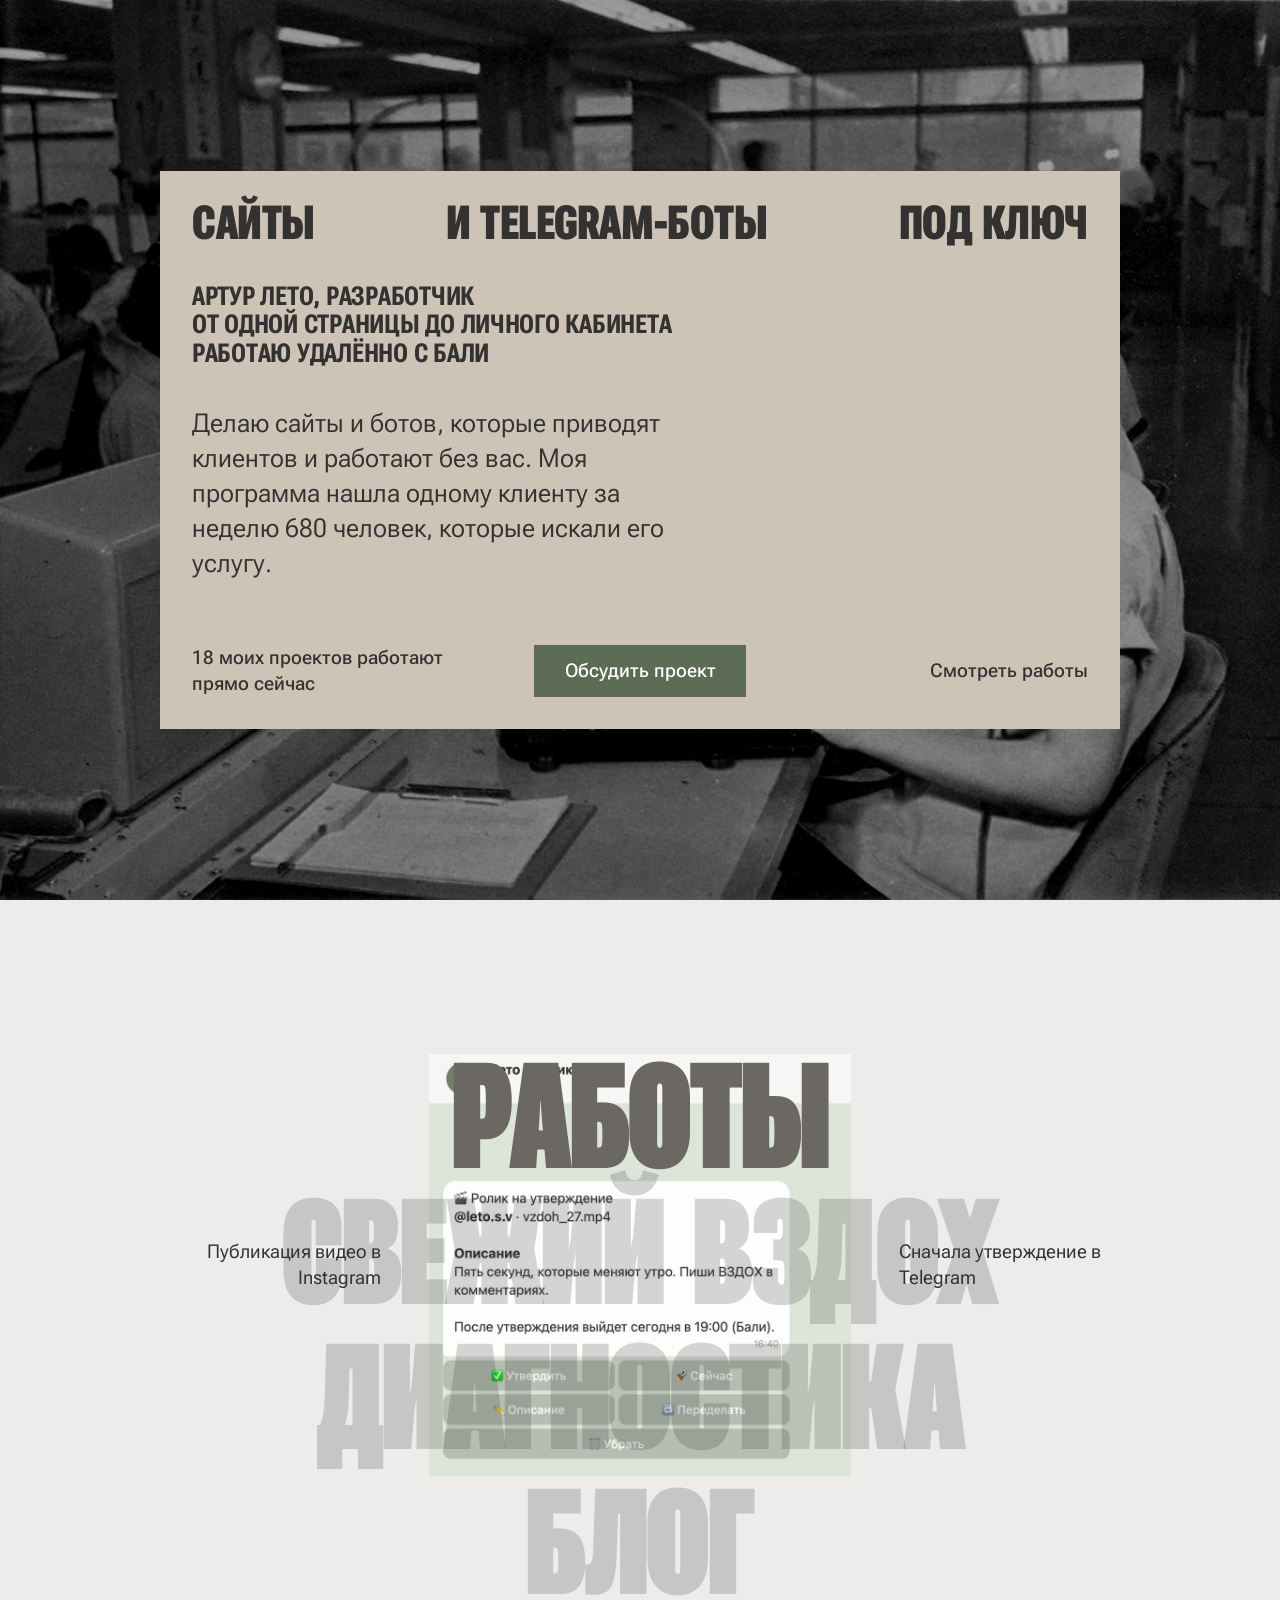
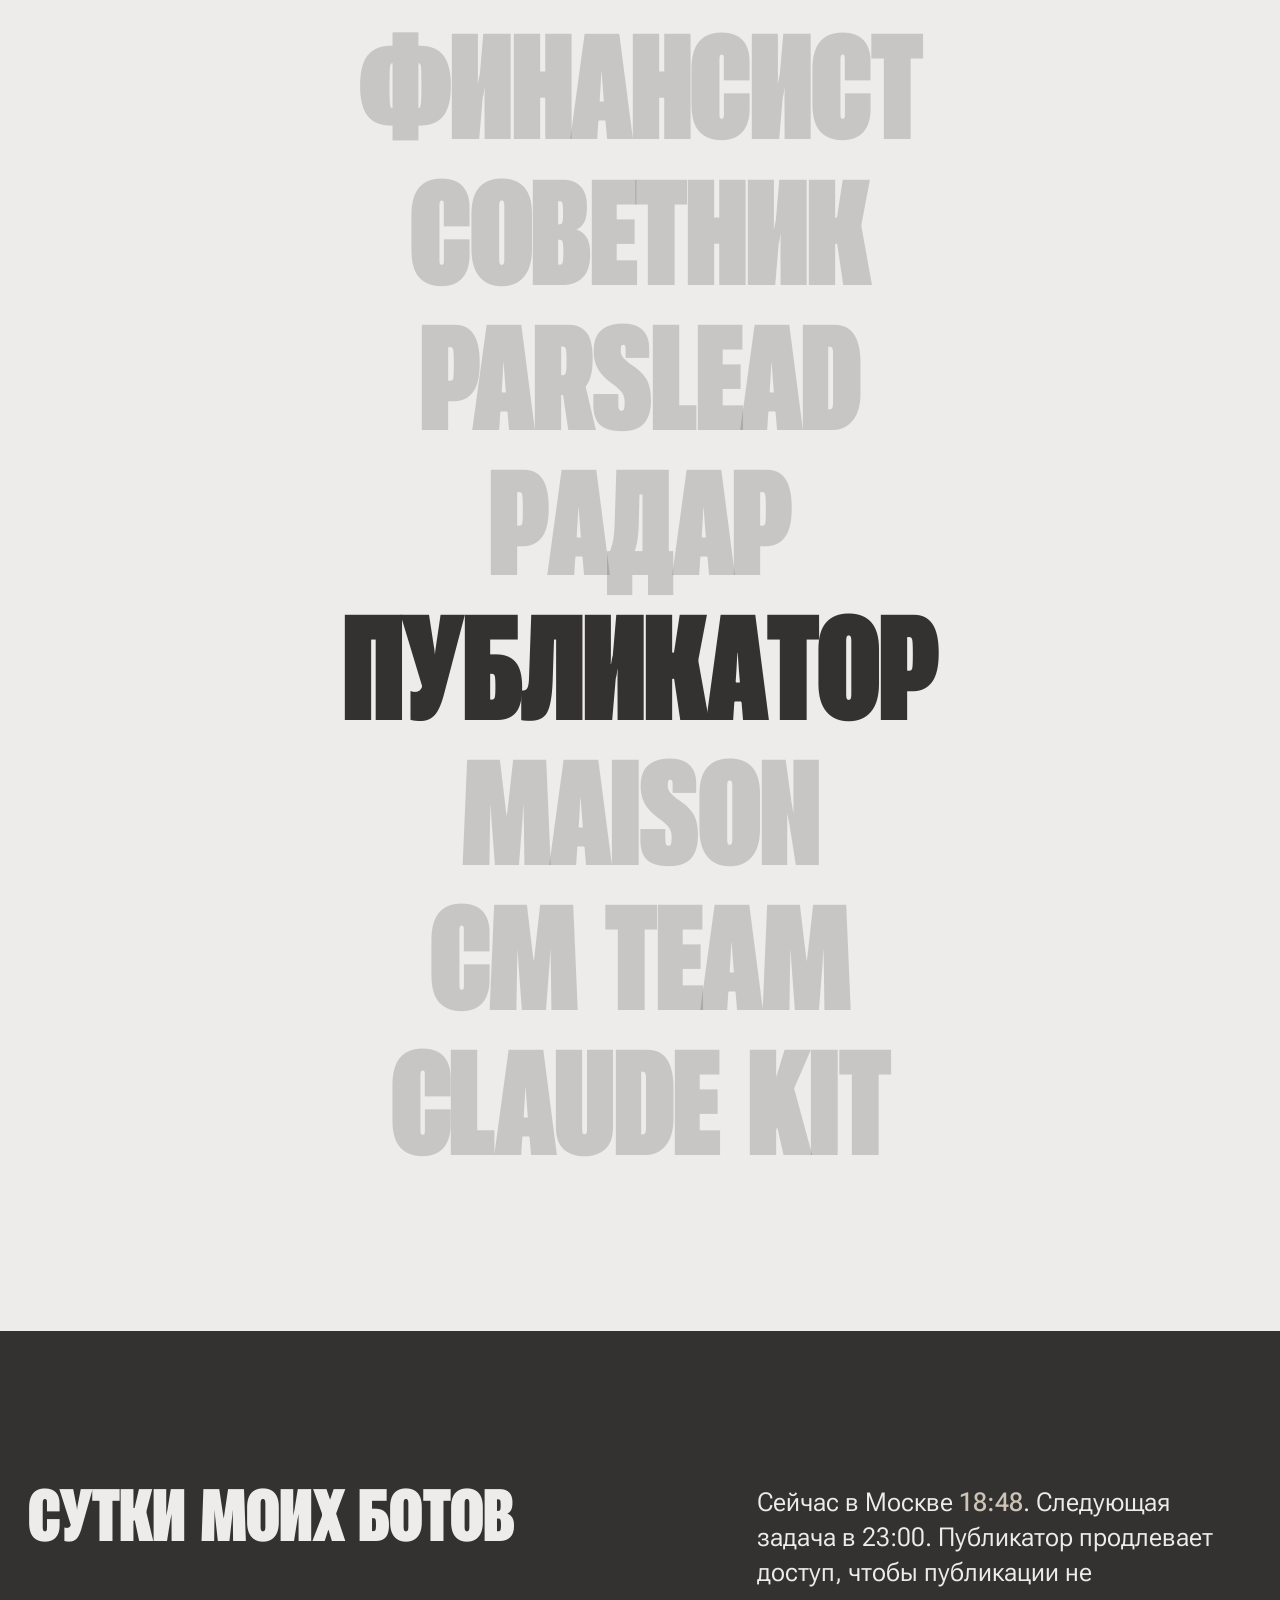
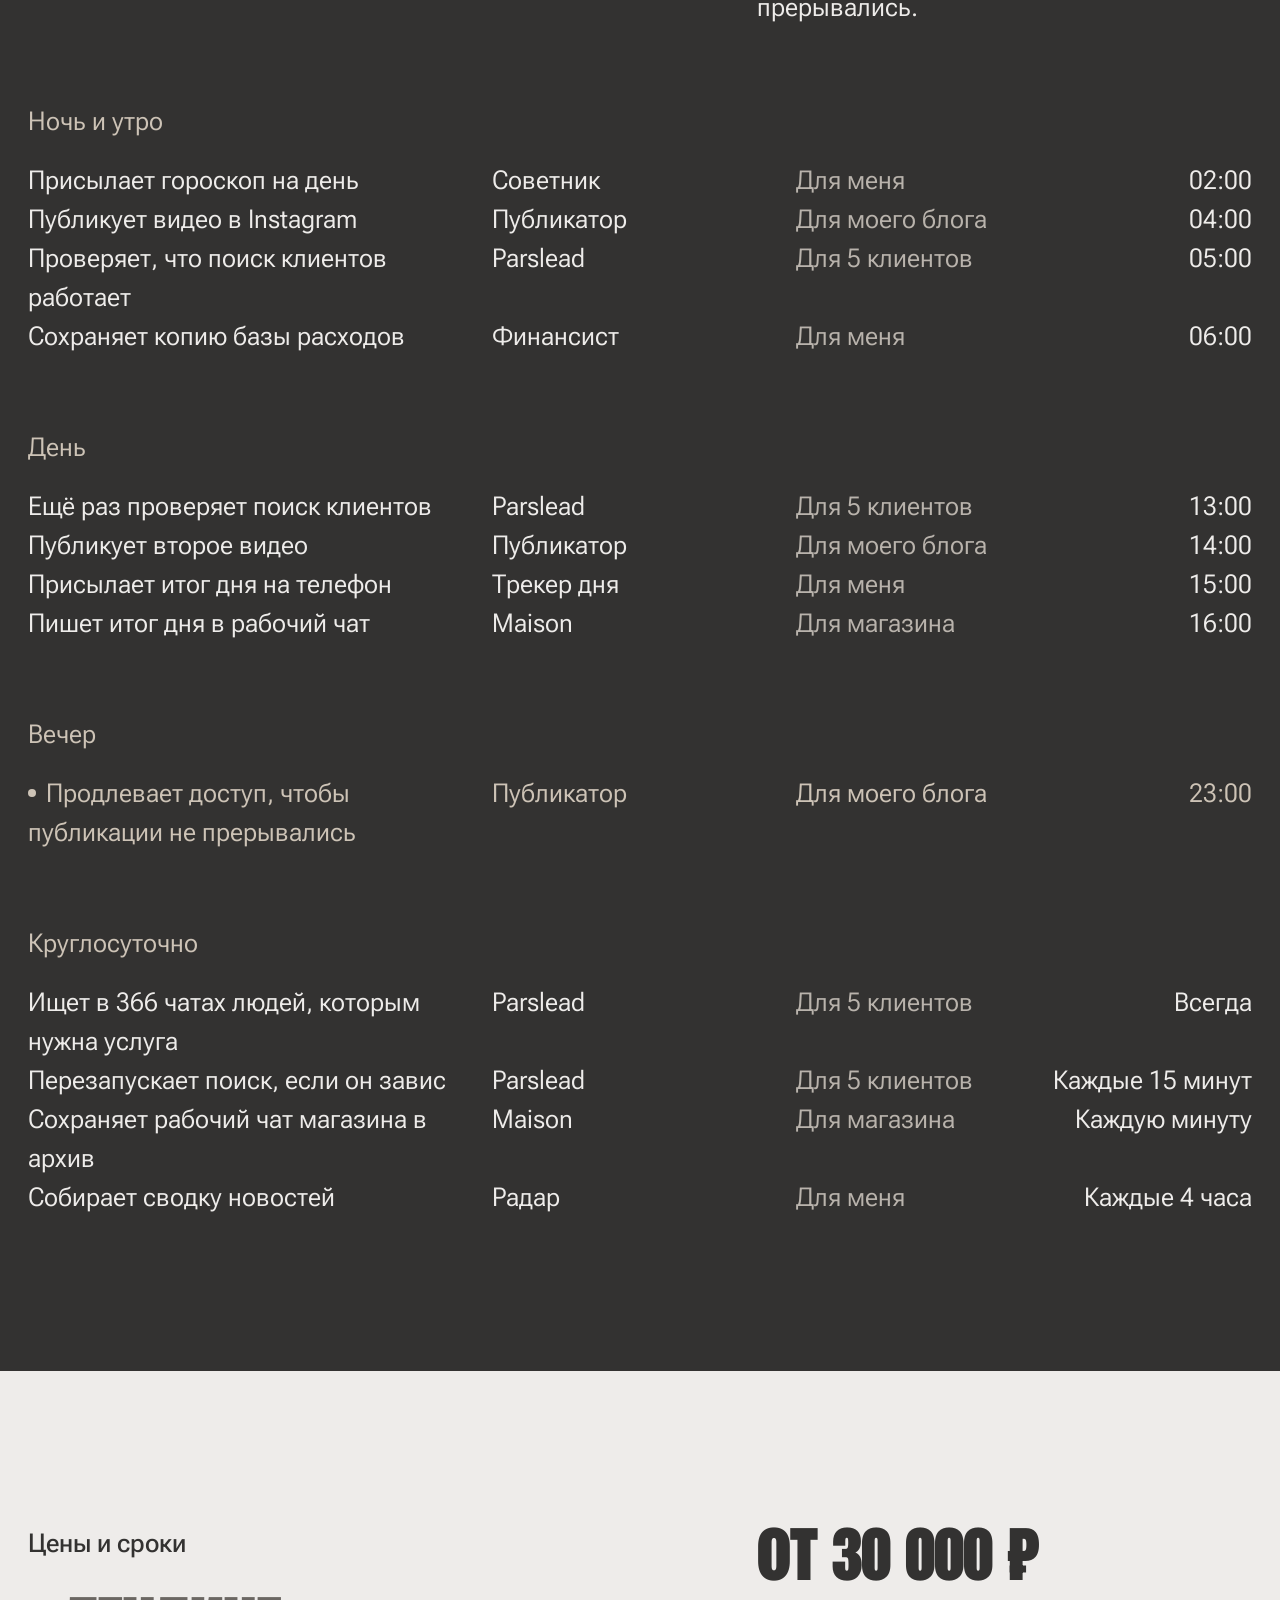
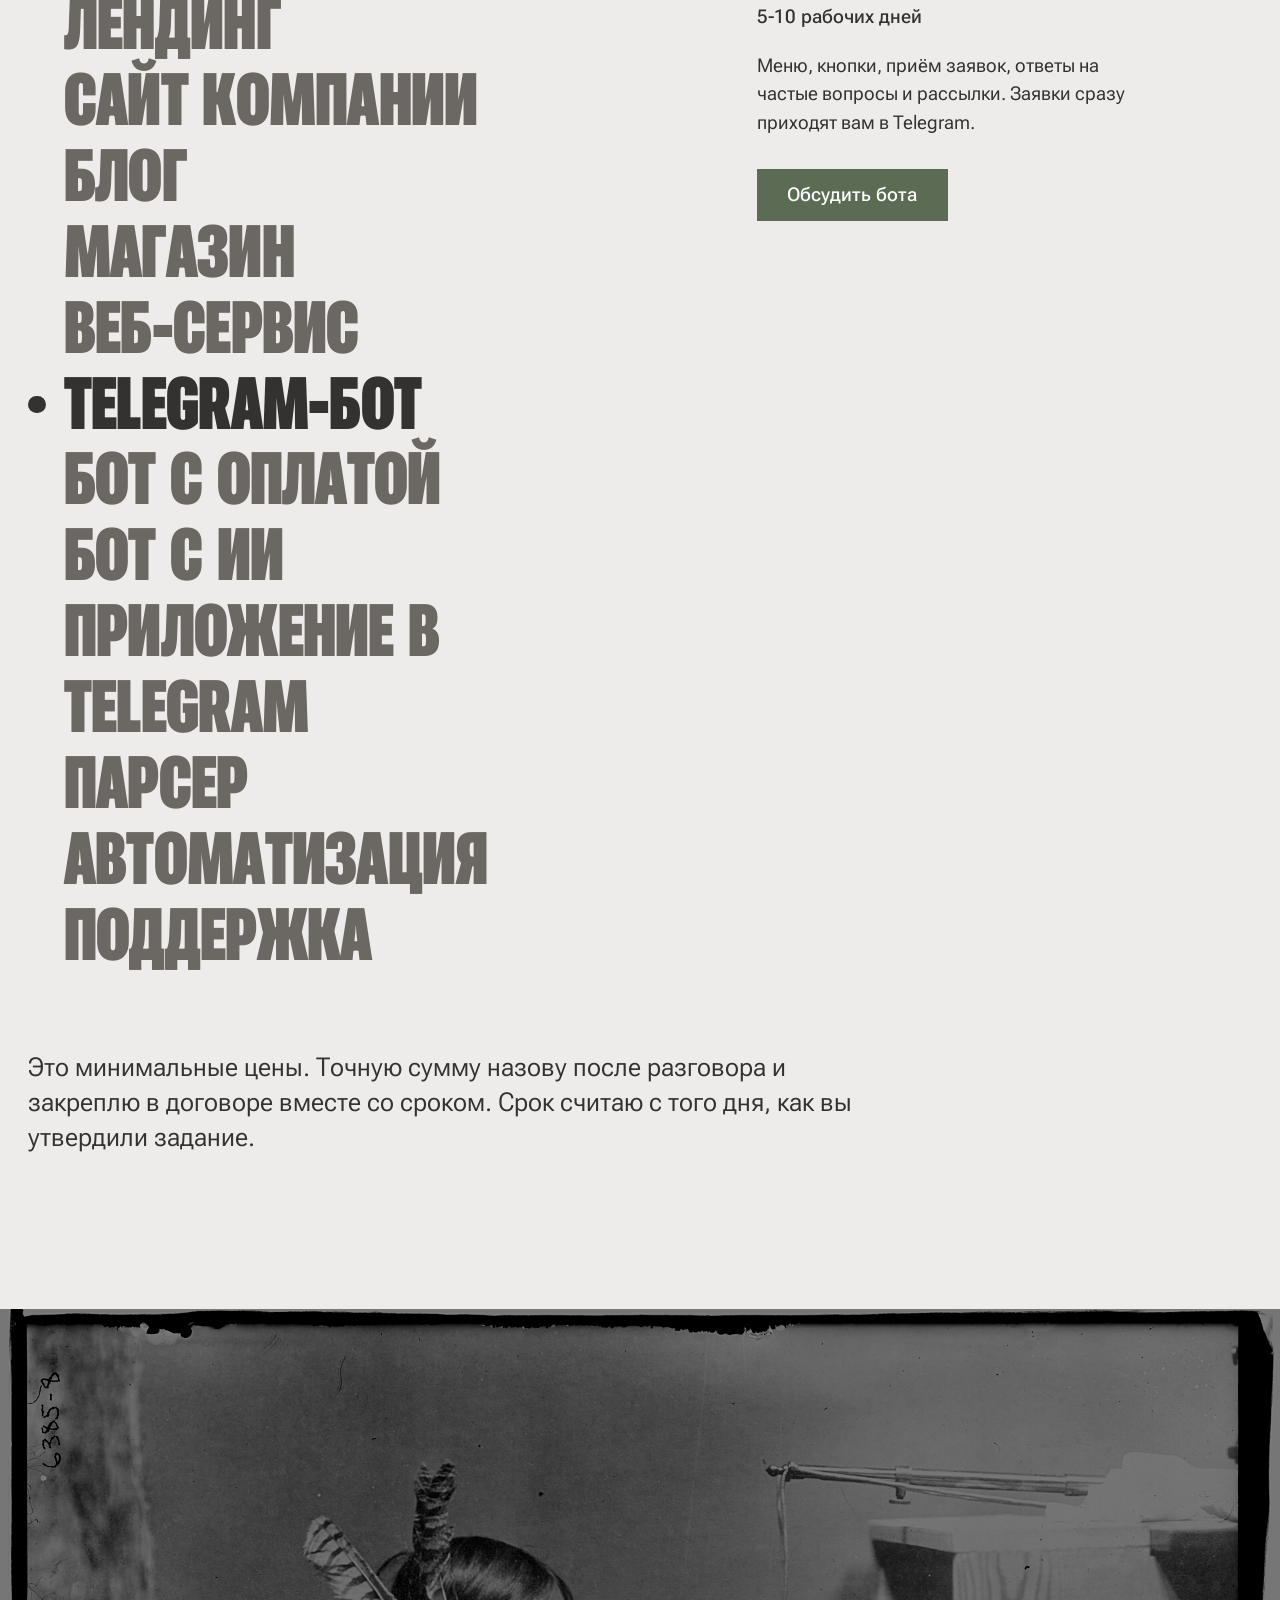
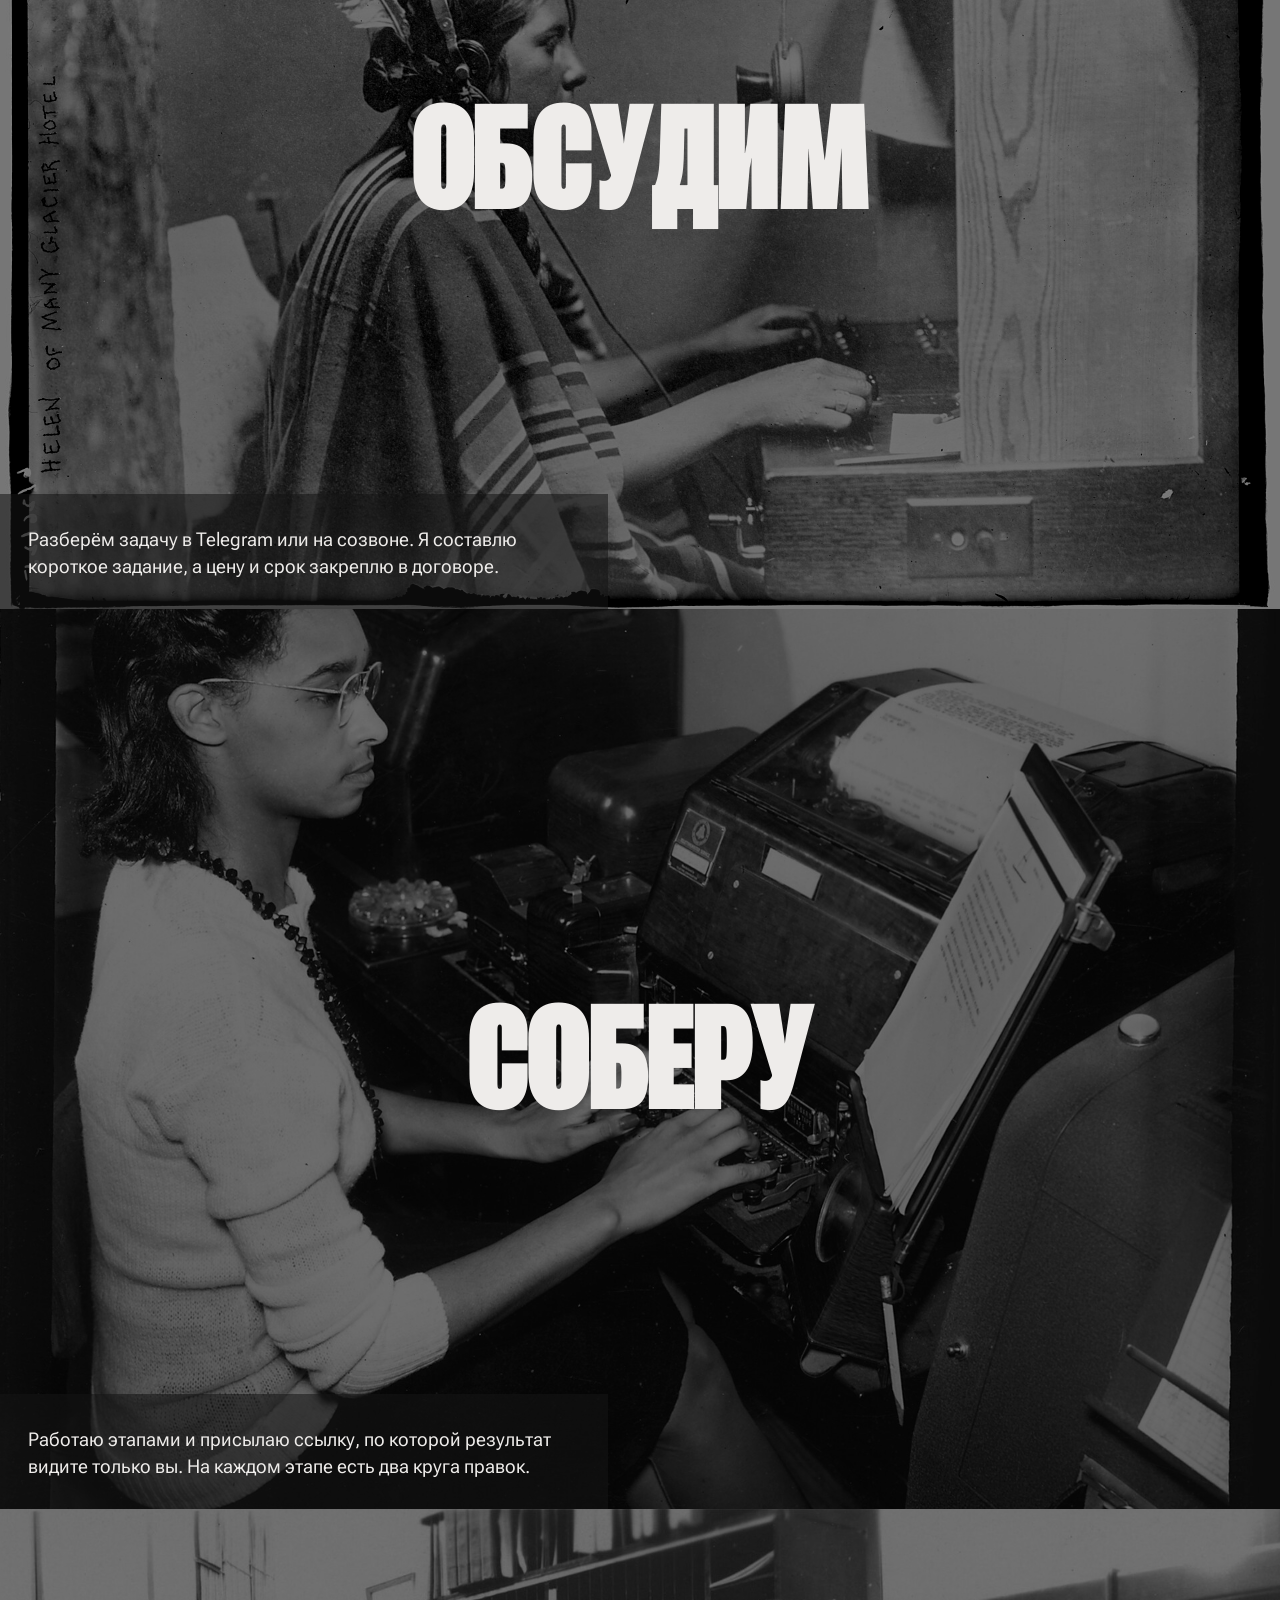
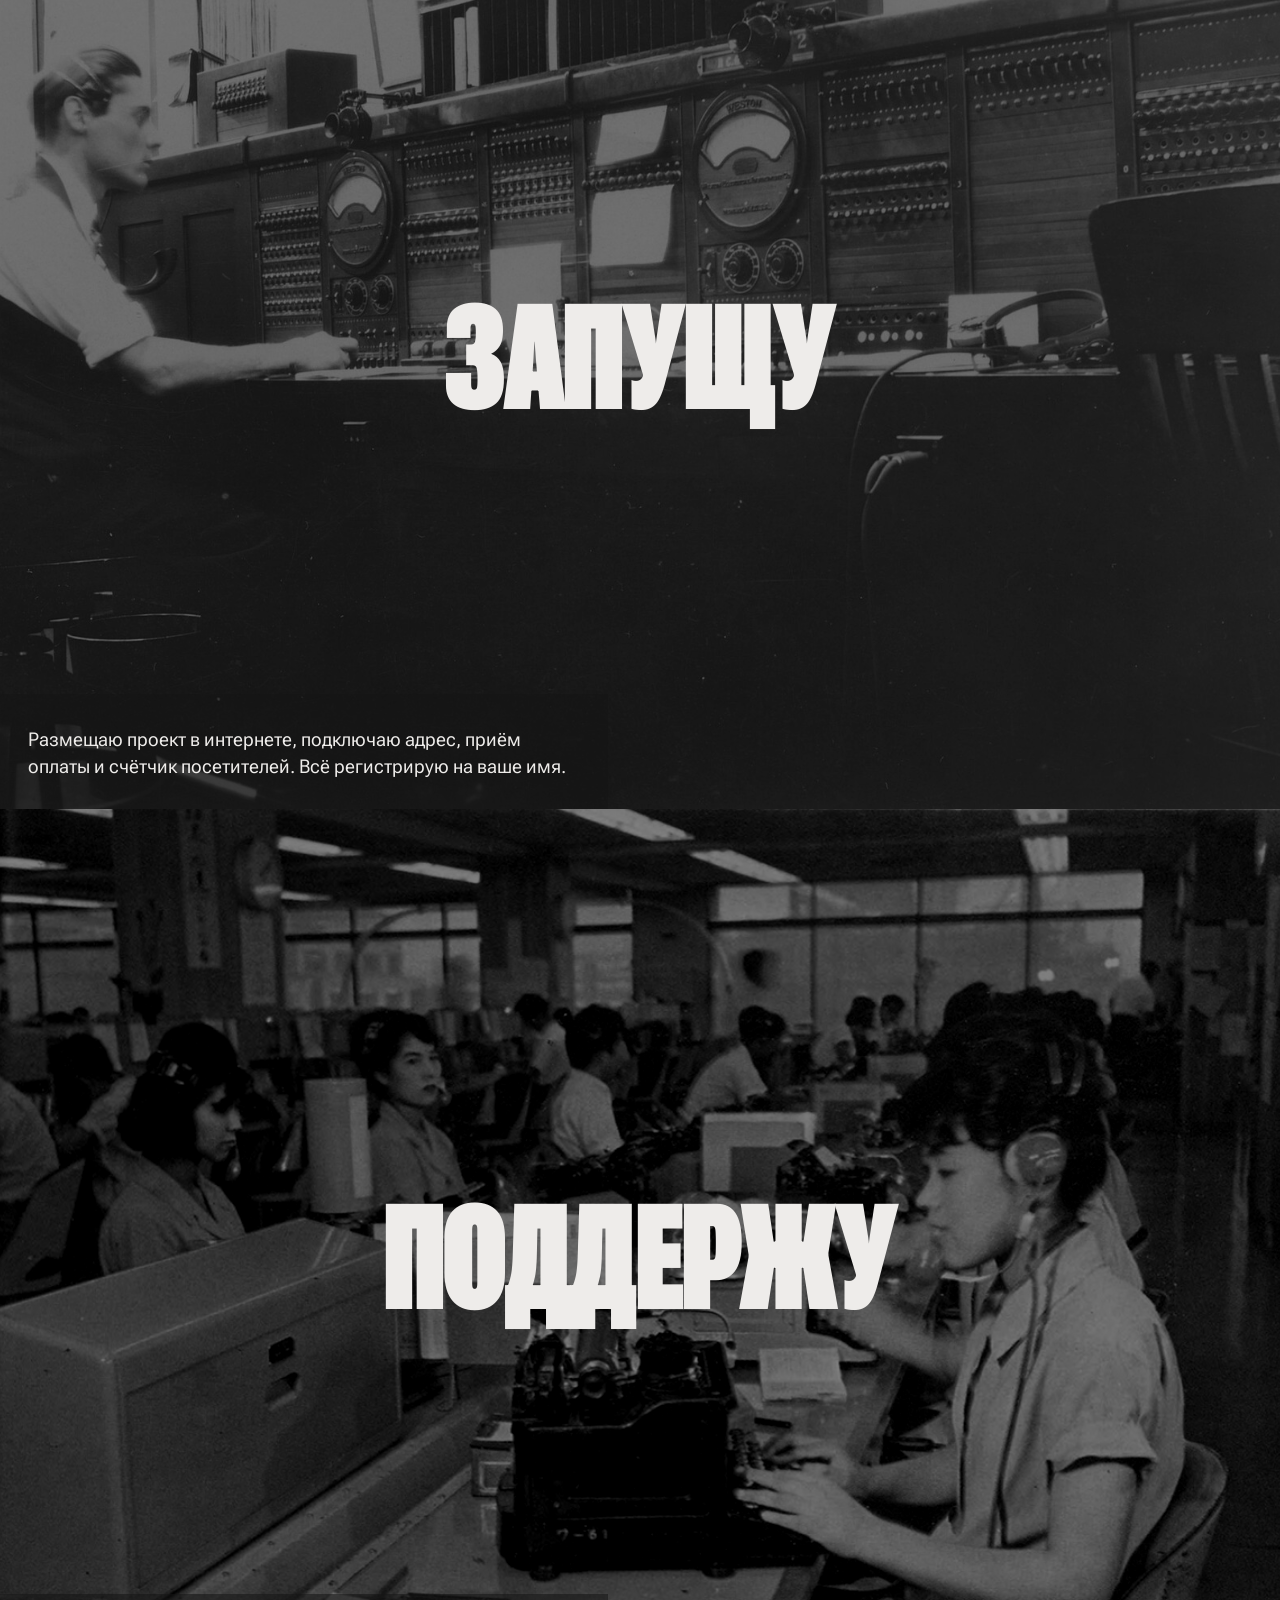
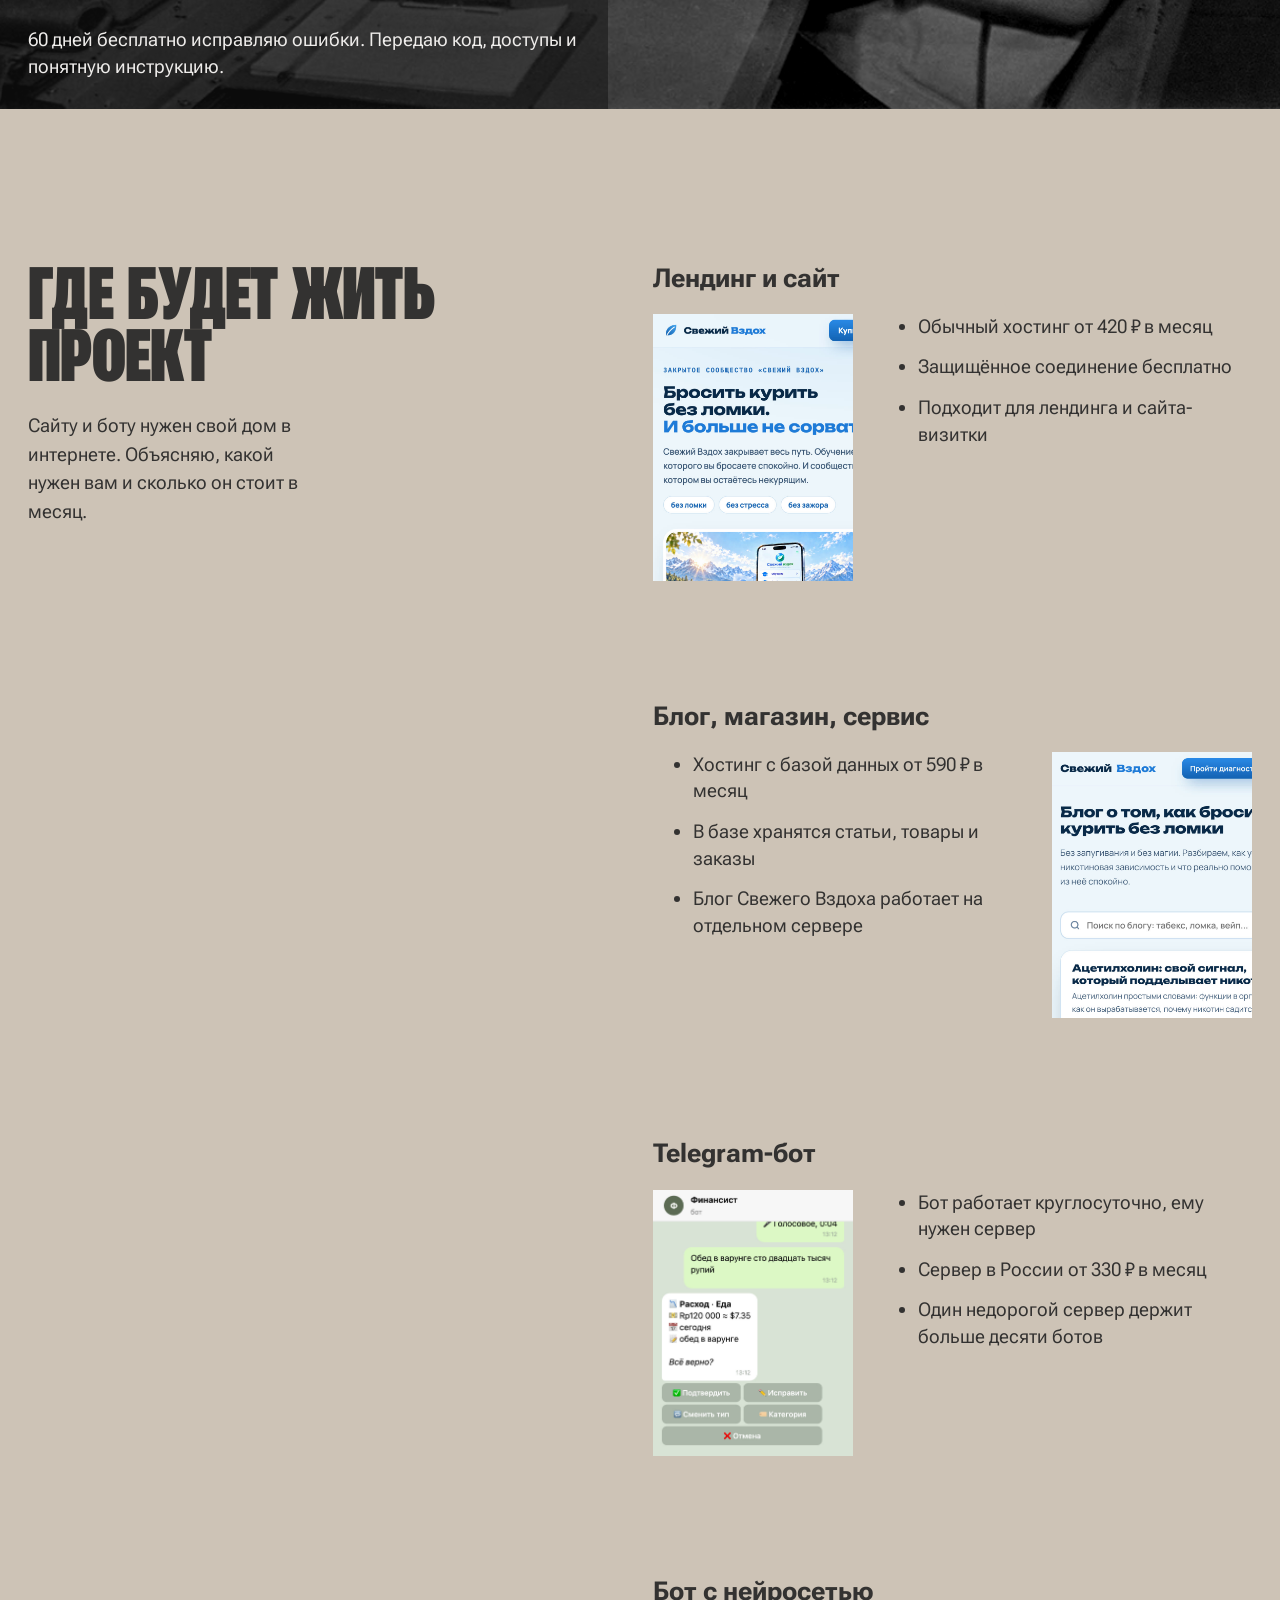
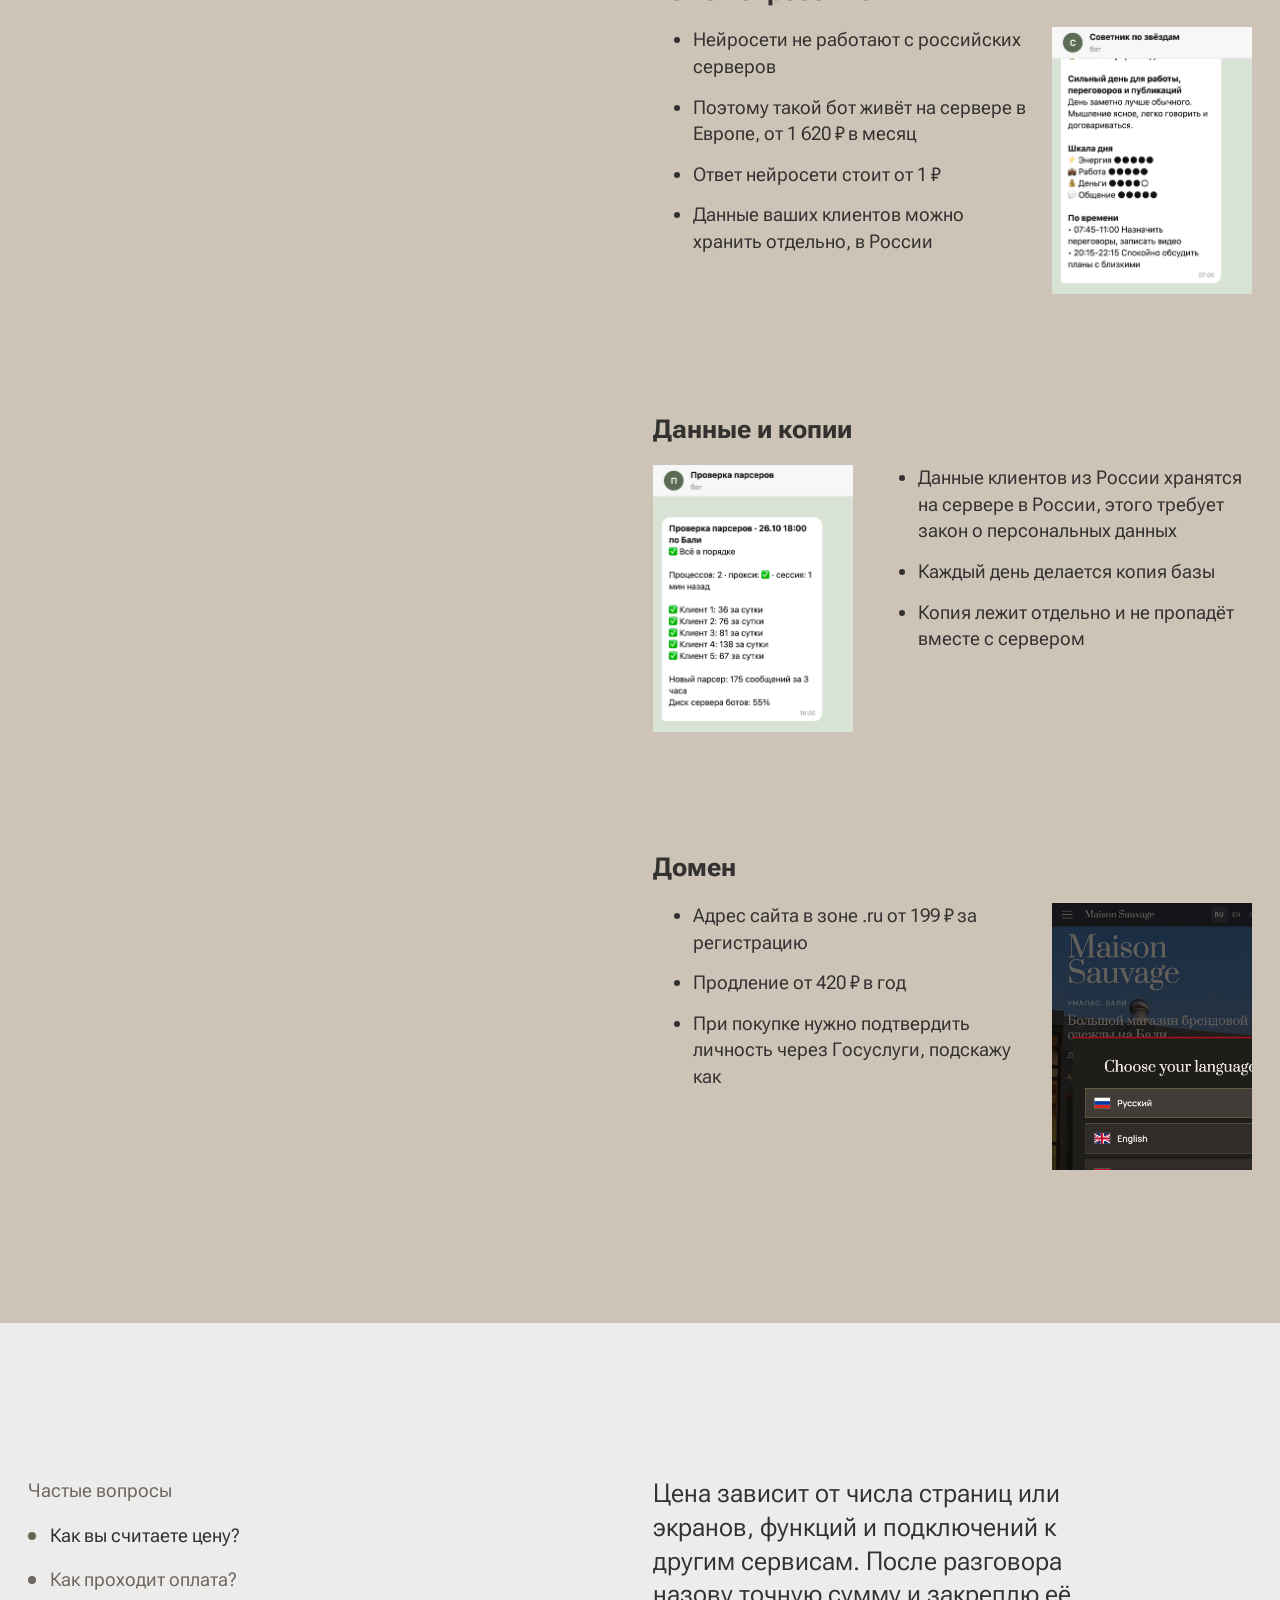
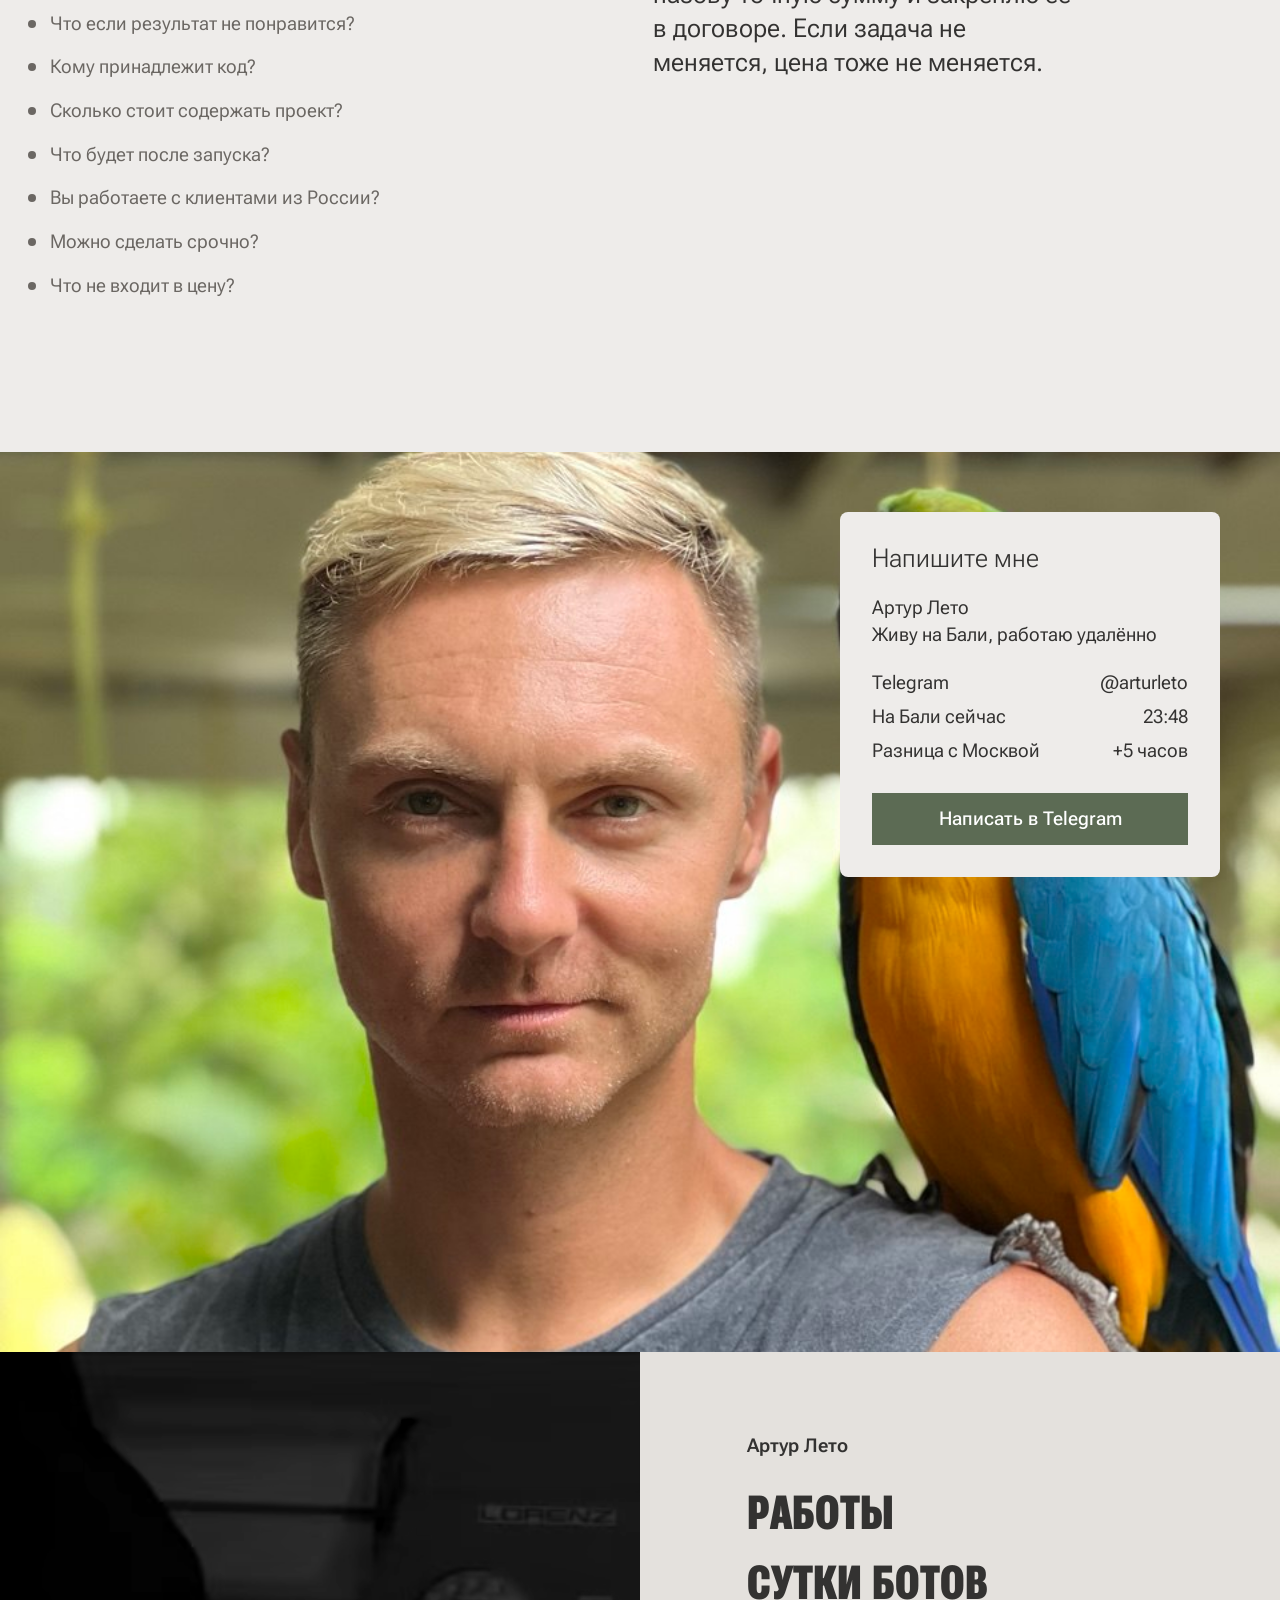
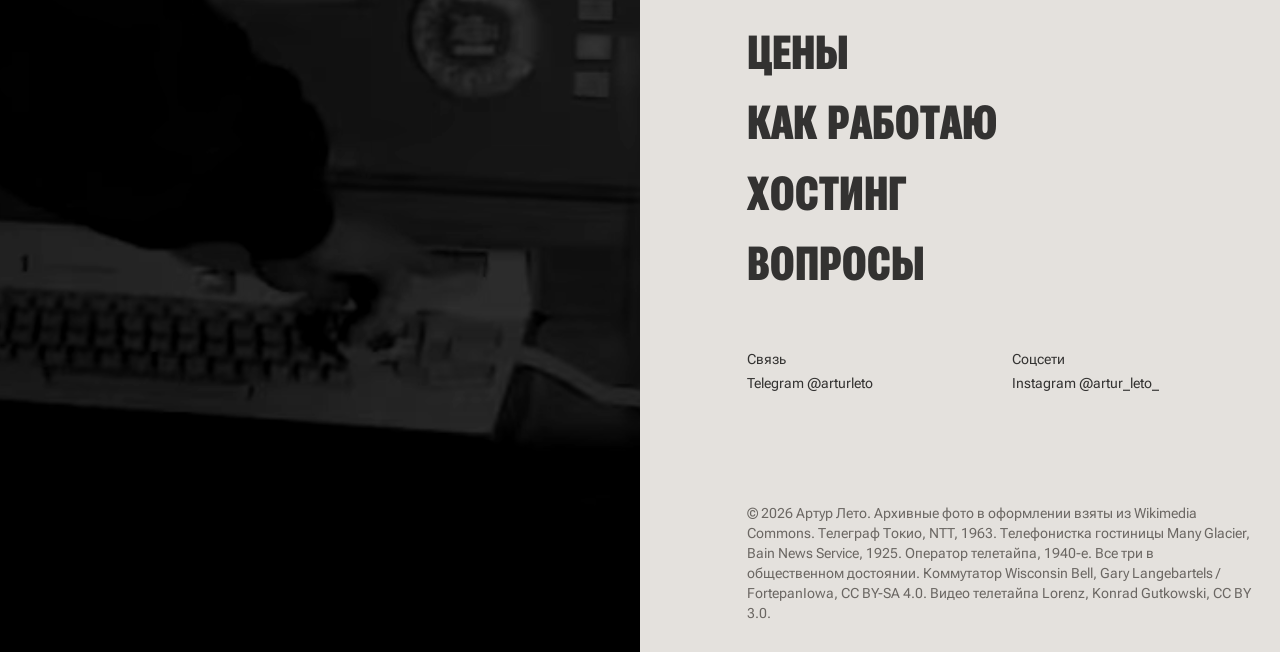
<file: v1/index.html>
<!doctype html>
<html lang="ru">
<head>
<meta charset="utf-8">
<meta name="viewport" content="width=device-width, initial-scale=1">
<title>Артур Лето. Сайты и Telegram-боты под ключ</title>
<meta name="description" content="Сайты, Telegram-боты и автоматизация любой сложности. Цены и сроки открыто, оплата по этапам, код и доступы остаются у вас.">
<meta name="robots" content="noindex">
<meta property="og:title" content="Артур Лето. Сайты и Telegram-боты под ключ">
<meta property="og:description" content="18 моих проектов работают прямо сейчас. Цены, сроки, условия и хостинг простыми словами.">
<meta property="og:image" content="../img/og.jpg">
<meta name="theme-color" content="#eeecea">
<link rel="preconnect" href="https://fonts.googleapis.com">
<link rel="preconnect" href="https://fonts.gstatic.com" crossorigin>
<link href="https://fonts.googleapis.com/css2?family=Roboto+Flex:wdth,wght@25..151,100..1000&display=swap" rel="stylesheet">
<style>
:root {
  --bg: #eeecea;
  --surface: #e4e1dd;
  --ink: #333231;
  --muted: #6b6763;
  --accent: #5c6b54;
  --accent-strong: #4b5944;
  --accent-ink: #ffffff;
  --field-1: #cdc3b6;
  --field-1-ink: #333231;
  --dark: #333231;
  --dark-ink: #eeecea;
  --dark-soft: #b9b3ac;

  --font: "Roboto Flex", "Arial Narrow", Arial, sans-serif;

  --step-small: clamp(0.8125rem, 0.79rem + 0.1vw, 0.875rem);
  --step-body: clamp(1.0625rem, 1rem + 0.25vw, 1.1875rem);
  --step-lead: clamp(1.25rem, 1.1rem + 0.7vw, 1.625rem);
  --step-title: clamp(1.75rem, 1rem + 2.4vw, 3.25rem);
  --step-head: clamp(2.5rem, 1.2rem + 4.2vw, 5rem);
  --step-display: clamp(2.75rem, -0.5rem + 12.2vw, 11rem);

  --margin: clamp(1rem, 2.2vw, 2rem);
  --gutter: clamp(1rem, 2vw, 2rem);
  --section: clamp(7.5rem, 12vw, 13rem);
  --radius: 0px;

  --ease-out: cubic-bezier(0.22, 1, 0.36, 1);
  --ease-expo: cubic-bezier(0.16, 1, 0.3, 1);
  --ease-soft: cubic-bezier(0.33, 1, 0.68, 1);
  --t-press: 140ms;
  --t-hover: 180ms;
  --t-ui: 240ms;
}

*, *::before, *::after { box-sizing: border-box; }
html { -webkit-text-size-adjust: 100%; text-size-adjust: 100%; }
body { margin: 0; background: var(--bg); color: var(--ink); font-family: var(--font); font-size: var(--step-body); line-height: 1.5; font-variation-settings: "wdth" 100; -webkit-font-smoothing: antialiased; }
h1, h2, h3, p, figure, ul, ol, dl, dd, table { margin: 0; }
ul[class], ol[class] { padding: 0; list-style: none; }
img { display: block; max-width: 100%; height: auto; }
button { font: inherit; color: inherit; background: none; border: 0; padding: 0; cursor: pointer; }
a { color: inherit; }
:target { scroll-margin-top: 2rem; }
::selection { background: var(--accent); color: var(--accent-ink); }
:focus-visible { outline: 2px solid var(--accent); outline-offset: 3px; }
.plain { display: grid; gap: 1rem; padding: 0; list-style: none; max-width: 60ch; }
.sr { position: absolute; width: 1px; height: 1px; overflow: hidden; clip: rect(0 0 0 0); white-space: nowrap; }

.display { font-weight: 800; font-variation-settings: "wdth" 30; text-transform: uppercase; letter-spacing: -0.01em; line-height: 0.86; }
.wrap { padding-inline: var(--margin); }

.button { display: inline-flex; align-items: center; justify-content: center; min-height: 52px; padding: 0 1.6em; background: var(--accent); color: var(--accent-ink); font-weight: 500; text-decoration: none; border-radius: var(--radius); transition: transform var(--t-press) var(--ease-out), background-color var(--t-hover) ease; }
.button:active { transform: scale(0.97); }
.link { text-decoration: underline; text-decoration-color: transparent; text-underline-offset: 0.22em; text-decoration-thickness: 0.07em; transition: text-decoration-color var(--t-hover) ease, color var(--t-hover) ease; }
@media (hover: hover) and (pointer: fine) {
  .button:hover { background-color: var(--accent-strong); }
  .link:hover { text-decoration-color: currentColor; }
}

/* ---------- hero: card over a dim room ---------- */
.hero { position: relative; min-height: 100svh; display: grid; place-items: center; padding: var(--margin); overflow: hidden; background: #1d1c1b; }
.hero__bg { position: absolute; inset: 0; width: 100%; height: 100%; object-fit: cover; filter: grayscale(1) brightness(0.62) contrast(1.05); }
.hero__card { position: relative; width: min(100%, 60rem); min-height: 62svh; background: var(--field-1); color: var(--field-1-ink); padding: 32px; display: flex; flex-direction: column; gap: clamp(1.5rem, 3vw, 2.5rem); }
.hero__title { display: flex; justify-content: space-between; gap: 1rem; font-size: var(--step-title); }
.hero__title span:nth-child(2) { text-align: center; }
.hero__facts { font-size: var(--step-lead); font-weight: 700; line-height: 1.1; }
.hero__lead { max-width: 34ch; font-size: var(--step-lead); line-height: 1.35; }
.hero__foot { margin-top: auto; display: grid; grid-template-columns: 1fr auto 1fr; align-items: center; gap: 1rem; }
.hero__credit { font-weight: 500; max-width: 16rem; line-height: 1.35; }
.hero__more { justify-self: end; font-weight: 500; }

/* ---------- work: names passing a held square ---------- */
.work { padding-block: var(--section); position: relative; overflow: clip; --frame: min(480px, 33vw); }
.work__stage { position: sticky; top: calc(50svh - var(--frame) / 2); height: var(--frame); margin-bottom: calc(var(--frame) * -1); z-index: 0; display: grid; grid-template-columns: 1fr var(--frame) 1fr; align-items: center; }
.work__frame { position: relative; width: var(--frame); height: var(--frame); grid-column: 2; background: var(--surface); overflow: hidden; }
.work__frame img { position: absolute; inset: 0; width: 100%; height: 100%; object-fit: cover; object-position: top center; opacity: 0; transition: opacity 200ms ease; }
.work__frame img.is-on { opacity: 1; }
.work__frame::after { content: ""; position: absolute; inset: 0; background: rgba(238, 236, 234, 0.14); transition: background-color 200ms ease; }
.work__frame.is-dark::after { background: rgba(238, 236, 234, 0.6); }
.work__fact { line-height: 1.35; max-width: 15rem; }
.work__fact--l { grid-column: 1; justify-self: end; text-align: right; margin-right: 48px; }
.work__fact--r { grid-column: 3; justify-self: start; margin-left: 48px; }
.work__list { position: relative; z-index: 1; text-align: center; }
.work__list h2 { font-size: var(--step-display); color: var(--muted); }
.work__name { display: block; font-size: var(--step-display); text-decoration: none; padding-block: 0.06em; transition: color var(--t-hover) ease; }
.js .work__name { color: rgba(51, 50, 49, 0.2); }
.js .work__name[aria-current="true"] { color: var(--ink); }
@media (hover: hover) and (pointer: fine) { .js .work__name:hover { color: var(--ink); } }

/* ---------- schedule: line-up at one type size ---------- */
.day { background: var(--dark); color: var(--dark-ink); padding-block: var(--section); }
.day__head { display: grid; grid-template-columns: repeat(12, 1fr); gap: var(--gutter); margin-bottom: clamp(3rem, 6vw, 5rem); }
.day__head h2 { grid-column: 1 / span 6; font-size: var(--step-head); }
.day__live { grid-column: 8 / span 5; align-self: end; font-size: var(--step-lead); line-height: 1.35; }
.day__live strong { font-weight: 500; color: var(--field-1); }
.sched { width: 100%; border-collapse: collapse; font-size: var(--step-lead); font-weight: 400; }
.sched th, .sched td { text-align: left; padding: 0; line-height: 1.5; font-weight: 400; vertical-align: top; }
.sched td:nth-child(1) { width: 40%; padding-right: 1em; }
.sched td:nth-child(2) { width: 26%; padding-right: 1em; }
.sched td:nth-child(3) { width: 22%; padding-right: 1em; color: var(--dark-soft); }
.sched td:nth-child(4) { text-align: right; font-variant-numeric: tabular-nums; white-space: nowrap; }
.sched .part th { position: sticky; top: 0; background: var(--dark); color: var(--field-1); padding: 72px 0 20px; z-index: 1; }
.sched tbody:first-of-type .part th { padding-top: 0; }
.sched tr.is-next td { color: var(--field-1); }
.sched tr.is-next td:first-child::before { content: ""; display: inline-block; width: 0.3em; height: 0.3em; border-radius: 50%; background: var(--field-1); margin-right: 0.4em; vertical-align: 0.2em; }

/* ---------- pricing: plan names, one live figure ---------- */
.price { padding-block: var(--section); }
.price__grid { display: grid; grid-template-columns: repeat(12, 1fr); gap: var(--gutter); align-items: start; }
.price__names { grid-column: 1 / span 6; }
.price__names h2 { font-size: var(--step-lead); font-weight: 500; margin-bottom: 1.5rem; }
.plan { display: flex; align-items: center; gap: 0.25em; width: 100%; text-align: left; font-size: var(--step-head); line-height: 1.04; color: var(--muted); transition: color var(--t-hover) ease; }
.plan::before { content: ""; width: 0.24em; height: 0.24em; border-radius: 50%; background: currentColor; opacity: 0; flex: none; transition: opacity var(--t-hover) ease; }
.plan[aria-selected="true"] { color: var(--ink); }
.plan[aria-selected="true"]::before { opacity: 1; }
@media (hover: hover) and (pointer: fine) { .plan:hover { color: var(--ink); } }
.plan__inline { display: none; }
.price__stage { grid-column: 8 / span 5; position: sticky; top: 12vh; transition: opacity 200ms ease; }
.price__stage.is-swapping { opacity: 0; }
.price__fig { font-size: var(--step-head); white-space: nowrap; }
.price__term { margin-top: 1rem; font-weight: 500; }
.price__text { margin-top: 1.25rem; max-width: 40ch; }
.price__stage .button { margin-top: 2rem; }
.price__note { margin-top: clamp(3rem, 6vw, 5rem); max-width: 60ch; font-size: var(--step-lead); line-height: 1.35; }

/* ---------- how: one verb at a time ---------- */
.how__panel { position: relative; height: 100svh; overflow: hidden; background: #1d1c1b; color: var(--dark-ink); }
.how__panel img { position: absolute; inset: 0; width: 100%; height: 100%; object-fit: cover; filter: grayscale(1) brightness(0.5) contrast(1.05); }
.how__verb { position: absolute; inset: 0; display: grid; place-items: center; font-size: var(--step-display); text-align: center; padding-inline: var(--margin); }
.how__say { position: absolute; left: 0; bottom: 0; max-width: 38rem; padding: 2rem var(--margin) var(--margin); line-height: 1.45; background: rgba(20, 20, 20, 0.55); }

/* ---------- hosting: pinned heading, passing rows ---------- */
.host { background: var(--field-1); color: var(--field-1-ink); padding-block: var(--section); }
.host__grid { display: grid; grid-template-columns: repeat(12, 1fr); gap: var(--gutter); align-items: start; }
.host__title { grid-column: 1 / span 5; position: sticky; top: 32px; }
.host__title h2 { font-size: var(--step-head); }
.host__title p { margin-top: 1.5rem; max-width: 30ch; }
.host__blocks { grid-column: 7 / span 6; display: grid; gap: 120px; }
.host__block h3 { font-size: var(--step-lead); font-weight: 700; line-height: 1.2; margin-bottom: 1.25rem; }
.host__row { display: grid; grid-template-columns: 200px 1fr; gap: var(--gutter); align-items: start; }
.host__block:nth-child(even) .host__row { grid-template-columns: 1fr 200px; }
.host__block:nth-child(even) .host__row img { order: 2; }
.host__row img { width: 200px; aspect-ratio: 3 / 4; object-fit: cover; object-position: top; background: var(--surface); }
.host__row ul { display: grid; gap: 14px; line-height: 1.4; }

/* ---------- faq: question index, one answer ---------- */
.faq { padding-block: var(--section); }
.faq__grid { display: grid; grid-template-columns: repeat(12, 1fr); gap: var(--gutter); align-items: start; }
.faq__list { grid-column: 1 / span 5; display: grid; gap: 18px; }
.faq__list h2 { font-size: var(--step-body); font-weight: 400; color: var(--muted); }
.q { display: flex; gap: 0.75em; align-items: baseline; text-align: left; line-height: 1.35; color: var(--muted); transition: color var(--t-hover) ease; }
.q::before { content: ""; width: 8px; height: 8px; border-radius: 50%; background: var(--muted); flex: none; transform: translateY(-2px); transition: background-color var(--t-hover) ease; }
.q[aria-selected="true"] { color: var(--ink); }
.q[aria-selected="true"]::before { background: var(--accent); }
@media (hover: hover) and (pointer: fine) { .q:hover { color: var(--ink); } }
.q__inline { display: none; }
.faq__pane { grid-column: 7 / span 6; position: sticky; top: 120px; font-size: var(--step-lead); line-height: 1.3; max-width: 30ch; transition: opacity 150ms ease; }
.faq__pane.is-swapping { opacity: 0; }

/* ---------- contact: visit card on a photograph ---------- */
.contact { position: relative; height: 100svh; min-height: 640px; overflow: hidden; background: #2a2a28; }
.contact > img { position: absolute; inset: 0; width: 100%; height: 100%; object-fit: cover; object-position: 30% 22%; }
.card { position: absolute; top: 60px; right: 60px; width: 380px; background: var(--bg); padding: 32px; border-radius: 8px; display: grid; gap: 1.25rem; }
.card h2 { font-size: var(--step-lead); font-weight: 300; line-height: 1.15; font-variation-settings: "wdth" 100; }
.card__who { line-height: 1.45; }
.card dl { display: grid; gap: 0.35rem; }
.card dl div { display: flex; justify-content: space-between; gap: 1rem; }
.card dd { font-variant-numeric: tabular-nums; text-align: right; }
.card .button { width: 100%; min-height: 52px; margin-top: 0.5rem; border-radius: 0; }

/* ---------- footer: photograph half, menu half ---------- */
.foot { display: grid; grid-template-columns: repeat(12, 1fr); min-height: 100svh; background: var(--surface); }
.foot__pic { grid-column: 1 / span 6; position: relative; overflow: hidden; background: #1d1c1b; }
.foot__pic video { position: absolute; inset: 0; width: 100%; height: 100%; object-fit: cover; object-position: 55% 40%; filter: grayscale(1) contrast(1.05); }
.foot__side { grid-column: 8 / span 5; padding: 80px var(--margin) var(--margin) 0; display: flex; flex-direction: column; }
.foot__mark { font-weight: 600; }
.foot__menu { margin-top: 2rem; display: grid; gap: 28px; }
.foot__menu a { font-size: var(--step-title); font-weight: 800; font-variation-settings: "wdth" 30; text-transform: uppercase; line-height: 0.9; text-decoration: none; display: inline-block; transition: transform var(--t-ui) var(--ease-out), color var(--t-hover) ease; }
@media (hover: hover) and (pointer: fine) {
  .foot__menu:hover a { color: var(--muted); }
  .foot__menu a:hover { color: var(--ink); transform: translateX(12px); }
}
.foot__info { margin-top: 64px; display: grid; grid-template-columns: 1fr 1fr; gap: var(--gutter); font-size: var(--step-small); }
.foot__info p + p { margin-top: 0.25rem; }
.foot__legal { margin-top: auto; padding-top: 3rem; font-size: var(--step-small); color: var(--muted); line-height: 1.45; }

/* ---------- motion ---------- */
@media (prefers-reduced-motion: no-preference) {
  .js [data-reveal] { opacity: 0; transform: translateY(24px); transition: opacity 700ms var(--ease-out), transform 900ms var(--ease-out); transition-delay: var(--d, 0ms); }
  .js [data-reveal].is-in { opacity: 1; transform: none; }
  .js .hero__card { opacity: 0; transform: translateY(32px); animation: rise 1000ms var(--ease-expo) 150ms forwards; }
  .js .hero__card > * { opacity: 0; animation: fade 700ms var(--ease-out) forwards; }
  .js .hero__card > :nth-child(1) { animation-delay: 450ms; }
  .js .hero__card > :nth-child(2) { animation-delay: 540ms; }
  .js .hero__card > :nth-child(3) { animation-delay: 630ms; }
  .js .hero__card > :nth-child(4) { animation-delay: 720ms; }
  .hero__bg { animation: drift 24s var(--ease-soft) infinite alternate; }
  .how__panel img { transform: scale(1.08); transition: transform 1600ms var(--ease-soft); }
  .how__panel.is-in img { transform: scale(1); }
  @keyframes rise { to { opacity: 1; transform: none; } }
  @keyframes fade { to { opacity: 1; } }
  @keyframes drift { from { transform: scale(1); } to { transform: scale(1.07) translateX(-1.5%); } }
}

/* ---------- tablet ---------- */
@media (max-width: 1000px) {
  .work { --frame: 46vw; }
  .work__stage { top: calc(50svh - var(--frame) / 2 - 2rem); height: calc(var(--frame) + 4rem); margin-bottom: calc((var(--frame) + 4rem) * -1); grid-template-columns: 1fr 1fr; grid-template-rows: var(--frame) auto; align-items: start; justify-items: center; column-gap: 1rem; width: min(100%, calc(var(--frame) + 12rem)); margin-inline: auto; }
  .work__frame { grid-column: 1 / -1; grid-row: 1; }
  .work__fact { font-size: var(--step-small); max-width: none; margin: 0.75rem 0 0; }
  .work__fact--l { grid-column: 1; grid-row: 2; justify-self: start; text-align: left; }
  .work__fact--r { grid-column: 2; grid-row: 2; justify-self: end; text-align: right; }
  .day__head h2 { grid-column: 1 / -1; }
  .day__live { grid-column: 1 / -1; }
  .price__names { grid-column: 1 / span 7; }
  .price__stage { grid-column: 8 / -1; }
  .host__title { grid-column: 1 / -1; position: static; margin-bottom: 4rem; }
  .host__blocks { grid-column: 1 / -1; }
  .faq__list { grid-column: 1 / span 6; }
  .faq__pane { grid-column: 7 / -1; }
}

/* ---------- phone ---------- */
@media (max-width: 700px) {
  .hero { padding: 16px; }
  .hero__card { min-height: 62svh; padding: 24px 20px; }
  .hero__title { display: block; font-size: 6.6vw; font-variation-settings: "wdth" 25; }
  .hero__title .nw { white-space: nowrap; }
  .hero__title span:nth-child(2) { text-align: left; }
  .hero__foot { grid-template-columns: 1fr; justify-items: start; }
  .hero__foot .button { width: 100%; order: 3; }
  .hero__more { justify-self: start; }

  .work { --frame: 64vw; }
  .work__name { padding-block: 0.32em; }
  .work__stage { width: 100%; }

  .day__head { display: block; }
  .day__live { margin-top: 1.5rem; }
  .sched, .sched tbody, .sched tr, .sched td, .sched th { display: block; width: auto !important; }
  .sched thead { display: none; }
  .sched tr:not(.part) { display: grid; grid-template-columns: auto 1fr auto; gap: 0 0.35em; margin-bottom: 18px; }
  .sched tr:not(.part) td:nth-child(1) { grid-column: 1 / -1; line-height: 1.3; padding: 0; }
  .sched tr:not(.part) td:nth-child(2) { grid-column: 1; grid-row: 2; font-size: var(--step-small); color: var(--dark-soft); padding: 0; }
  .sched tr:not(.part) td:nth-child(2)::after { content: ","; }
  .sched tr:not(.part) td:nth-child(3) { grid-column: 2; grid-row: 2; font-size: var(--step-small); color: var(--dark-soft); padding: 0; }
  .sched tr:not(.part) td:nth-child(4) { grid-column: 3; grid-row: 2; font-size: var(--step-small); color: var(--dark-soft); }
  .sched tr.is-next td:nth-child(n) { color: var(--field-1); }
  .sched .part th { padding: 48px 0 16px; }

  .price__grid { display: block; }
  .price__stage { display: none; }
  .plan__inline { padding: 0.75rem 0 5rem; }
  .plan[aria-selected="true"] + .plan__inline { display: block; }
  .plan__inline .button { width: 100%; margin-top: 1.5rem; }

  .how__say { max-width: none; right: 0; padding: 1.25rem 16px 2rem; }

  .host__row, .host__block:nth-child(even) .host__row { grid-template-columns: 1fr; }
  .host__block:nth-child(even) .host__row img { order: 0; }
  .host__row img { width: 100%; aspect-ratio: 4 / 3; }
  .host__blocks { gap: 72px; }

  .faq__grid { display: block; }
  .faq__pane { display: none; }
  .faq__list { gap: 14px; }
  .q[aria-selected="true"] + .q__inline { display: block; padding: 0.25rem 0 0.75rem calc(8px + 0.75em); line-height: 1.4; }

  .contact { height: auto; min-height: 0; background: var(--bg); padding-bottom: 16px; }
  .contact > img { position: relative; height: 70svh; }
  .card { position: relative; top: auto; right: auto; width: auto; margin: -80px 16px 0; }
  .card .button { min-height: 56px; }

  .foot { display: block; min-height: 0; }
  .foot__pic { height: 50svh; }
  .foot__side { padding: 48px 16px 24px; }
  .foot__menu { gap: 20px; }
  .foot__info { grid-template-columns: 1fr; gap: 1rem; margin-top: 48px; }
}
</style>
</head>
<body>

<header class="hero" id="top">
  <img class="hero__bg" src="../img/found/telegraph-operators-in-tokyo-central-telegraph-office.jpg" width="1165" height="802" alt="Операторы центрального телеграфа в Токио, 1963 год">
  <div class="hero__card">
    <h1 class="hero__title display"><span>Сайты</span> <span class="nw">и Telegram-боты</span> <span>под ключ</span></h1>
    <p class="hero__facts display">Артур Лето, разработчик<br>От одной страницы до личного кабинета<br>Работаю удалённо с Бали</p>
    <p class="hero__lead">Делаю сайты и ботов, которые приводят клиентов и работают без вас. Моя программа нашла одному клиенту за неделю 680 человек, которые искали его услугу.</p>
    <div class="hero__foot">
      <p class="hero__credit">18 моих проектов работают прямо сейчас</p>
      <a class="button" href="https://t.me/arturleto">Обсудить проект</a>
      <a class="hero__more link" href="#raboty">Смотреть работы</a>
    </div>
  </div>
</header>

<main>

<section class="work wrap" id="raboty" aria-labelledby="work-h">
  <div class="work__stage" aria-hidden="true">
    <p class="work__fact work__fact--l" id="work-kind">Сайт сообщества</p>
    <div class="work__frame" id="work-frame">
      <img class="is-on" src="../img/work/vz_comm_sq.jpg" width="780" height="780" alt="">
      <img src="../img/work/vz_diag_sq.jpg" width="780" height="780" alt="" data-dark loading="lazy">
      <img src="../img/work/vz_blog_sq.jpg" width="780" height="780" alt="" loading="lazy">
      <img src="../img/work/finansist_sq.jpg" width="900" height="900" alt="" loading="lazy">
      <img src="../img/work/sovetnik_sq.jpg" width="900" height="900" alt="" loading="lazy">
      <img src="../img/work/parslead_sq.jpg" width="900" height="900" alt="" loading="lazy">
      <img src="../img/work/radar_sq.jpg" width="900" height="900" alt="" loading="lazy">
      <img src="../img/work/publikator_sq.jpg" width="900" height="900" alt="" loading="lazy">
      <img src="../img/work/ms_invest_sq.jpg" width="780" height="780" alt="" data-dark loading="lazy">
      <img src="../img/work/cmteam_sq.jpg" width="900" height="900" alt="" loading="lazy">
      <img src="../img/work/kit_sq.jpg" width="780" height="780" alt="" data-dark loading="lazy">
    </div>
    <p class="work__fact work__fact--r" id="work-detail">Свой домен, оплата, аналитика</p>
  </div>
  <ol class="work__list">
    <li><h2 class="display" id="work-h">Работы</h2></li>
    <li><a class="work__name display" data-i="0" data-kind="Сайт сообщества" data-detail="Свой домен, оплата, аналитика" href="https://svezhiy-vzdoh.ru/community-svezhiy-vzdoh/" target="_blank" rel="noopener">Свежий Вздох</a></li>
    <li><a class="work__name display" data-i="1" data-kind="Тест для курильщиков из 21 вопроса" data-detail="Подбирает программу и ведёт к оплате" href="https://arturleto.github.io/svezhy-vzdoh/" target="_blank" rel="noopener">Диагностика</a></li>
    <li><a class="work__name display" data-i="2" data-kind="Блог, который находят в Яндексе" data-detail="Статьи про отказ от курения" href="https://svezhiy-vzdoh.ru/blog/" target="_blank" rel="noopener">Блог</a></li>
    <li><a class="work__name display" data-i="3" data-kind="Бот учёта расходов" data-detail="Записывает с голоса и по фото чека" href="#sutki">Финансист</a></li>
    <li><a class="work__name display" data-i="4" data-kind="Бот с гороскопом на день" data-detail="Расчёт по дате рождения, текст пишет ИИ" href="#sutki">Советник</a></li>
    <li><a class="work__name display" data-i="5" data-kind="Поиск клиентов в чатах" data-detail="Платят 5 клиентов, работает с 2022 года" href="#sutki">Parslead</a></li>
    <li><a class="work__name display" data-i="6" data-kind="Сводка новостей с ИИ" data-detail="Каналы, чат и форум, раз в 4 часа" href="#sutki">Радар</a></li>
    <li><a class="work__name display" data-i="7" data-kind="Публикация видео в Instagram" data-detail="Сначала утверждение в Telegram" href="#sutki">Публикатор</a></li>
    <li><a class="work__name display" data-i="8" data-kind="Сайт для инвесторов магазина на Бали" data-detail="Три языка и своя аналитика" href="https://arturleto.github.io/maison/invest/" target="_blank" rel="noopener">Maison</a></li>
    <li><a class="work__name display" data-i="9" data-kind="Бот, который принимает партнёров" data-detail="8 шагов на трёх языках" href="#sutki">CM Team</a></li>
    <li><a class="work__name display" data-i="10" data-kind="Сайт продукта для разработчиков" data-detail="Набор настроек для ИИ-помощника" href="https://arturleto.github.io/claude-kit/" target="_blank" rel="noopener">Claude Kit</a></li>
  </ol>
</section>

<section class="day wrap" id="sutki" aria-labelledby="day-h">
  <div class="day__head">
    <h2 class="display" id="day-h" data-reveal>Сутки моих ботов</h2>
    <p class="day__live" id="day-live" data-reveal style="--d:90ms">Это настоящее расписание моих ботов по московскому времени. Пока вы спите, они уже работают. Ваш бот тоже будет работать сам, без вас.</p>
  </div>
  <table class="sched" id="sched">
    <thead class="sr"><tr><th>Что делает</th><th>Кто</th><th>Для кого</th><th>Когда, по Москве</th></tr></thead>
    <tbody>
      <tr class="part"><th colspan="4">Ночь и утро</th></tr>
      <tr data-t="02:00"><td>Присылает гороскоп на день</td><td>Советник</td><td>Для меня</td><td>02:00</td></tr>
      <tr data-t="04:00"><td>Публикует видео в Instagram</td><td>Публикатор</td><td>Для моего блога</td><td>04:00</td></tr>
      <tr data-t="05:00"><td>Проверяет, что поиск клиентов работает</td><td>Parslead</td><td>Для 5 клиентов</td><td>05:00</td></tr>
      <tr data-t="06:00"><td>Сохраняет копию базы расходов</td><td>Финансист</td><td>Для меня</td><td>06:00</td></tr>
    </tbody>
    <tbody>
      <tr class="part"><th colspan="4">День</th></tr>
      <tr data-t="13:00"><td>Ещё раз проверяет поиск клиентов</td><td>Parslead</td><td>Для 5 клиентов</td><td>13:00</td></tr>
      <tr data-t="14:00"><td>Публикует второе видео</td><td>Публикатор</td><td>Для моего блога</td><td>14:00</td></tr>
      <tr data-t="15:00"><td>Присылает итог дня на телефон</td><td>Трекер дня</td><td>Для меня</td><td>15:00</td></tr>
      <tr data-t="16:00"><td>Пишет итог дня в рабочий чат</td><td>Maison</td><td>Для магазина</td><td>16:00</td></tr>
    </tbody>
    <tbody>
      <tr class="part"><th colspan="4">Вечер</th></tr>
      <tr data-t="23:00"><td>Продлевает доступ, чтобы публикации не прерывались</td><td>Публикатор</td><td>Для моего блога</td><td>23:00</td></tr>
    </tbody>
    <tbody>
      <tr class="part"><th colspan="4">Круглосуточно</th></tr>
      <tr><td>Ищет в 366 чатах людей, которым нужна услуга</td><td>Parslead</td><td>Для 5 клиентов</td><td>Всегда</td></tr>
      <tr><td>Перезапускает поиск, если он завис</td><td>Parslead</td><td>Для 5 клиентов</td><td>Каждые 15 минут</td></tr>
      <tr><td>Сохраняет рабочий чат магазина в архив</td><td>Maison</td><td>Для магазина</td><td>Каждую минуту</td></tr>
      <tr><td>Собирает сводку новостей</td><td>Радар</td><td>Для меня</td><td>Каждые 4 часа</td></tr>
    </tbody>
  </table>
</section>

<section class="price wrap" id="ceny" aria-labelledby="price-h">
  <div class="price__grid">
    <div class="price__names" role="tablist" aria-labelledby="price-h">
      <h2 id="price-h" data-reveal>Цены и сроки</h2>
      <noscript><ul class="plain"><li><strong>Лендинг</strong>. от 40 000 ₽, 7-12 рабочих дней. Одна страница, которая продаёт одну услугу. Дизайн под ваш бренд, текст по структуре продаж, заявки в Telegram или CRM, Яндекс Метрика, которая считает заявки.</li><li><strong>Сайт компании</strong>. от 80 000 ₽, 15-25 рабочих дней. От 5 до 15 страниц. Услуги, кейсы, цены, контакты и формы заявок. Тексты можно править самим, без программиста.</li><li><strong>Блог</strong>. от 60 000 ₽, 10-20 рабочих дней. Блог со статьями, которые находят в Яндексе. Рубрики, поиск по сайту, быстрые страницы и настройка под поисковики.</li><li><strong>Магазин</strong>. от 120 000 ₽, 20-35 рабочих дней. Каталог, корзина, оплата картой и по СБП, заказы приходят вам в Telegram, у покупателя есть личный кабинет.</li><li><strong>Веб-сервис</strong>. от 150 000 ₽, 30-60 рабочих дней. Личный кабинет, база данных, панель управления, разные права для сотрудников и связка с другими сервисами. Для сервисов, где у каждого клиента свой аккаунт.</li><li><strong>Telegram-бот</strong>. от 30 000 ₽, 5-10 рабочих дней. Меню, кнопки, приём заявок, ответы на частые вопросы и рассылки. Заявки сразу приходят вам в Telegram.</li><li><strong>Бот с оплатой</strong>. от 70 000 ₽, 12-25 рабочих дней. Оплата и подписки, доступ в закрытый канал, напоминания о продлении, панель управления со статистикой.</li><li><strong>Бот с ИИ</strong>. от 60 000 ₽, 10-25 рабочих дней. Понимает голосовые, читает фото и чеки, отвечает клиентам по вашим материалам. Подключаю ChatGPT, Claude или Gemini.</li><li><strong>Приложение в Telegram</strong>. от 100 000 ₽, 15-30 рабочих дней. Приложение внутри Telegram. Каталог, запись, личный кабинет и оплата. Клиенту не нужно ничего скачивать.</li><li><strong>Парсер</strong>. от 25 000 ₽, 5-10 рабочих дней. Следит за чатами, каналами и сайтами по ключевым словам. Находит людей, которым нужна ваша услуга, и присылает их вам. Нейросеть убирает рекламу и лишние сообщения.</li><li><strong>Автоматизация</strong>. от 20 000 ₽, 3-10 рабочих дней. Связываю сервисы между собой. CRM, Google Таблицы, рассылки, автопубликация в соцсети. Цена за одну связку, например сайт и Google Таблица.</li><li><strong>Поддержка</strong>. от 10 000 ₽, в месяц. Слежу, чтобы всё работало, обновляю, делаю копии базы и вношу мелкие правки. Новые функции сверх этого стоят 2 500 ₽ в час.</li></ul></noscript>
    </div>
    <div class="price__stage" id="price-stage" aria-live="polite">
      <p class="price__fig display" id="pf">от 30 000 ₽</p>
      <p class="price__term" id="pt">5-10 рабочих дней</p>
      <p class="price__text" id="px">Меню, кнопки, приём заявок, ответы на частые вопросы и рассылки. Заявки сразу приходят вам в Telegram.</p>
      <a class="button" id="pb" href="https://t.me/arturleto">Обсудить бота</a>
    </div>
  </div>
  <p class="price__note" data-reveal>Это минимальные цены. Точную сумму назову после разговора и закреплю в договоре вместе со сроком. Срок считаю с того дня, как вы утвердили задание.</p>
</section>

<section class="how" id="kak" aria-label="Как я работаю">
  <article class="how__panel">
    <img src="../img/found/female-indian-telephone-switchboard-operator-helen-of.jpg" width="1920" height="1372" alt="Телефонистка гостиницы Many Glacier за коммутатором, 1925 год" loading="lazy">
    <h2 class="how__verb display">Обсудим</h2>
    <p class="how__say" data-reveal>Разберём задачу в Telegram или на созвоне. Я составлю короткое задание, а цену и срок закреплю в договоре.</p>
  </article>
  <article class="how__panel">
    <img src="../img/found/african-american-woman-teletype-operator.jpg" width="1920" height="2300" alt="Оператор телетайпа за работой, 1940-е" loading="lazy">
    <h2 class="how__verb display">Соберу</h2>
    <p class="how__say" data-reveal>Работаю этапами и присылаю ссылку, по которой результат видите только вы. На каждом этапе есть два круга правок.</p>
  </article>
  <article class="how__panel">
    <img src="../img/found/wisconsin-bell-telephone-company-switchboard.jpg" width="1920" height="1118" alt="Мужчина за телефонным коммутатором компании Wisconsin Bell, 1930 год" loading="lazy">
    <h2 class="how__verb display">Запущу</h2>
    <p class="how__say" data-reveal>Размещаю проект в интернете, подключаю адрес, приём оплаты и счётчик посетителей. Всё регистрирую на ваше имя.</p>
  </article>
  <article class="how__panel">
    <img src="../img/found/telegraph-operators-in-tokyo-central-telegraph-office.jpg" width="1165" height="802" alt="Зал центрального телеграфа в Токио, 1963 год" loading="lazy">
    <h2 class="how__verb display">Поддержу</h2>
    <p class="how__say" data-reveal>60 дней бесплатно исправляю ошибки. Передаю код, доступы и понятную инструкцию.</p>
  </article>
</section>

<section class="host wrap" id="hosting" aria-labelledby="host-h">
  <div class="host__grid">
    <div class="host__title">
      <h2 class="display" id="host-h">Где будет жить проект</h2>
      <p>Сайту и боту нужен свой дом в интернете. Объясняю, какой нужен вам и сколько он стоит в месяц.</p>
    </div>
    <div class="host__blocks">
      <article class="host__block">
        <h3>Лендинг и сайт</h3>
        <div class="host__row">
          <img src="../img/work/vz_comm_34.jpg" width="780" height="1040" alt="Сайт сообщества Свежий Вздох на телефоне" loading="lazy">
          <ul>
            <li>Обычный хостинг от 420 ₽ в месяц</li>
            <li>Защищённое соединение бесплатно</li>
            <li>Подходит для лендинга и сайта-визитки</li>
          </ul>
        </div>
      </article>
      <article class="host__block">
        <h3>Блог, магазин, сервис</h3>
        <div class="host__row">
          <img src="../img/work/vz_blog_34.jpg" width="780" height="1040" alt="Блог Свежего Вздоха на телефоне" loading="lazy">
          <ul>
            <li>Хостинг с базой данных от 590 ₽ в месяц</li>
            <li>В базе хранятся статьи, товары и заказы</li>
            <li>Блог Свежего Вздоха работает на отдельном сервере</li>
          </ul>
        </div>
      </article>
      <article class="host__block">
        <h3>Telegram-бот</h3>
        <div class="host__row">
          <img src="../img/work/finansist_34.jpg" width="810" height="1080" alt="Бот-финансист записывает расход по голосовому сообщению" loading="lazy">
          <ul>
            <li>Бот работает круглосуточно, ему нужен сервер</li>
            <li>Сервер в России от 330 ₽ в месяц</li>
            <li>Один недорогой сервер держит больше десяти ботов</li>
          </ul>
        </div>
      </article>
      <article class="host__block">
        <h3>Бот с нейросетью</h3>
        <div class="host__row">
          <img src="../img/work/sovetnik_34.jpg" width="810" height="1080" alt="Советник по звёздам присылает утренний прогноз" loading="lazy">
          <ul>
            <li>Нейросети не работают с российских серверов</li>
            <li>Поэтому такой бот живёт на сервере в Европе, от 1 620 ₽ в месяц</li>
            <li>Ответ нейросети стоит от 1 ₽</li>
            <li>Данные ваших клиентов можно хранить отдельно, в России</li>
          </ul>
        </div>
      </article>
      <article class="host__block">
        <h3>Данные и копии</h3>
        <div class="host__row">
          <img src="../img/work/parslead_34.jpg" width="810" height="1080" alt="Отчёт бота о проверке парсеров" loading="lazy">
          <ul>
            <li>Данные клиентов из России хранятся на сервере в России, этого требует закон о персональных данных</li>
            <li>Каждый день делается копия базы</li>
            <li>Копия лежит отдельно и не пропадёт вместе с сервером</li>
          </ul>
        </div>
      </article>
      <article class="host__block">
        <h3>Домен</h3>
        <div class="host__row">
          <img src="../img/work/ms_invest_34.jpg" width="780" height="1040" alt="Страница для инвесторов на трёх языках" loading="lazy">
          <ul>
            <li>Адрес сайта в зоне .ru от 199 ₽ за регистрацию</li>
            <li>Продление от 420 ₽ в год</li>
            <li>При покупке нужно подтвердить личность через Госуслуги, подскажу как</li>
          </ul>
        </div>
      </article>
    </div>
  </div>
</section>

<section class="faq wrap" id="voprosy" aria-labelledby="faq-h">
  <div class="faq__grid">
    <div class="faq__list" role="tablist" aria-labelledby="faq-h">
      <h2 id="faq-h">Частые вопросы</h2>
      <noscript><dl class="plain"><dt><strong>Как вы считаете цену?</strong></dt><dd>Цена зависит от числа страниц или экранов, функций и подключений к другим сервисам. После разговора назову точную сумму и закреплю её в договоре. Если задача не меняется, цена тоже не меняется.</dd><dt><strong>Как проходит оплата?</strong></dt><dd>Проект до 100 000 ₽ оплачивается двумя частями. Половина до старта, половина после запуска. Крупный проект оплачивается в три этапа. 30% до старта, 40% после сдачи основной части, 30% после запуска.</dd><dt><strong>Что если результат не понравится?</strong></dt><dd>Вы видите работу на каждом этапе, поэтому в конце сюрпризов нет. На каждом этапе есть два круга правок. Если решите остановиться, оплачиваете только сделанное, а остаток предоплаты я возвращаю.</dd><dt><strong>Кому принадлежит код?</strong></dt><dd>Вам. Домен, сервер и бот сразу регистрирую на ваше имя. Код передаю после полной оплаты вместе с доступами и инструкцией, права на него прописываем в договоре.</dd><dt><strong>Сколько стоит содержать проект?</strong></dt><dd>Хостинг сайта стоит от 420 ₽ в месяц, сервер для бота от 330 ₽. Нейросеть оплачивается по факту, один ответ стоит от 1 ₽. Всё это я посчитаю заранее.</dd><dt><strong>Что будет после запуска?</strong></dt><dd>Ещё 60 дней я бесплатно исправляю ошибки. Дальше можно взять поддержку от 10 000 ₽ в месяц или обращаться разово, когда нужно.</dd><dt><strong>Вы работаете с клиентами из России?</strong></dt><dd>Да. Я живу на Бали и работаю удалённо. На Бали на 5 часов позже, чем в Москве, поэтому к вашему утру часть работы уже готова. После запуска код и доступы у вас, так что проект ни от кого не зависит.</dd><dt><strong>Можно сделать срочно?</strong></dt><dd>Да, если позволяет график. Срочная работа стоит на 30% дороже.</dd><dt><strong>Что не входит в цену?</strong></dt><dd>Тексты и фото, если их нужно делать с нуля, а ещё оплата хостинга, домена и нейросети. Всё это обсуждаем заранее и пишем отдельной строкой.</dd></dl></noscript>
    </div>
    <p class="faq__pane" id="faq-pane" aria-live="polite"></p>
  </div>
</section>

<section class="contact" id="kontakty" aria-labelledby="contact-h">
  <img src="../img/work/artur.jpg" width="960" height="1280" alt="Артур Лето на Бали с попугаем ара на плече" loading="lazy">
  <div class="card" data-reveal>
    <h2 id="contact-h">Напишите мне</h2>
    <p class="card__who">Артур Лето<br>Живу на Бали, работаю удалённо</p>
    <dl>
      <div><dt>Telegram</dt><dd><a class="link" href="https://t.me/arturleto">@arturleto</a></dd></div>
      <div><dt>На Бали сейчас</dt><dd id="bali-now">UTC+8</dd></div>
      <div><dt>Разница с Москвой</dt><dd>+5 часов</dd></div>
    </dl>
    <a class="button" href="https://t.me/arturleto">Написать в Telegram</a>
  </div>
</section>

</main>

<footer class="foot">
  <div class="foot__pic"><video id="tp" muted loop playsinline preload="none" poster="../img/found/teleprinter-automatic-printing-poster.jpg" width="854" height="480" aria-label="Телетайп Lorenz сам печатает сообщение, 1960-е"><source src="../img/found/teleprinter-automatic-printing.webm" type="video/webm"><source src="../img/found/teleprinter.mp4" type="video/mp4"></video></div>
  <div class="foot__side">
    <p class="foot__mark">Артур Лето</p>
    <nav class="foot__menu" aria-label="Разделы">
      <a href="#raboty">Работы</a>
      <a href="#sutki">Сутки ботов</a>
      <a href="#ceny">Цены</a>
      <a href="#kak">Как работаю</a>
      <a href="#hosting">Хостинг</a>
      <a href="#voprosy">Вопросы</a>
    </nav>
    <div class="foot__info">
      <div><p>Связь</p><p><a class="link" href="https://t.me/arturleto">Telegram @arturleto</a></p></div>
      <div><p>Соцсети</p><p><a class="link" href="https://instagram.com/artur_leto_">Instagram @artur_leto_</a></p></div>
    </div>
    <p class="foot__legal">© 2026 Артур Лето. Архивные фото в оформлении взяты из Wikimedia Commons. Телеграф Токио, NTT, 1963. Телефонистка гостиницы Many Glacier, Bain News Service, 1925. Оператор телетайпа, 1940-е. Все три в общественном достоянии. Коммутатор Wisconsin Bell, Gary Langebartels / FortepanIowa, CC BY-SA 4.0. Видео телетайпа Lorenz, Konrad Gutkowski, CC BY 3.0.</p>
  </div>
</footer>

<script>
document.documentElement.classList.add('js');
(function () {
  var reduce = window.matchMedia('(prefers-reduced-motion: reduce)').matches;

  /* reveals */
  var io = new IntersectionObserver(function (es) {
    es.forEach(function (e) { if (e.isIntersecting) { e.target.classList.add('is-in'); io.unobserve(e.target); } });
  }, { rootMargin: '0px 0px -6% 0px', threshold: 0 });
  document.querySelectorAll('[data-reveal], .how__panel').forEach(function (el) { io.observe(el); });

  /* footer clip: plays only on screen */
  var tp = document.getElementById('tp');
  if (tp && !reduce) {
    new IntersectionObserver(function (es) {
      es.forEach(function (e) { if (e.isIntersecting) { tp.play().catch(function () {}); } else { tp.pause(); } });
    }, { threshold: 0.2 }).observe(tp);
  }

  /* work: the name crossing the middle sets the picture */
  var names = [].slice.call(document.querySelectorAll('.work__name'));
  var frame = document.getElementById('work-frame');
  var imgs = [].slice.call(document.querySelectorAll('#work-frame img'));
  var kind = document.getElementById('work-kind'), detail = document.getElementById('work-detail');
  function setWork(a) {
    var i = +a.dataset.i;
    names.forEach(function (n) { n.setAttribute('aria-current', n === a ? 'true' : 'false'); });
    imgs.forEach(function (im, k) { im.classList.toggle('is-on', k === i); if (k === i && im.loading === 'lazy') im.loading = 'eager'; });
    frame.classList.toggle('is-dark', imgs[i].hasAttribute('data-dark'));
    kind.textContent = a.dataset.kind;
    detail.textContent = a.dataset.detail;
  }
  var mid = new IntersectionObserver(function (es) {
    es.forEach(function (e) { if (e.isIntersecting) setWork(e.target); });
  }, { rootMargin: '-49% 0px -49% 0px', threshold: 0 });
  names.forEach(function (n) { mid.observe(n); });
  imgs.forEach(function (im) { var pre = new Image(); pre.src = im.src; });

  /* schedule: what runs next, by Bali time */
  function zoneNow(off) { var d = new Date(); return new Date(d.getTime() + (d.getTimezoneOffset() + off) * 60000); }
  function hhmm(d) { return String(d.getHours()).padStart(2, '0') + ':' + String(d.getMinutes()).padStart(2, '0'); }
  var rows = [].slice.call(document.querySelectorAll('#sched tr[data-t]'));
  function tick() {
    var now = zoneNow(180), mins = now.getHours() * 60 + now.getMinutes();
    var next = null;
    rows.forEach(function (r) { r.classList.remove('is-next'); });
    for (var k = 0; k < rows.length; k++) {
      var p = rows[k].dataset.t.split(':'), m = +p[0] * 60 + +p[1];
      if (m > mins) { next = rows[k]; break; }
    }
    if (!next) next = rows[0];
    var t = next.dataset.t;
    rows.forEach(function (r) { if (r.dataset.t === t) r.classList.add('is-next'); });
    var what = next.cells[0].textContent, who = next.cells[1].textContent;
    what = what.charAt(0).toLowerCase() + what.slice(1);
    document.getElementById('day-live').innerHTML = 'Сейчас в Москве <strong>' + hhmm(now) + '</strong>. Следующая задача в ' + t + '. ' + who + ' ' + what + '.';
    document.getElementById('bali-now').textContent = hhmm(zoneNow(480));
  }
  tick(); setInterval(tick, 30000);

  /* pricing */
  var plans = [
    ['Лендинг', 'от 40 000 ₽', '7-12 рабочих дней', 'Одна страница, которая продаёт одну услугу. Дизайн под ваш бренд, текст по структуре продаж, заявки в Telegram или CRM, Яндекс Метрика, которая считает заявки.', 'Обсудить лендинг'],
    ['Сайт компании', 'от 80 000 ₽', '15-25 рабочих дней', 'От 5 до 15 страниц. Услуги, кейсы, цены, контакты и формы заявок. Тексты можно править самим, без программиста.', 'Обсудить сайт'],
    ['Блог', 'от 60 000 ₽', '10-20 рабочих дней', 'Блог со статьями, которые находят в Яндексе. Рубрики, поиск по сайту, быстрые страницы и настройка под поисковики.', 'Обсудить блог'],
    ['Магазин', 'от 120 000 ₽', '20-35 рабочих дней', 'Каталог, корзина, оплата картой и по СБП, заказы приходят вам в Telegram, у покупателя есть личный кабинет.', 'Обсудить магазин'],
    ['Веб-сервис', 'от 150 000 ₽', '30-60 рабочих дней', 'Личный кабинет, база данных, панель управления, разные права для сотрудников и связка с другими сервисами. Для сервисов, где у каждого клиента свой аккаунт.', 'Обсудить сервис'],
    ['Telegram-бот', 'от 30 000 ₽', '5-10 рабочих дней', 'Меню, кнопки, приём заявок, ответы на частые вопросы и рассылки. Заявки сразу приходят вам в Telegram.', 'Обсудить бота'],
    ['Бот с оплатой', 'от 70 000 ₽', '12-25 рабочих дней', 'Оплата и подписки, доступ в закрытый канал, напоминания о продлении, панель управления со статистикой.', 'Обсудить бота с оплатой'],
    ['Бот с ИИ', 'от 60 000 ₽', '10-25 рабочих дней', 'Понимает голосовые, читает фото и чеки, отвечает клиентам по вашим материалам. Подключаю ChatGPT, Claude или Gemini.', 'Обсудить бота с ИИ'],
    ['Приложение в Telegram', 'от 100 000 ₽', '15-30 рабочих дней', 'Приложение внутри Telegram. Каталог, запись, личный кабинет и оплата. Клиенту не нужно ничего скачивать.', 'Обсудить приложение'],
    ['Парсер', 'от 25 000 ₽', '5-10 рабочих дней', 'Следит за чатами, каналами и сайтами по ключевым словам. Находит людей, которым нужна ваша услуга, и присылает их вам. Нейросеть убирает рекламу и лишние сообщения.', 'Обсудить парсер'],
    ['Автоматизация', 'от 20 000 ₽', '3-10 рабочих дней', 'Связываю сервисы между собой. CRM, Google Таблицы, рассылки, автопубликация в соцсети. Цена за одну связку, например сайт и Google Таблица.', 'Обсудить автоматизацию'],
    ['Поддержка', 'от 10 000 ₽', 'в месяц', 'Слежу, чтобы всё работало, обновляю, делаю копии базы и вношу мелкие правки. Новые функции сверх этого стоят 2 500 ₽ в час.', 'Обсудить поддержку']
  ];
  var tg = 'https://t.me/arturleto';
  var list = document.querySelector('.price__names');
  var stage = document.getElementById('price-stage');
  var pf = document.getElementById('pf'), pt = document.getElementById('pt'), px = document.getElementById('px'), pb = document.getElementById('pb');
  var planBtns = plans.map(function (p, i) {
    var b = document.createElement('button');
    b.className = 'plan display'; b.type = 'button'; b.setAttribute('role', 'tab'); b.textContent = p[0];
    b.id = 'plan-' + i;
    var inl = document.createElement('div');
    inl.className = 'plan__inline';
    inl.innerHTML = '<p class="price__fig display">' + p[1] + '</p><p class="price__term">' + p[2] + '</p><p class="price__text">' + p[3] + '</p><a class="button" href="' + tg + '">' + p[4] + '</a>';
    list.appendChild(b); list.appendChild(inl);
    b.addEventListener('click', function () { selectPlan(i); });
    b.addEventListener('focus', function () { selectPlan(i); });
    return b;
  });
  var cur = -1;
  function selectPlan(i) {
    if (i === cur) return;
    cur = i;
    planBtns.forEach(function (b, k) { b.setAttribute('aria-selected', k === i ? 'true' : 'false'); });
    var p = plans[i];
    function fill() { pf.textContent = p[1]; pt.textContent = p[2]; px.textContent = p[3]; pb.textContent = p[4]; }
    if (reduce) { fill(); return; }
    stage.classList.add('is-swapping');
    setTimeout(function () { fill(); stage.classList.remove('is-swapping'); }, 200);
  }
  selectPlan(5);

  /* faq */
  var faqs = [
    ['Как вы считаете цену?', 'Цена зависит от числа страниц или экранов, функций и подключений к другим сервисам. После разговора назову точную сумму и закреплю её в договоре. Если задача не меняется, цена тоже не меняется.'],
    ['Как проходит оплата?', 'Проект до 100 000 ₽ оплачивается двумя частями. Половина до старта, половина после запуска. Крупный проект оплачивается в три этапа. 30% до старта, 40% после сдачи основной части, 30% после запуска.'],
    ['Что если результат не понравится?', 'Вы видите работу на каждом этапе, поэтому в конце сюрпризов нет. На каждом этапе есть два круга правок. Если решите остановиться, оплачиваете только сделанное, а остаток предоплаты я возвращаю.'],
    ['Кому принадлежит код?', 'Вам. Домен, сервер и бот сразу регистрирую на ваше имя. Код передаю после полной оплаты вместе с доступами и инструкцией, права на него прописываем в договоре.'],
    ['Сколько стоит содержать проект?', 'Хостинг сайта стоит от 420 ₽ в месяц, сервер для бота от 330 ₽. Нейросеть оплачивается по факту, один ответ стоит от 1 ₽. Всё это я посчитаю заранее.'],
    ['Что будет после запуска?', 'Ещё 60 дней я бесплатно исправляю ошибки. Дальше можно взять поддержку от 10 000 ₽ в месяц или обращаться разово, когда нужно.'],
    ['Вы работаете с клиентами из России?', 'Да. Я живу на Бали и работаю удалённо. На Бали на 5 часов позже, чем в Москве, поэтому к вашему утру часть работы уже готова. После запуска код и доступы у вас, так что проект ни от кого не зависит.'],
    ['Можно сделать срочно?', 'Да, если позволяет график. Срочная работа стоит на 30% дороже.'],
    ['Что не входит в цену?', 'Тексты и фото, если их нужно делать с нуля, а ещё оплата хостинга, домена и нейросети. Всё это обсуждаем заранее и пишем отдельной строкой.']
  ];
  var flist = document.querySelector('.faq__list'), pane = document.getElementById('faq-pane');
  var qBtns = faqs.map(function (f, i) {
    var b = document.createElement('button');
    b.className = 'q'; b.type = 'button'; b.setAttribute('role', 'tab'); b.textContent = f[0];
    var inl = document.createElement('p'); inl.className = 'q__inline'; inl.textContent = f[1];
    flist.appendChild(b); flist.appendChild(inl);
    b.addEventListener('click', function () { selectQ(i); });
    b.addEventListener('focus', function () { selectQ(i); });
    if (window.matchMedia('(hover: hover) and (pointer: fine)').matches) b.addEventListener('mouseenter', function () { selectQ(i); });
    return b;
  });
  var qc = -1;
  function selectQ(i) {
    if (i === qc) return;
    qc = i;
    qBtns.forEach(function (b, k) { b.setAttribute('aria-selected', k === i ? 'true' : 'false'); });
    if (reduce) { pane.textContent = faqs[i][1]; return; }
    pane.classList.add('is-swapping');
    setTimeout(function () { pane.textContent = faqs[i][1]; pane.classList.remove('is-swapping'); }, 150);
  }
  selectQ(0);
})();
</script>
</body>
</html>
</file>
